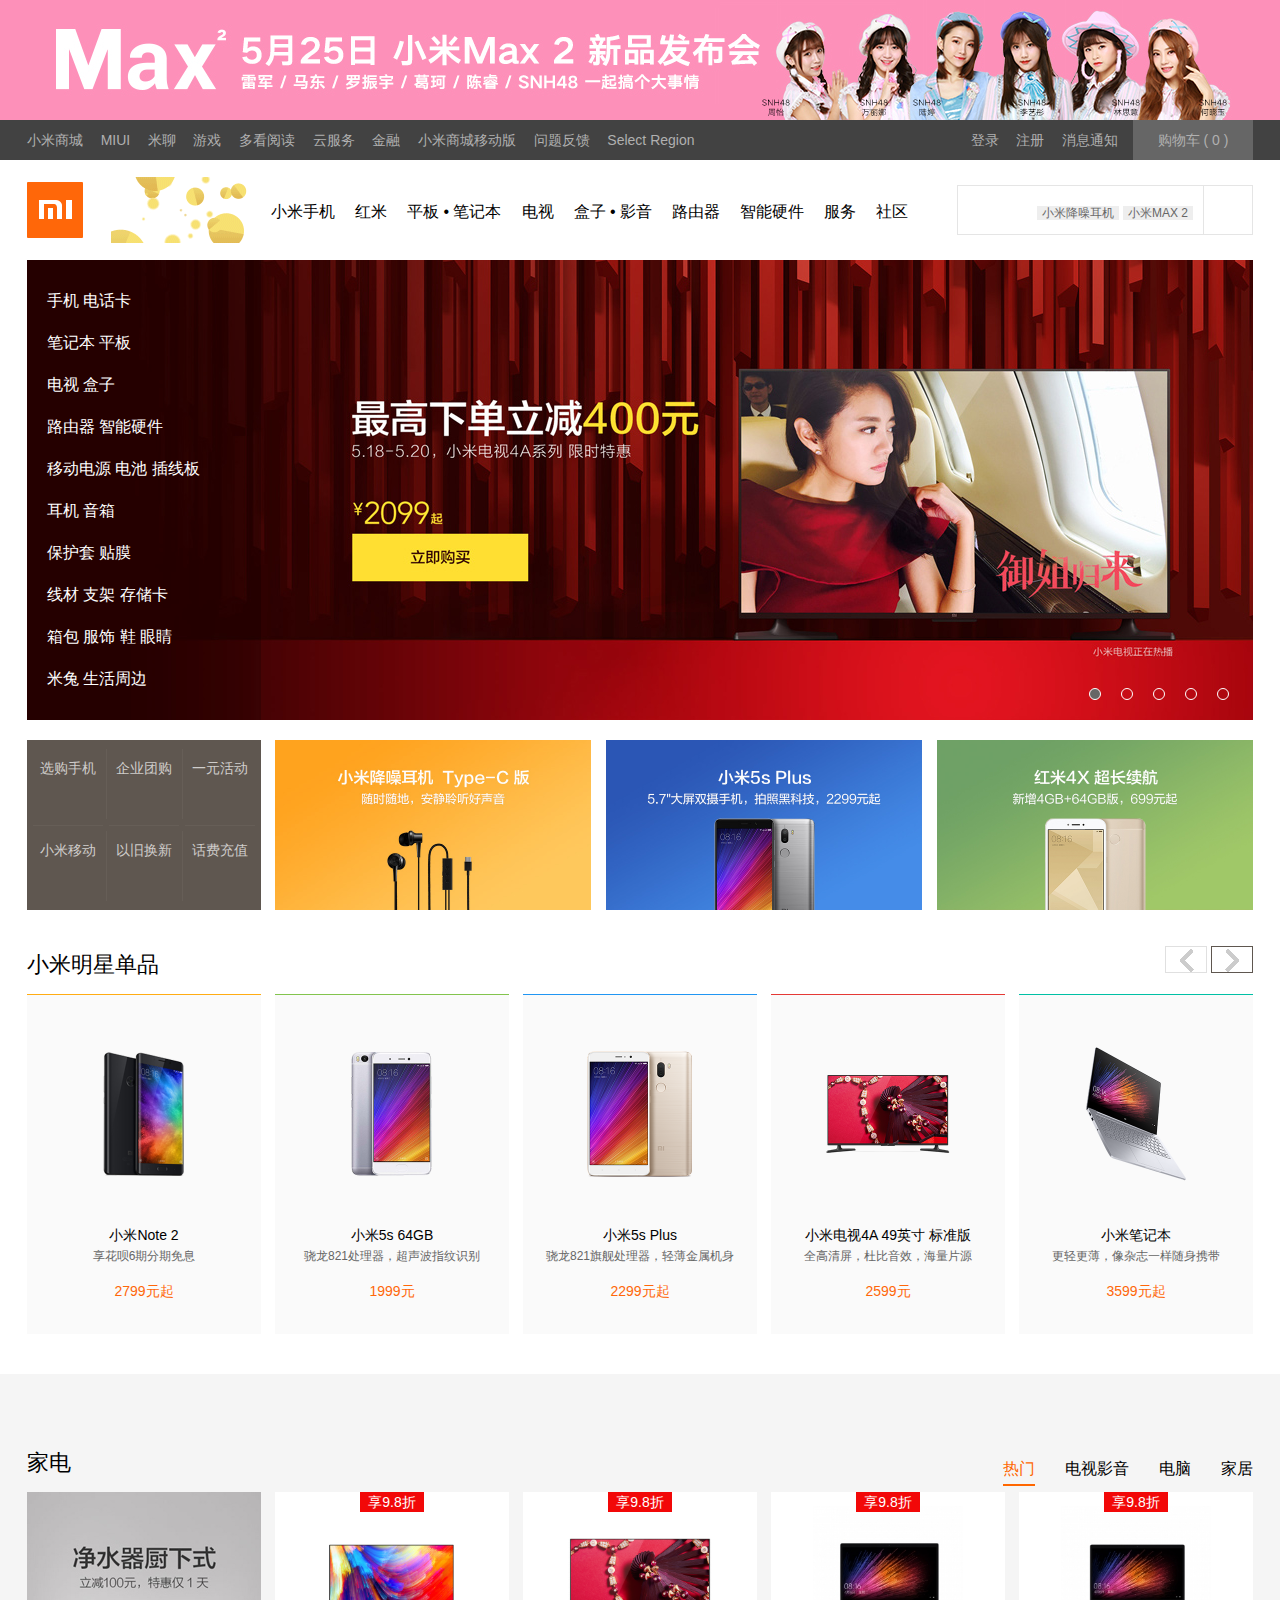
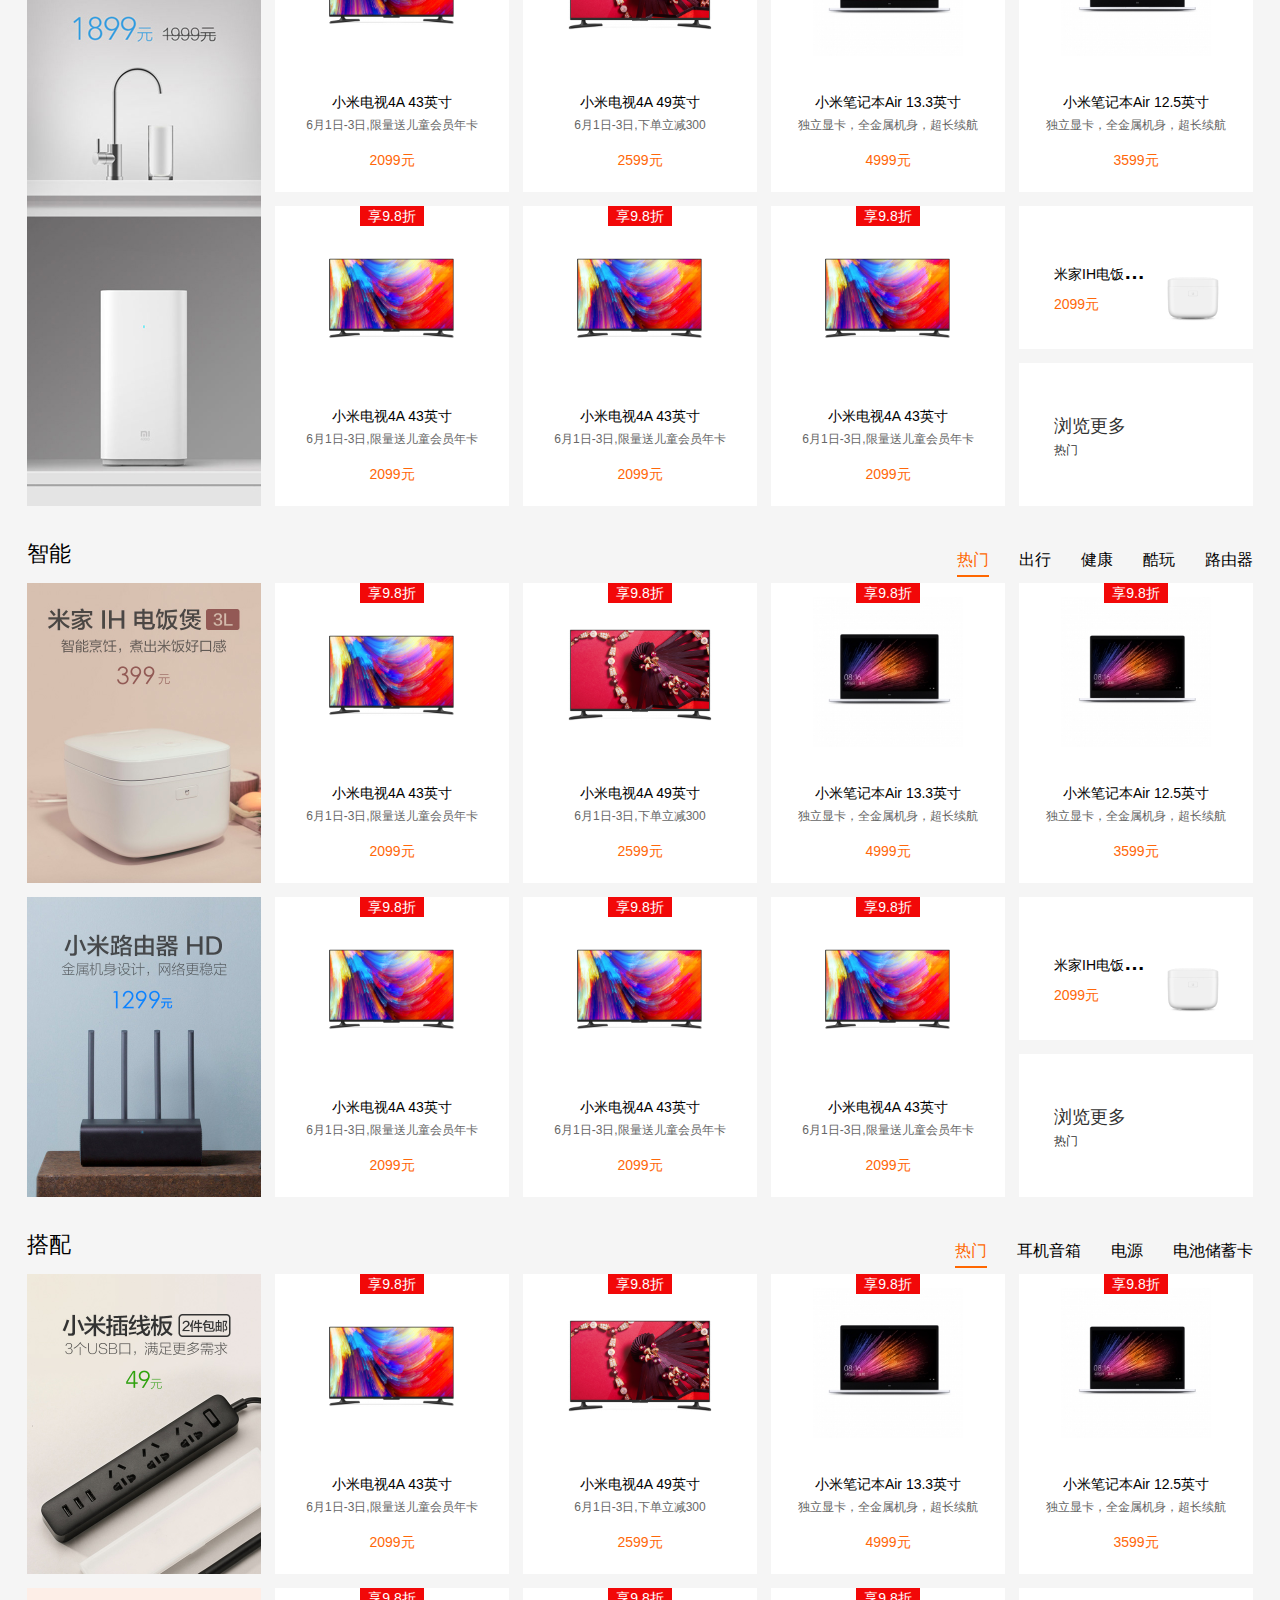
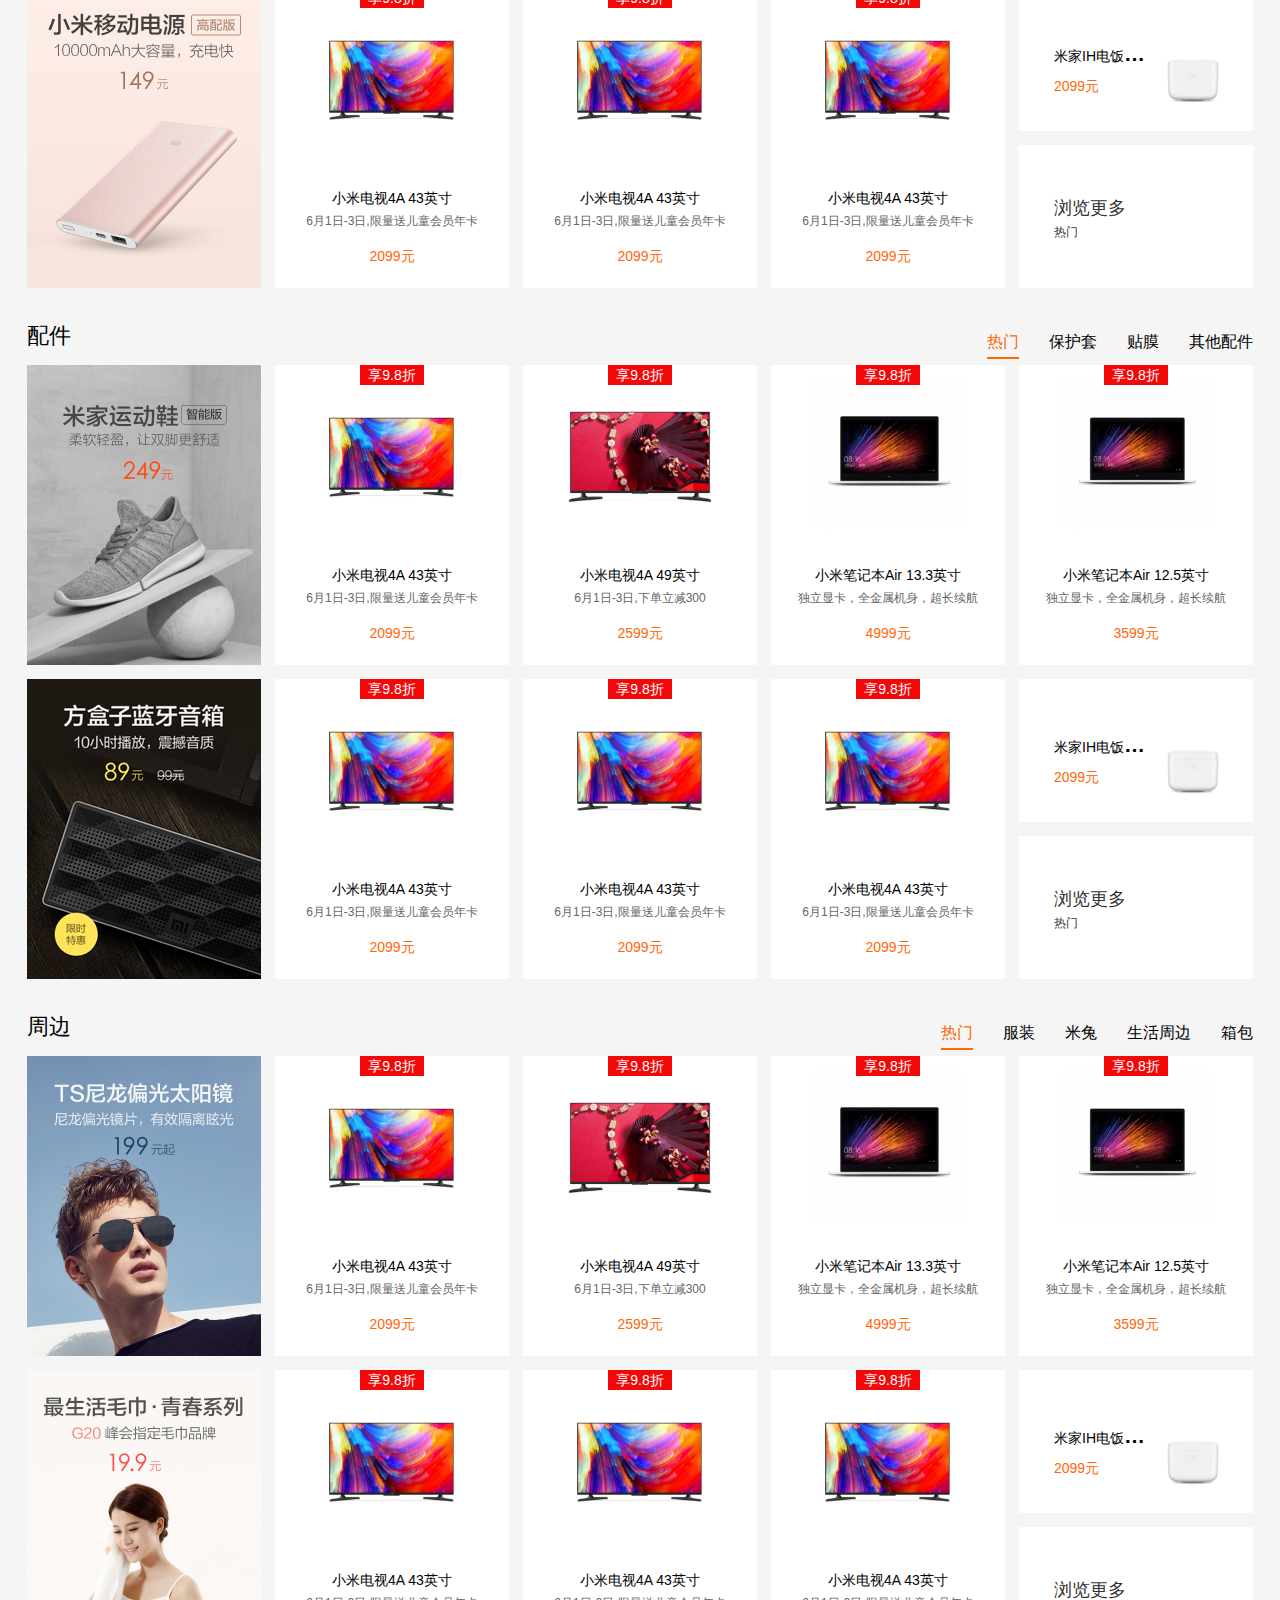
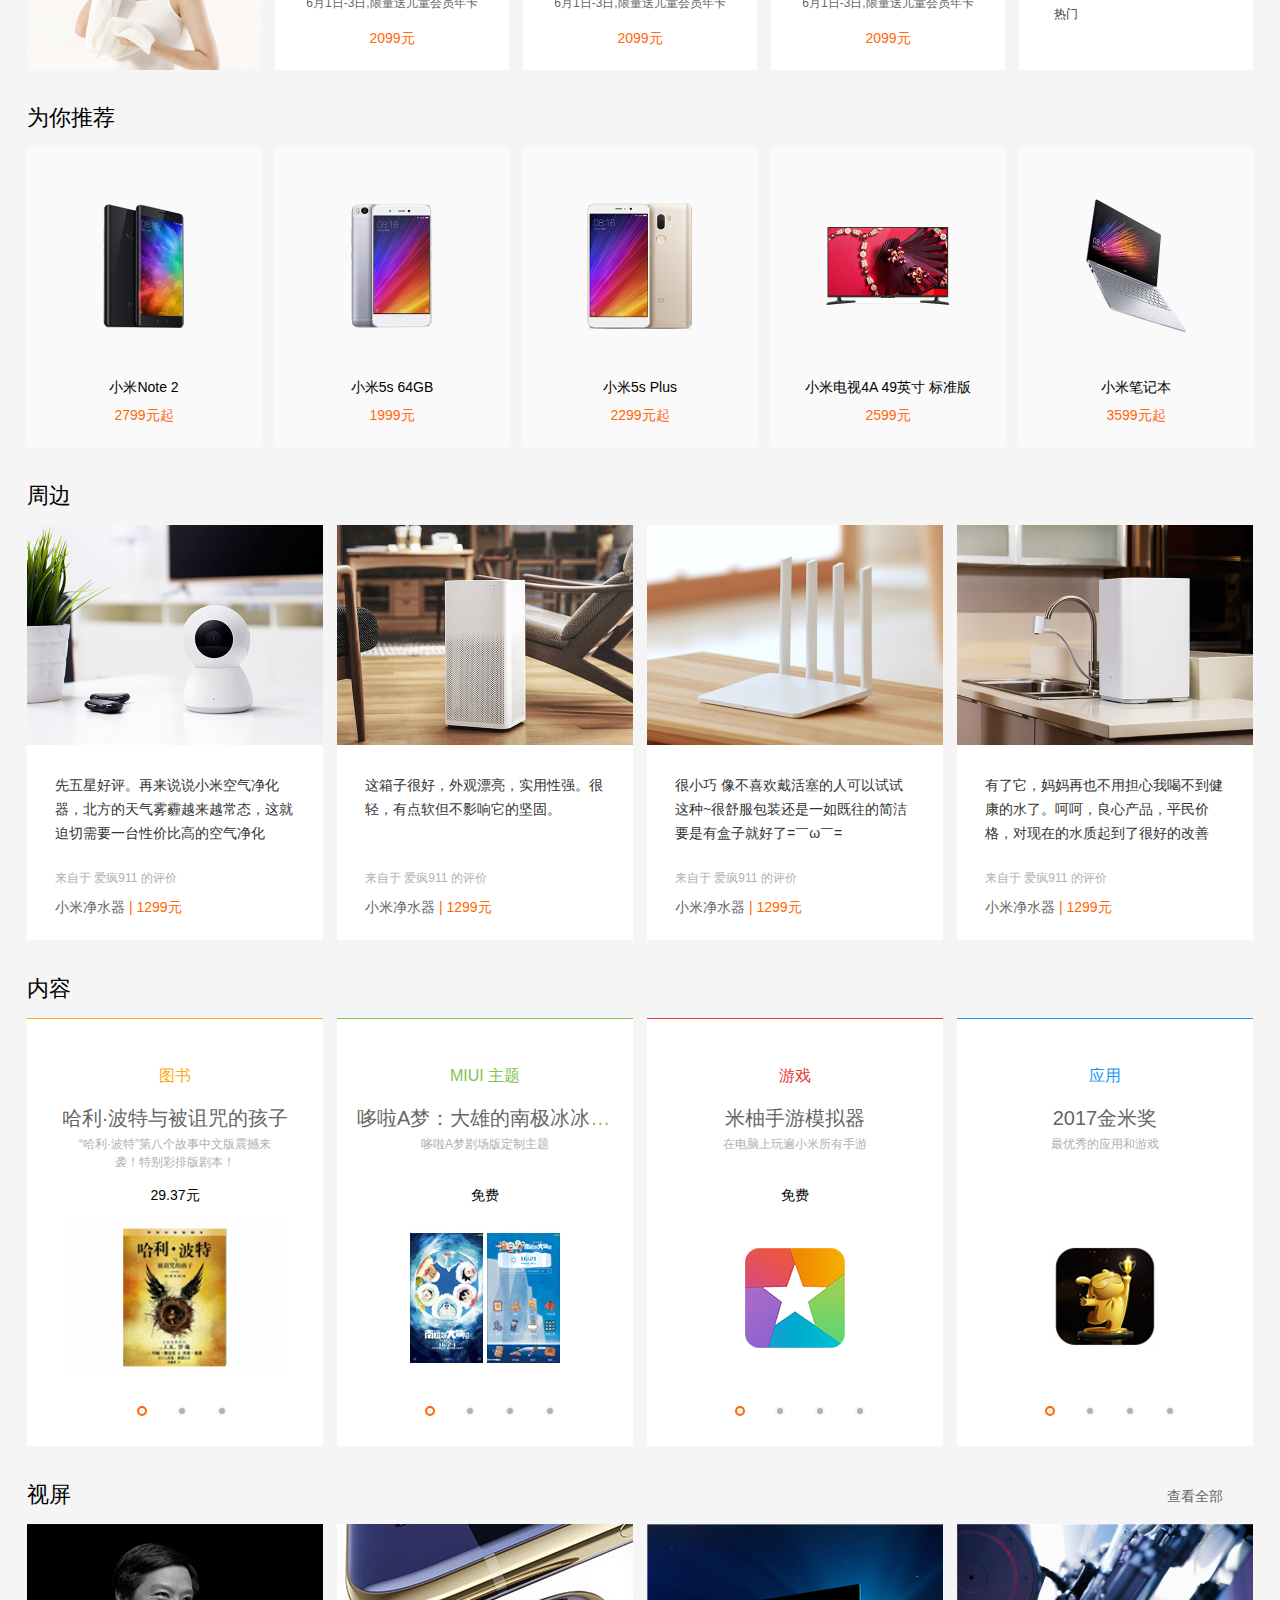
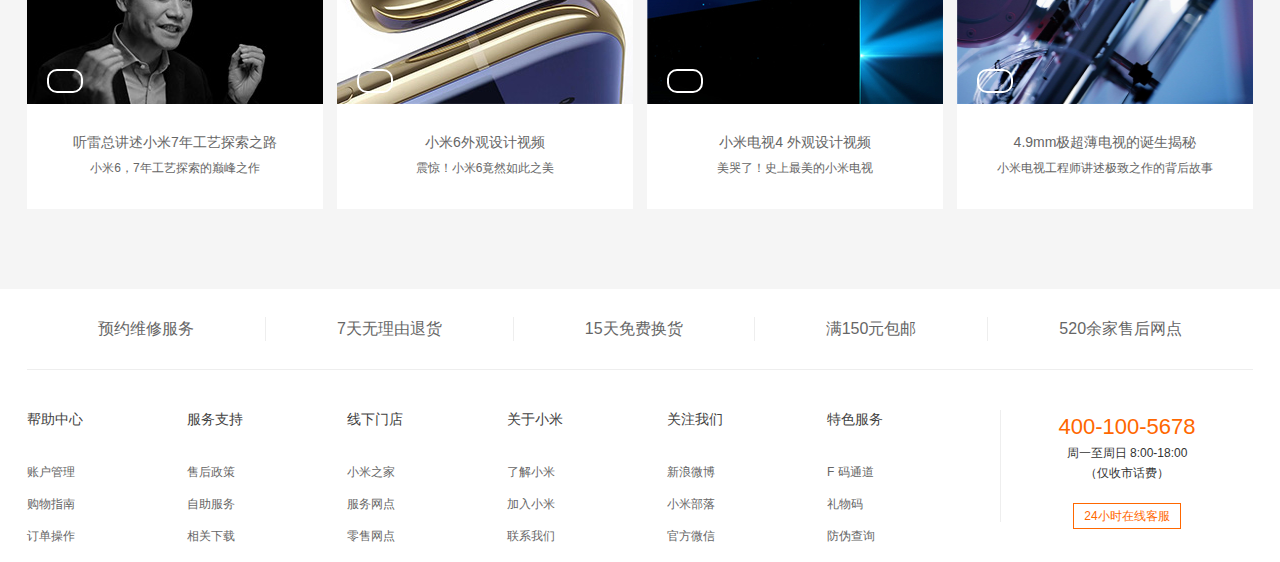
<file: 小米官网/index.html>
<!DOCTYPE html>
<html lang="en">
<head>
    <meta charset="UTF-8">
    <title>小米官网</title>
	
	<link rel ="stylesheet" type="text/css" href="css/reset.css"/>
    <link rel="stylesheet" type="text/css" href="css/usual.css">
    <link rel = "stylesheet"  type ="text/css" href ="css/index.css"/>
    <script type="text/javascript" src="js/jquery-3.2.1.js"></script>
</head>
<body>
	<!--header start-->
	<header>
        <!--头部新产品广告-->
		<div class="h-top-bg">
            <a href="#"></a>
        </div>

        <!--头部快捷导航-->
        <div class="h-bar">
            <div class="wrap clearFix">
                <div class="h-l fl">
                    <ul class = "nav">
                        <li><a href="#" target="_blank">小米商城</a></li>
                        <li>|</li>
                        <li><a href="#" target="_blank">MIUI</a></li>
                        <li>|</li>
                        <li><a href="#" target="_blank">米聊</a></li>
                        <li>|</li>
                        <li><a href="#" target="_blank">游戏</a></li>
                        <li>|</li>
                        <li><a href="#" target="_blank">多看阅读</a></li>
                        <li>|</li>
                        <li><a href="#" target="_blank">云服务</a></li>
                        <li>|</li>
                        <li><a href="#" target="_blank">金融</a></li>
                        <li>|</li>
                        <li><a href="#" target="_blank">小米商城移动版</a></li>
                        <li>|</li>
                        <li><a href="#" target="_blank">问题反馈</a></li>
                        <li>|</li>
                        <li>
                            <a href="">Select Region</a>
                            <div class="cover">
                                <div class="modal">
                                    <div class="title"></div>
                                </div>
                            </div>
                        </li>
                    </ul>
                </div>
                <div class="h-r fr">
                    <div class="s-cart fr">
                        <a href="#" target = "_blank">
                            <i class="iconfont icon-gouwuche1"></i>
                            购物车 <span>( 0 )</span>
                        </a>
                        <div class="s-info">

                        </div>
                    </div>
                    <ul class = "nav fr">
                        <li><a href="login.html" target = "_blank">登录</a></li>
                        <li>|</li>
                        <li><a href="register.html" target ="_blank">注册</a></li>
                        <li>|</li>
                        <li><a href="" target ="_black">消息通知</a></li>
                    </ul>
                </div>
            </div>
        </div>

	    <!--搜索栏-->
	    <section class="search">
            <div class="wrap clearFix">
                <div class="s-l fl">
                    <div class="logo">
                        <a href=""></a>
                    </div>
                    <div class="snatch">
                        <a href=""></a>
                    </div>
                </div>
                <div class="s-m fl">
                    <ul class="s-nav clearFix">
                        <li>
                            <a href="#">小米手机</a>
                            <div class="category">

                            </div>
                        </li>
                        <li>
                            <a href="#">红米</a>
                            <div class="category">

                            </div>
                        </li>
                        <li>
                            <a href="#">平板 • 笔记本</a>
                            <div class="category">

                            </div>
                        </li>
                        <li>
                            <a href="#">电视</a>
                            <div class="category">

                            </div>
                        </li>
                        <li>
                            <a href="#">盒子 • 影音</a>
                            <div class="category">

                            </div>
                        </li>
                        <li>
                            <a href="#">路由器</a>
                            <div class="category">

                            </div>
                        </li>
                        <li>
                            <a href="#">智能硬件</a>
                            <div class="category">

                            </div>
                        </li>
                        <li><a href="#">服务</a></li>
                        <li><a href="#">社区</a></li>
                    </ul>
                </div>
                <div class="s-r fr">
                    <form action="javascript:void(0)">
                        <input type="search" class="s-sch"/>
                        <input type="submit" class="s-btn" value="">
                        <div class="hw">
                            <a href="#">小米降噪耳机</a>
                            <a href="#">小米MAX 2</a>
                        </div>
                    </form>
                    </div>
                </div>
            </div>
    </section>

        <!--侧边栏-->
        <section class = "xm-slider">
            <!--wrap start-->
            <div class = "wrap">
                <!--bannerShow start-->
                <div class ="xm-slider-box">
                    <ul>
                        <li class ="show"><img src="images/1.jpg" alt="" width="1226px" height="460px"></li>
                        <li><img src="images/2.jpg" alt="" width="1226px" height="460px"></li>
                        <li><img src="images/3.jpg" alt="" width="1226px" height="460px"></li>
                        <li><img src="images/4.jpg" alt="" width="1226px" height="460px"></li>
                        <li><img src="images/5.jpg" alt="" width="1226px" height="460px"></li>
                    </ul>
                    <ul class="clearFix">
                        <li class="active"></li>
                        <li></li>
                        <li></li>
                        <li></li>
                        <li></li>
                    </ul>
                </div>
                <!--bannerShow end-->

                <!--sidebar start-->
                <div class="sidebar">
                    <ul>
                        <!--moblie start-->
                        <li class ="xm-goods xm-goods-moblie">
                            <a href="javascript:void(0)">手机 电话卡<span class="iconfont icon-jiantou-right"></span></a>
                            <div class="mobile">
                                <div class="xm-box box1">
                                    <ul>
                                        <li>
                                            <a class = "link" href="javascript:void(0)">小米6</a>
                                            <a class="btn-buy" href="javascript:void(0)">选购</a>
                                        </li>
                                        <li>
                                            <a class = "link" href="javascript:void(0)">小米手机5c</a>
                                            <a class="btn-buy" href="javascript:void(0)">选购</a>
                                        </li>
                                        <li>
                                            <a class = "link" href="javascript:void(0)">小米Note 2</a>
                                            <a class="btn-buy" href="javascript:void(0)">选购</a>
                                        </li>
                                        <li>
                                            <a class = "link" href="javascript:void(0)">小米MIX</a>
                                            <a class="btn-buy" href="javascript:void(0)">选购</a>
                                        </li>
                                        <li>
                                            <a class = "link" href="javascript:void(0)">小米5s</a>
                                            <a class="btn-buy" href="javascript:void(0)">选购</a>
                                        </li>
                                        <li>
                                            <a class = "link" href="javascript:void(0)">小米5s Plus</a>
                                            <a class="btn-buy" href="javascript:void(0)">选购</a>
                                        </li>
                                    </ul>
                                </div>
                                <div class="xm-box box2">
                                    <ul>
                                        <li>
                                            <a class = "link" href="javascript:void(0)">小米手机5</a>
                                            <a class="btn-buy" href="javascript:void(0)">选购</a>
                                        </li>
                                        <li>
                                            <a class = "link" href="javascript:void(0)">红米Note 4X</a>
                                            <a class="btn-buy" href="javascript:void(0)">选购</a>
                                        </li>
                                        <li>
                                            <a class = "link" href="javascript:void(0)">红米Note4</a>
                                            <a class="btn-buy" href="javascript:void(0)">选购</a>
                                        </li>
                                        <li>
                                            <a class = "link" href="javascript:void(0)">红米4X</a>
                                            <a class="btn-buy" href="javascript:void(0)">选购</a>
                                        </li>
                                        <li>
                                            <a class = "link" href="javascript:void(0)">红米4</a>
                                            <a class="btn-buy" href="javascript:void(0)">选购</a>
                                        </li>
                                        <li>
                                            <a class = "link" href="javascript:void(0)">红米4A</a>
                                            <a class="btn-buy" href="javascript:void(0)">选购</a>
                                        </li>
                                    </ul>
                                </div>
                                <div class="xm-box box3">
                                    <ul>
                                        <li>
                                            <a class = "link" href="javascript:void(0)">对比手机</a>
                                        </li>
                                        <li>
                                            <a class = "link" href="javascript:void(0)">小米移动 电话卡</a>
                                        </li>
                                    </ul>
                                </div>
                            </div>
                        </li>
                        <!--moblie end-->

                        <!--notebook start-->
                        <li class ="xm-goods xm-goods-notebook">
                            <a href="javascript:void(0)">笔记本 平板
                            </a>
                            <div class="notebook">
                                <div class="xm-box box1">
                                    <ul>
                                        <li>
                                            <a class = "link" href="javascript:void(0)">笔记本12.5英寸</a>
                                            <a class="btn-buy" href="javascript:void(0)">选购</a>
                                        </li>
                                        <li>
                                            <a class = "link" href="javascript:void(0)">笔记本13.5英寸</a>
                                            <a class="btn-buy" href="javascript:void(0)">选购</a>
                                        </li>
                                        <li>
                                            <a class = "link" href="javascript:void(0)">小米平板3</a>
                                            <a class="btn-buy" href="javascript:void(0)">选购</a>
                                        </li>
                                        <li>
                                            <a class = "link" href="javascript:void(0)">USB-C电源适配器</a>
                                        </li>
                                        <li>
                                            <a class = "link" href="javascript:void(0)">USB-C转接器</a>
                                        </li>
                                        <li>
                                            <a class = "link" href="javascript:void(0)">小米笔记本内胆包</a>
                                        </li>
                                    </ul>
                                </div>
                                <div class="xm-box box2">
                                    <ul>
                                        <li>
                                            <a class = "link" href="javascript:void(0)">悦米机械键盘</a>
                                        </li>
                                        <li>
                                            <a class = "link" href="javascript:void(0)">小米便携鼠标</a>
                                        </li>
                                        <li>
                                            <a class = "link" href="javascript:void(0)">小米无线鼠标</a>
                                        </li>
                                        <li>
                                            <a class = "link" href="javascript:void(0)">鼠标垫</a>
                                        </li>
                                    </ul>
                                </div>
                            </div>
                        </li>
                        <!--notebook end-->

                        <!--tv start-->
                        <li class ="xm-goods xm-goods-tv">
                            <a href="javascript:void(0)">电视 盒子
                                <span class="iconfont icon-jiantou-right"></span>
                            </a>
                            <div class="tv">
                                <div class="xm-box box1">
                                    <ul>
                                        <li>
                                            <a class = "link" href="javascript:void(0)">小米电视4 49英寸</a>
                                        </li>
                                        <li>
                                            <a class = "link" href="javascript:void(0)">小米电视4 55英寸</a>
                                        </li>
                                        <li>
                                            <a class = "link" href="javascript:void(0)">小米电视4 65英寸</a>
                                        </li>
                                        <li>
                                            <a class = "link" href="javascript:void(0)">小米电视4A 43英寸</a>
                                        </li>
                                        <li>
                                            <a class = "link" href="javascript:void(0)">小米电视4A 49英寸</a>
                                        </li>
                                        <li>
                                            <a class = "link" href="javascript:void(0)">小米电视4A 55英寸</a>
                                        </li>
                                    </ul>
                                </div>
                                <div class="xm-box box2">
                                    <ul>
                                        <li>
                                            <a class = "link" href="javascript:void(0)">小米电视4A 65英寸</a>
                                        </li>
                                        <li>
                                            <a class = "link" href="javascript:void(0)">小米电视3s 48英寸</a>
                                        </li>
                                        <li>
                                            <a class = "link" href="javascript:void(0)">小米电视3s 55英寸</a>
                                        </li>
                                        <li>
                                            <a class = "link" href="javascript:void(0)">小米电视3s 60英寸</a>
                                        </li>
                                        <li>
                                            <a class = "link" href="javascript:void(0)">小米电视3s 65英寸</a>
                                        </li>
                                        <li>
                                            <a class = "link" href="javascript:void(0)">小米电视3s 65英寸 曲面</a>
                                        </li>
                                    </ul>
                                </div>
                                <div class="xm-box box3">
                                    <ul>
                                        <li>
                                            <a class = "link" href="javascript:void(0)">小米电视3 70英寸</a>
                                        </li>
                                        <li>
                                            <a class = "link" href="javascript:void(0)">小米盒子3s</a>
                                        </li>
                                        <li>
                                            <a class = "link" href="javascript:void(0)">小米盒子3c</a>
                                        </li>
                                        <li>
                                            <a class = "link" href="javascript:void(0)">小米盒子3 增强版</a>
                                        </li>
                                        <li>
                                            <a class = "link" href="javascript:void(0)">小米低音炮</a>
                                        </li>
                                        <li>
                                            <a class = "link" href="javascript:void(0)">家庭音影</a>
                                        </li>
                                    </ul>
                                </div>
                                <div class="xm-box box4">
                                    <ul>
                                        <li>
                                            <a class = "link" href="javascript:void(0)">电视盒子配件</a>
                                        </li>
                                    </ul>
                                </div>
                            </div>
                        </li>
                        <!--tv end-->

                        <!--rooter start-->
                        <li class ="xm-goods xm-goods-rooter">
                            <a href="javascript:void(0)">路由器 智能硬件
                                <span class="iconfont icon-jiantou-right"></span>
                            </a>
                            <div class="rooter">
                                <div class="xm-box box1">
                                    <ul>
                                        <li>
                                            <a class = "link" href="javascript:void(0)">米家扫地机器人及配件</a>
                                        </li>
                                        <li>
                                            <a class = "link" href="javascript:void(0)">小米VR眼睛</a>
                                        </li>
                                        <li>
                                            <a class = "link" href="javascript:void(0)">小米路由器</a>
                                        </li>
                                        <li>
                                            <a class = "link" href="javascript:void(0)">九号平衡车</a>
                                        </li>
                                        <li>
                                            <a class = "link" href="javascript:void(0)">电助力折叠自行车</a>
                                        </li>
                                        <li>
                                            <a class = "link" href="javascript:void(0)">米加恒温电水壶</a>
                                        </li>
                                    </ul>
                                </div>
                                <div class="xm-box box2">
                                    <ul>
                                        <li>
                                            <a class = "link" href="javascript:void(0)">米家车载空气净化器</a>
                                        </li>
                                        <li>
                                            <a class = "link" href="javascript:void(0)">手表</a>
                                        </li>
                                        <li>
                                            <a class = "link" href="javascript:void(0)">米家智能电饭煲</a>
                                        </li>
                                        <li>
                                            <a class = "link" href="javascript:void(0)">智能摄像机/相机/微单</a>
                                        </li>
                                        <li>
                                            <a class = "link" href="javascript:void(0)">净化器及滤芯</a>
                                        </li>
                                        <li>
                                            <a class = "link" href="javascript:void(0)">净化器及滤芯</a>
                                        </li>
                                    </ul>
                                </div>
                                <div class="xm-box box3">
                                    <ul>
                                        <li>
                                            <a class = "link" href="javascript:void(0)">血压计</a>
                                        </li>
                                        <li>
                                            <a class = "link" href="javascript:void(0)">米兔积木机器人及配件</a>
                                        </li>
                                        <li>
                                            <a class = "link" href="javascript:void(0)">智能灯</a>
                                        </li>
                                        <li>
                                            <a class = "link" href="javascript:void(0)">米兔智能故事机</a>
                                        </li>
                                        <li>
                                            <a class = "link" href="javascript:void(0)">智能家庭组合</a>
                                        </li>
                                        <li>
                                            <a class = "link" href="javascript:void(0)">手环及配件</a>
                                        </li>
                                    </ul>
                                </div>
                                <div class="xm-box box4">
                                    <ul>
                                        <li>
                                            <a class = "link" href="javascript:void(0)">体重秤/体脂称</a>
                                        </li>
                                        <li>
                                            <a class = "link" href="javascript:void(0)">电动滑板车</a>
                                        </li>
                                        <li>
                                            <a class = "link" href="javascript:void(0)">小米无人机</a>
                                        </li>
                                        <li>
                                            <a class = "link" href="javascript:void(0)">米家行车记录仪</a>
                                        </li>
                                        <li>
                                            <a class = "link" href="javascript:void(0)">小米米家对讲机</a>
                                        </li>
                                        <li>
                                            <a class = "link" href="javascript:void(0)">全部智能硬件</a>
                                        </li>
                                    </ul>
                                </div>
                            </div>
                        </li>
                        <!--rooter end-->

                        <!--power start-->
                        <li class ="xm-goods xm-goods-power">
                            <a href="javascript:void(0)">移动电源 电池 插线板
                            </a>
                            <div class = "power">
                                <div class="xm-box box1">
                                    <ul>
                                        <li>
                                            <a class = "link" href="javascript:void(0)">小米移动电源</a>
                                        </li>
                                        <li>
                                            <a class = "link" href="javascript:void(0)">插线板</a>
                                        </li>
                                        <li>
                                            <a class = "link" href="javascript:void(0)">品牌移动电源</a>
                                        </li>
                                        <li>
                                            <a class = "link" href="javascript:void(0)">移动电源附件</a>
                                        </li>
                                        <li>
                                            <a class = "link" href="javascript:void(0)">充电器</a>
                                        </li>
                                        <li>
                                            <a class = "link" href="javascript:void(0)">彩虹5号电池</a>
                                        </li>
                                    </ul>
                                </div>
                                <div class="xm-box box2">
                                    <ul>
                                        <li>
                                            <a class = "link" href="javascript:void(0)">彩虹7号电池</a>
                                        </li>
                                    </ul>
                                </div>
                            </div>
                        </li>
                        <!--power end-->

                        <!--Headset start-->
                        <li class ="xm-goods xm-goods-headset">
                            <a href="javascript:void(0)">耳机 音箱
                            </a>
                            <div class="headset">
                                <div class="xm-box box1">
                                    <ul>
                                        <li>
                                            <a class = "link" href="javascript:void(0)">小米头戴式耳机</a>
                                        </li>
                                        <li>
                                            <a class = "link" href="javascript:void(0)">头戴式耳机轻松版</a>
                                        </li>
                                        <li>
                                            <a class = "link" href="javascript:void(0)">小米圈铁耳机Pro</a>
                                        </li>
                                        <li>
                                            <a class = "link" href="javascript:void(0)">小米圈铁耳机</a>
                                        </li>
                                        <li>
                                            <a class = "link" href="javascript:void(0)">小米胶囊耳机</a>
                                        </li>
                                        <li>
                                            <a class = "link" href="javascript:void(0)">小米活塞耳机清新版</a>
                                        </li>
                                    </ul>
                                </div>
                                <div class="xm-box box2">
                                    <ul>
                                        <li>
                                            <a class = "link" href="javascript:void(0)">小米蓝牙耳机</a>
                                        </li>
                                        <li>
                                            <a class = "link" href="javascript:void(0)">小米运动蓝牙耳机</a>
                                        </li>
                                        <li>
                                            <a class = "link" href="javascript:void(0)">品牌耳机</a>
                                        </li>
                                        <li>
                                            <a class = "link" href="javascript:void(0)">小米网络音响</a>
                                        </li>
                                        <li>
                                            <a class = "link" href="javascript:void(0)">小米蓝牙音箱</a>
                                        </li>
                                        <li>
                                            <a class = "link" href="javascript:void(0)">小米随身蓝牙音箱</a>
                                        </li>
                                    </ul>
                                </div>
                                <div class="xm-box box3">
                                    <ul>
                                        <li>
                                            <a class = "link" href="javascript:void(0)">小钢炮音箱2</a>
                                        </li>
                                        <li>
                                            <a class = "link" href="javascript:void(0)">小米方盒子蓝牙音箱2</a>
                                        </li>
                                        <li>
                                            <a class = "link" href="javascript:void(0)">小米方盒子蓝牙音箱</a>
                                        </li>
                                        <li>
                                            <a class = "link" href="javascript:void(0)">小米音乐闹钟</a>
                                        </li>
                                        <li>
                                            <a class = "link" href="javascript:void(0)">小米米兔音箱</a>
                                        </li>
                                        <li>
                                            <a class = "link" href="javascript:void(0)">音乐蓝牙车充</a>
                                        </li>
                                    </ul>
                                </div>
                            </div>
                        </li>
                        <!--Headset end-->

                        <!--casing start-->
                        <li class ="xm-goods xm-goods-casing">
                            <a href="javascript:void(0)">保护套 贴膜
                            </a>
                            <div class="casing">
                                <div class = "xm-box box1">
                                    <ul>
                                        <li>
                                            <a class = "link" href="javascript:void(0)">贴膜</a>
                                        </li>
                                        <li>
                                            <a class = "link" href="javascript:void(0)">保护套/保护壳</a>
                                        </li>
                                    </ul>
                                </div>
                            </div>
                        </li>
                        <!--casing end-->

                        <!--wire start-->
                        <li class ="xm-goods xm-goods-wire">
                            <a href="javascript:void(0)">线材 支架 存储卡
                            </a>
                            <div class="wire">
                                <div class = "xm-box box1">
                                    <ul>
                                        <li>
                                            <a class = "link" href="javascript:void(0)">线材</a>
                                        </li>
                                        <li>
                                            <a class = "link" href="javascript:void(0)">自拍杆</a>
                                        </li>
                                        <li>
                                            <a class = "link" href="javascript:void(0)">手机支架</a>
                                        </li>
                                        <li>
                                            <a class = "link" href="javascript:void(0)">存储卡</a>
                                        </li>
                                    </ul>
                                </div>
                            </div>
                        </li>
                        <!--wire end-->

                        <!--clothing start-->
                        <li class ="xm-goods xm-goods-clothing">
                            <a href="javascript:void(0)">箱包 服饰 鞋 眼睛</a>
                            <div class="clothing">
                                <div class = "xm-box box1">
                                    <ul>
                                        <li>
                                            <a class = "link" href="javascript:void(0)">箱包</a>
                                        </li>
                                        <li>
                                            <a class = "link" href="javascript:void(0)">90分旅行箱</a>
                                        </li>
                                        <li>
                                            <a class = "link" href="javascript:void(0)">服饰</a>
                                        </li>
                                        <li>
                                            <a class = "link" href="javascript:void(0)">米家运动鞋 智能版</a>
                                        </li>
                                        <li>
                                            <a class = "link" href="javascript:void(0)">TS 尼龙偏光太阳镜</a>
                                        </li>
                                    </ul>
                                </div>
                            </div>
                        </li>
                        <!--clothing end-->

                        <!--others start-->
                        <li class ="xm-goods xm-goods-others">
                            <a href="javascript:void(0)">米兔 生活周边</a>
                            <div class="others">
                                <div class = "xm-box box1">
                                    <ul>
                                        <li>
                                            <a class = "link" href="javascript:void(0)">米兔玩偶</a>
                                        </li>
                                        <li>
                                            <a class = "link" href="javascript:void(0)">生活周边</a>
                                        </li>
                                        <li>
                                            <a class = "link" href="javascript:void(0)">《小米》会刊</a>
                                        </li>
                                        <li>
                                            <a class = "link" href="javascript:void(0)">毛巾/浴巾</a>
                                        </li>
                                        <li>
                                            <a class = "link" href="javascript:void(0)">8H 乳胶床品</a>
                                        </li>
                                    </ul>
                                </div>
                            </div>
                        </li>
                        <!--others end-->

                    </ul>
                </div>
                <!--sidebar end-->

            </div>
            <!--wrap end-->
        </section>

        <!--热门商品-->
        <section class ="xm-hero">
            <div class="wrap clearFix">
                <div class="item1 span4 fl">
                    <ul class="clearFix">
                        <li class = "left top"><a href="#">选购手机</a></li>
                        <li class = "top"><a href="#">企业团购</a></li>
                        <li class = "top"><a href="#">一元活动</a></li>
                        <li class = "left"><a href="#">小米移动</a></li>
                        <li><a href="#">以旧换新</a></li>
                        <li><a href="#">话费充值</a></li>
                    </ul>
                </div>
                <div class="item2 span16 fr">
                    <ul>
                        <li><a href="#"></a></li>
                        <li class="m-l-15"><a href="#"></a></li>
                        <li><a href="#"></a></li>
                    </ul>
                </div>
            </div>
        </section>

        <!--小米明星单品-->
        <section class="xm-star">
            <div class="wrap">
                    <div class="title">
                        <p>小米明星单品</p>
                        <div class="btn-group">
                            <i class="pre "></i>
                            <i class="next   disabled"></i>
                        </div>
                    </div>
                    <div class="slider">
                        <ul class="brick-list clearFix">
                            <li>
                                <a href="#" class="img">
                                    <img src="images/bea012b2-b439-4df8-bbf8-0733f5a19630.png" alt="" width="160" height="160">
                                </a>
                                <h3 class="pro-name"><a href="#">小米Note 2</a></h3>
                                <p class="small">享花呗6期分期免息</p>
                                <p class="price">2799元起</p>
                            </li>
                            <li>
                                <a href="#" class="img">
                                    <img src="images/5e2eb710-a99f-4235-ac5c-1b20b1e6c3b6.png" alt="" width="160" height="160">
                                </a>
                                <h3 class="pro-name"><a href="#">小米5s 64GB</a></h3>
                                <p class="small">骁龙821处理器，超声波指纹识别</p>
                                <p class="price">1999元</p>
                            </li>
                            <li>
                                <a href="#" class="img">
                                    <img src="images/e991f1e2-20d8-40c3-bf1d-012b122c986b.png" alt="" width="160" height="160">
                                </a>
                                <h3 class="pro-name"><a href="#">小米5s Plus</a></h3>
                                <p class="small">骁龙821旗舰处理器，轻薄金属机身</p>
                                <p class="price">2299元起</p>
                            </li>
                            <li>
                                <a href="#" class="img">
                                    <img src="images/xmad_14926528960147_wJMsC.png" alt="" width="160" height="160">
                                </a>
                                <h3 class="pro-name"><a href="#">小米电视4A 49英寸 标准版</a></h3>
                                <p class="small">全高清屏，杜比音效，海量片源</p>
                                <p class="price">2599元</p>
                            </li>
                            <li>
                                <a href="#" class="img">
                                    <img src="images/725a37e3-78b7-4298-8098-c40097bf179d.png" alt="" width="160" height="160">
                                </a>
                                <h3 class="pro-name"><a href="#">小米笔记本</a></h3>
                                <p class="small">更轻更薄，像杂志一样随身携带</p>
                                <p class="price">3599元起</p>
                            </li>
                            <li>
                                <a href="#" class="img">
                                    <img src="images/xmad_14917453512947_AmXkT.png" alt="" width="160" height="160">
                                </a>
                                <h3 class="pro-name"><a href="#">10000mAh小米移动电源2</a></h3>
                                <p class="small">双向快充，高密度锂聚合物电芯</p>
                                <p class="price">79元</p>
                            </li>
                            <li>
                                <a href="#" class="img">
                                    <img src="images/6ef55907-bbed-49be-a2bb-be0821b5f7b8.png" alt="" width="160" height="160">
                                </a>
                                <h3 class="pro-name"><a href="#">小米手环 2</a></h3>
                                <p class="small">OLED 显示屏幕，升级计步算法</p>
                                <p class="price">149元</p>
                            </li>
                            <li>
                                <a href="#" class="img">
                                    <img src="images/xmad_14954429057126_LsEIN.png" alt="" width="160" height="160">
                                </a>
                                <h3 class="pro-name"><a href="#">小米盒子3c</a></h3>
                                <p class="small">4K人工智能机顶盒，64位处理器</p>
                                <p class="price">199元</p>
                            </li>
                            <li>
                                <a href="#" class="img">
                                    <img src="images/xmad_14878364411484_BzwLi.png" alt="" width="160" height="160">
                                </a>
                                <h3 class="pro-name"><a href="#">米家车载空气净化器</a></h3>
                                <p class="small">双风机循环气流，高效净化车内空气</p>
                                <p class="price">449元</p>
                            </li>
                            <li>
                                <a href="#" class="img">
                                    <img src="images/de35852a-1be5-4ef5-846f-dcdd2efcfea6.png" alt="" width="160" height="160">
                                </a>
                                <h3 class="pro-name"><a href="#">小米路由器3</a></h3>
                                <p class="small">更快更强，不止四天线</p>
                                <p class="price">149元</p>
                            </li>
                        </ul>
                    </div>
            </div>
        </section>

    </header>
    <!--header end-->

    <!--page-main start-->
    <section class="page-main">
        <div class="wrap">

            <!--家电-->
            <div class="home-elect">
                <div class="head">
                    <p class="title">家电</p>
                    <ul class="h-tab">
                        <li class="selected" >热门</li>
                        <li >电视影音</li>
                        <li >电脑</li>
                        <li >家居</li>
                    </ul>
                </div>
                <div class="body clearFix">
                    <div class="b-left span4 fl">
                        <a href="javascript:;">
                            <img src="images/home-elect/xmad_1496225874126_kCqxF.jpg" alt="#" width="234" height="614">
                        </a>
                    </div>
                    <div class="b-right span16 fr">
                        <ul class ="brick-list brick-list-hot active clearFix" >
                            <li class="brick-item">
                            <a href="javascript:;" class="img">
                                <img src="images/home-elect/pms_1490077058.71391368!220x220.png" alt="#" width="150" height="150">
                            </a>
                            <h2 class="pro-name"><a href="javascript:;">小米电视4A 43英寸</a></h2>
                            <p class="small">6月1日-3日,限量送儿童会员年卡</p>
                            <p class="price">2099元</p>
                            <div class="flag">享9.8折</div>
                            <div class="review">
                                <p class="content">
                                    物流速度很快，外观漂亮， 每次开机黄灯都亮一会...
                                </p>
                                <p class="author">
                                    来自于 忽而今夏 的评价
                                </p>
                            </div>
                        </li>
                            <li class="brick-item">
                                <a href="javascript:;" class="img">
                                    <img src="images/home-elect/pms_1490077454.46128587!220x220.png" alt="#" width="150" height="150">
                                </a>
                                <h2 class="pro-name"><a href="javascript:;">小米电视4A 49英寸</a></h2>
                                <p class="small">6月1日-3日,下单立减300</p>
                                <p class="price">2599元</p>
                                <div class="flag">享9.8折</div>
                                <div class="review">
                                    <p class="content">
                                        价钱很合理，质量也很好，非常满意。
                                    </p>
                                    <p class="author">
                                        来自于 summer 的评价
                                    </p>
                                </div>
                            </li>
                            <li class="brick-item">
                                <a href="javascript:;" class="img">
                                    <img src="images/home-elect/pms_1469583247.6157588!220x220.jpg" alt="#" width="150" height="150">
                                </a>
                                <h2 class="pro-name"><a href="javascript:;">小米笔记本Air 13.3英寸</a></h2>
                                <p class="small">独立显卡，全金属机身，超长续航</p>
                                <p class="price">4999元</p>
                                <div class="flag">享9.8折</div>
                                <div class="review">
                                    <p class="content">
                                        送给女友当生日礼物的，女朋友很喜欢，价廉物美。
                                    </p>
                                    <p class="author">
                                        来自于 故事细腻 的评价
                                    </p>
                                </div>
                            </li>
                            <li class="brick-item">
                                <a href="javascript:;" class="img">
                                    <img src="images/home-elect/pms_1490604824.19051012!220x220.jpg" alt="#" width="150" height="150">
                                </a>
                                <h2 class="pro-name"><a href="javascript:;">小米笔记本Air 12.5英寸</a></h2>
                                <p class="small">独立显卡，全金属机身，超长续航</p>
                                <p class="price">3599元</p>
                                <div class="flag">享9.8折</div>
                                <div class="review">
                                    <p class="content">
                                        外观超赞，质量也很好，让人爱不释手。
                                    </p>
                                    <p class="author">
                                        来自于 孤单患者 的评价
                                    </p>
                                </div>
                            </li>
                            <li class="brick-item">
                                <a href="javascript:;" class="img">
                                    <img src="images/home-elect/pms_1490077058.71391368!220x220.png" alt="#" width="150" height="150">
                                </a>
                                <h2 class="pro-name"><a href="javascript:;">小米电视4A 43英寸</a></h2>
                                <p class="small">6月1日-3日,限量送儿童会员年卡</p>
                                <p class="price">2099元</p>
                                <div class="flag">享9.8折</div>
                                <div class="review">
                                    <p class="content">
                                        尺寸感觉刚刚好，画质很清晰，非常满意的一次购物.
                                    </p>
                                    <p class="author">
                                        来自于 fhns 的评价
                                    </p>
                                </div>
                            </li>
                            <li class="brick-item">
                                <a href="javascript:;" class="img">
                                    <img src="images/home-elect/pms_1490077058.71391368!220x220.png" alt="#" width="150" height="150">
                                </a>
                                <h2 class="pro-name"><a href="javascript:;">小米电视4A 43英寸</a></h2>
                                <p class="small">6月1日-3日,限量送儿童会员年卡</p>
                                <p class="price">2099元</p>
                                <div class="flag">享9.8折</div>
                                <div class="review">
                                    <p class="content">
                                        速度很快，外观漂亮，分量很足！ 每次开机黄灯都亮一会...
                                    </p>
                                    <p class="author">
                                        来自于 zk 的评价
                                    </p>
                                </div>
                            </li>
                            <li class="brick-item">
                                <a href="javascript:;" class="img">
                                    <img src="images/home-elect/pms_1490077058.71391368!220x220.png" alt="#" width="150" height="150">
                                </a>
                                <h2 class="pro-name"><a href="javascript:;">小米电视4A 43英寸</a></h2>
                                <p class="small">6月1日-3日,限量送儿童会员年卡</p>
                                <p class="price">2099元</p>
                                <div class="flag">享9.8折</div>
                                <div class="review">
                                    <p class="content">
                                        速度很快，外观漂亮，分量很足！ 每次开机黄灯都亮一会...
                                    </p>
                                    <p class="author">
                                        来自于 zk 的评价
                                    </p>
                                </div>
                            </li>
                            <li class="brick-item">
                                <div class="sub-item">
                                    <a href="javascript:;" class="img">
                                        <img src="images/home-elect/pms_1490770630.65576964!220x220.png" alt="#" width="80" height="80">
                                    </a>
                                    <h2 class="pro-name"><a href="javascript:;">米家IH电饭煲 4L</a></h2>
                                    <p class="price">2099元</p>
                                </div>
                                <div class="sub-item">
                                    <a href="javascript:;" class="icon">
                                        <i class="iconfont icon-jiantou5"></i>
                                    </a>
                                    <a href="javascript:;" class="more-link">
                                        浏览更多
                                        <small >热门</small>
                                    </a>
                                </div>
                            </li>
                        </ul>
                        <ul class ="brick-list brick-list-hot clearFix" >
                            <li class="brick-item">
                                <a href="javascript:;" class="img">
                                    <img src="images/home-elect/pms_1474944620.67265595!220x220.jpg" alt="#" width="150" height="150">
                                </a>
                                <h2 class="pro-name"><a href="javascript:;">小米电视3s 55英寸</a></h2>
                                <p class="small">6月1日-3日,直降400元</p>
                                <p class="price">3599元 <s>3999元</s></p>
                                <div class="flag">享9.8折</div>
                                <div class="review">
                                    <p class="content">
                                        速度很快，外观漂亮，分量很足！ 每次开机黄灯都亮一会...
                                    </p>
                                    <p class="author">
                                        来自于 zk 的评价
                                    </p>
                                </div>
                            </li>
                            <li class="brick-item">
                                <a href="javascript:;" class="img">
                                    <img src="images/home-elect/pms_1490077569.08131612!220x220.png" alt="#" width="150" height="150">
                                </a>
                                <h2 class="pro-name"><a href="javascript:;">小米电视4A 65英寸</a></h2>
                                <p class="small">6月1日-3日,下单立减1000</p>
                                <p class="price">5699元</p>
                                <div class="flag">享9.8折</div>
                                <div class="review">
                                    <p class="content">
                                        速度很快，外观漂亮，分量很足！ 每次开机黄灯都亮一会...
                                    </p>
                                    <p class="author">
                                        来自于 zk 的评价
                                    </p>
                                </div>
                            </li>
                            <li class="brick-item">
                                <a href="javascript:;" class="img">
                                    <img src="images/home-elect/pms_1490778061.59475600!220x220.png" alt="#" width="150" height="150">
                                </a>
                                <h2 class="pro-name"><a href="javascript:;">电视4A 49英寸人工智能语音版</a></h2>
                                <p class="small">6月1日~3日，下单立减200元</p>
                                <p class="price">2899元</p>
                                <div class="flag">享9.8折</div>
                                <div class="review">
                                    <p class="content">
                                        速度很快，外观漂亮，分量很足！ 每次开机黄灯都亮一会...
                                    </p>
                                    <p class="author">
                                        来自于 zk 的评价
                                    </p>
                                </div>
                            </li>
                            <li class="brick-item">
                                <a href="javascript:;" class="img">
                                    <img src="images/home-elect/pms_1490778355.67093197!220x220.png" alt="#" width="150" height="150">
                                </a>
                                <h2 class="pro-name"><a href="javascript:;">小米笔记本Air 12.5英寸</a></h2>
                                <p class="small">独立显卡，全金属机身，超长续航</p>
                                <p class="price">3599元</p>
                                <div class="flag">享9.8折</div>
                                <div class="review">
                                    <p class="content">
                                        速度很快，外观漂亮，分量很足！ 每次开机黄灯都亮一会...
                                    </p>
                                    <p class="author">
                                        来自于 zk 的评价
                                    </p>
                                </div>
                            </li>
                            <li class="brick-item">
                                <a href="javascript:;" class="img">
                                    <img src="images/home-elect/pms_1490077058.71391368!220x220.png" alt="#" width="150" height="150">
                                </a>
                                <h2 class="pro-name"><a href="javascript:;">小米电视4A 43英寸</a></h2>
                                <p class="small">6月1日-3日,限量送儿童会员年卡</p>
                                <p class="price">2099元</p>
                                <div class="flag">享9.8折</div>
                                <div class="review">
                                    <p class="content">
                                        速度很快，外观漂亮，分量很足！ 每次开机黄灯都亮一会...
                                    </p>
                                    <p class="author">
                                        来自于 zk 的评价
                                    </p>
                                </div>
                            </li>
                            <li class="brick-item">
                                <a href="javascript:;" class="img">
                                    <img src="images/home-elect/pms_1490077058.71391368!220x220.png" alt="#" width="150" height="150">
                                </a>
                                <h2 class="pro-name"><a href="javascript:;">小米电视4A 43英寸</a></h2>
                                <p class="small">6月1日-3日,限量送儿童会员年卡</p>
                                <p class="price">2099元</p>
                                <div class="flag">享9.8折</div>
                                <div class="review">
                                    <p class="content">
                                        速度很快，外观漂亮，分量很足！ 每次开机黄灯都亮一会...
                                    </p>
                                    <p class="author">
                                        来自于 zk 的评价
                                    </p>
                                </div>
                            </li>
                            <li class="brick-item">
                                <a href="javascript:;" class="img">
                                    <img src="images/home-elect/pms_1479190789.95594557!220x220.jpg" alt="#" width="150" height="150">
                                </a>
                                <h2 class="pro-name"><a href="javascript:;">小米盒子3s</a></h2>
                                <p class="small">6月1日-3日,限量送儿童会员年卡</p>
                                <p class="price">299元</p>
                                <div class="flag">享9.8折</div>
                                <div class="review">
                                    <p class="content">
                                        速度很快，外观漂亮，分量很足！ 每次开机黄灯都亮一会...
                                    </p>
                                    <p class="author">
                                        来自于 zk 的评价
                                    </p>
                                </div>
                            </li>
                            <li class="brick-item">
                                <div class="sub-item">
                                    <a href="javascript:;" class="img">
                                        <img src="images/home-elect/pms_1490770630.65576964!220x220.png" alt="#" width="80" height="80">
                                    </a>
                                    <h2 class="pro-name"><a href="javascript:;">米家IH电饭煲 4L</a></h2>
                                    <p class="price">2099元</p>
                                </div>
                                <div class="sub-item">
                                    <a href="javascript:;" class="icon">
                                        <i class="iconfont icon-jiantou5"></i>
                                    </a>
                                    <a href="javascript:;" class="more-link">
                                        浏览更多
                                        <small >热门</small>
                                    </a>
                                </div>
                            </li>
                        </ul id=2>
                        <ul class ="brick-list brick-list-hot clearFix" >
                            <li class="brick-item">
                                <a href="javascript:;" class="img">
                                    <img src="images/home-elect/pms_1490077058.71391368!220x220.png" alt="#" width="150" height="150">
                                </a>
                                <h2 class="pro-name"><a href="javascript:;">小米电视4A 43英寸</a></h2>
                                <p class="small">6月1日-3日,限量送儿童会员年卡</p>
                                <p class="price">2099元</p>
                                <div class="flag">享9.8折</div>
                                <div class="review">
                                    <p class="content">
                                        速度很快，外观漂亮，分量很足！ 每次开机黄灯都亮一会...
                                    </p>
                                    <p class="author">
                                        来自于 zk 的评价
                                    </p>
                                </div>
                            </li>
                            <li class="brick-item">
                                <a href="javascript:;" class="img">
                                    <img src="images/home-elect/pms_1490077454.46128587!220x220.png" alt="#" width="150" height="150">
                                </a>
                                <h2 class="pro-name"><a href="javascript:;">小米电视4A 49英寸</a></h2>
                                <p class="small">6月1日-3日,下单立减300</p>
                                <p class="price">2599元</p>
                                <div class="flag">享9.8折</div>
                                <div class="review">
                                    <p class="content">
                                        速度很快，外观漂亮，分量很足！ 每次开机黄灯都亮一会...
                                    </p>
                                    <p class="author">
                                        来自于 zk 的评价
                                    </p>
                                </div>
                            </li>
                            <li class="brick-item">
                                <a href="javascript:;" class="img">
                                    <img src="images/home-elect/pms_1478763592.13343555!220x220.jpg" alt="#" width="150" height="150">
                                </a>
                                <h2 class="pro-name"><a href="javascript:;">小米笔记本Air 13.3英寸</a></h2>
                                <p class="small">独立显卡，全金属机身，超长续航</p>
                                <p class="price">4999元</p>
                                <div class="flag">享9.8折</div>
                                <div class="review">
                                    <p class="content">
                                        速度很快，外观漂亮，分量很足！ 每次开机黄灯都亮一会...
                                    </p>
                                    <p class="author">
                                        来自于 zk 的评价
                                    </p>
                                </div>
                            </li>
                            <li class="brick-item">
                                <a href="javascript:;" class="img">
                                    <img src="images/home-elect/pms_1490702347.3628109!220x220.png" alt="#" width="150" height="150">
                                </a>
                                <h2 class="pro-name"><a href="javascript:;">小米笔记本Air 12.5英寸</a></h2>
                                <p class="small">独立显卡，全金属机身，超长续航</p>
                                <p class="price">3599元</p>
                                <div class="flag">享9.8折</div>
                                <div class="review">
                                    <p class="content">
                                        速度很快，外观漂亮，分量很足！ 每次开机黄灯都亮一会...
                                    </p>
                                    <p class="author">
                                        来自于 zk 的评价
                                    </p>
                                </div>
                            </li>
                            <li class="brick-item">
                                <a href="javascript:;" class="img">
                                    <img src="images/home-elect/pms_1490077058.71391368!220x220.png" alt="#" width="150" height="150">
                                </a>
                                <h2 class="pro-name"><a href="javascript:;">小米电视4A 43英寸</a></h2>
                                <p class="small">6月1日-3日,限量送儿童会员年卡</p>
                                <p class="price">2099元</p>
                                <div class="flag">享9.8折</div>
                                <div class="review">
                                    <p class="content">
                                        速度很快，外观漂亮，分量很足！ 每次开机黄灯都亮一会...
                                    </p>
                                    <p class="author">
                                        来自于 zk 的评价
                                    </p>
                                </div>
                            </li>
                            <li class="brick-item">
                                <a href="javascript:;" class="img">
                                    <img src="images/home-elect/pms_1490595812.95661863!220x220.png" alt="#" width="150" height="150">
                                </a>
                                <h2 class="pro-name"><a href="javascript:;">小米电视4A 43英寸</a></h2>
                                <p class="small">6月1日-3日,限量送儿童会员年卡</p>
                                <p class="price">2099元</p>
                                <div class="flag">享9.8折</div>
                                <div class="review">
                                    <p class="content">
                                        速度很快，外观漂亮，分量很足！ 每次开机黄灯都亮一会...
                                    </p>
                                    <p class="author">
                                        来自于 zk 的评价
                                    </p>
                                </div>
                            </li>
                            <li class="brick-item">
                                <a href="javascript:;" class="img">
                                    <img src="images/home-elect/pms_1490077058.71391368!220x220.png" alt="#" width="150" height="150">
                                </a>
                                <h2 class="pro-name"><a href="javascript:;">小米电视4A 43英寸</a></h2>
                                <p class="small">6月1日-3日,限量送儿童会员年卡</p>
                                <p class="price">2099元</p>
                                <div class="flag">享9.8折</div>
                                <div class="review">
                                    <p class="content">
                                        速度很快，外观漂亮，分量很足！ 每次开机黄灯都亮一会...
                                    </p>
                                    <p class="author">
                                        来自于 zk 的评价
                                    </p>
                                </div>
                            </li>
                            <li class="brick-item">
                                <div class="sub-item">
                                    <a href="javascript:;" class="img">
                                        <img src="images/home-elect/pms_1490770630.65576964!220x220.png" alt="#" width="80" height="80">
                                    </a>
                                    <h2 class="pro-name"><a href="javascript:;">米家IH电饭煲 4L</a></h2>
                                    <p class="price">2099元</p>
                                </div>
                                <div class="sub-item">
                                    <a href="javascript:;" class="icon">
                                        <i class="iconfont icon-jiantou5"></i>
                                    </a>
                                    <a href="javascript:;" class="more-link">
                                        浏览更多
                                        <small >热门</small>
                                    </a>
                                </div>
                            </li>
                        </ul>
                        <ul class ="brick-list brick-list-hot clearFix" >
                            <li class="brick-item">
                                <a href="javascript:;" class="img">
                                    <img src="images/home-elect/pms_1478678718.61531371!220x220.jpg" alt="#" width="150" height="150">
                                </a>
                                <h2 class="pro-name"><a href="javascript:;">小米电视4A 43英寸</a></h2>
                                <p class="small">6月1日-3日,限量送儿童会员年卡</p>
                                <p class="price">2099元</p>
                                <div class="flag">享9.8折</div>
                                <div class="review">
                                    <p class="content">
                                        速度很快，外观漂亮，分量很足！ 每次开机黄灯都亮一会...
                                    </p>
                                    <p class="author">
                                        来自于 zk 的评价
                                    </p>
                                </div>
                            </li>
                            <li class="brick-item">
                                <a href="javascript:;" class="img">
                                    <img src="images/home-elect/pms_1478678718.61531371!220x220.jpg" alt="#" width="150" height="150">
                                </a>
                                <h2 class="pro-name"><a href="javascript:;">小米电视4A 49英寸</a></h2>
                                <p class="small">6月1日-3日,下单立减300</p>
                                <p class="price">2599元</p>
                                <div class="flag">享9.8折</div>
                                <div class="review">
                                    <p class="content">
                                        买之前还怕装卧室太大了，装上后，发现刚刚好，非常满意的一次购物。
                                    </p>
                                    <p class="author">
                                        来自于 zk 的评价
                                    </p>
                                </div>
                            </li>
                            <li class="brick-item">
                                <a href="javascript:;" class="img">
                                    <img src="images/home-elect/T1vJE_Bv_T1RXrhCrK!220x220.jpg" alt="#" width="150" height="150">
                                </a>
                                <h2 class="pro-name"><a href="javascript:;">小米笔记本Air 13.3英寸</a></h2>
                                <p class="small">独立显卡，全金属机身，超长续航</p>
                                <p class="price">4999元</p>
                                <div class="flag">享9.8折</div>
                                <div class="review">
                                    <p class="content">
                                        速度很快，外观漂亮，分量很足！ 每次开机黄灯都亮一会...
                                    </p>
                                    <p class="author">
                                        来自于 zk 的评价
                                    </p>
                                </div>
                            </li>
                            <li class="brick-item">
                                <a href="javascript:;" class="img">
                                    <img src="images/home-elect/pms_1490604824.19051012!220x220.jpg" alt="#" width="150" height="150">
                                </a>
                                <h2 class="pro-name"><a href="javascript:;">小米笔记本Air 12.5英寸</a></h2>
                                <p class="small">独立显卡，全金属机身，超长续航</p>
                                <p class="price">3599元</p>
                                <div class="flag">享9.8折</div>
                                <div class="review">
                                    <p class="content">
                                        速度很快，外观漂亮，分量很足！ 每次开机黄灯都亮一会...
                                    </p>
                                    <p class="author">
                                        来自于 zk 的评价
                                    </p>
                                </div>
                            </li>
                            <li class="brick-item">
                                <a href="javascript:;" class="img">
                                    <img src="images/home-elect/pms_1490077058.71391368!220x220.png" alt="#" width="150" height="150">
                                </a>
                                <h2 class="pro-name"><a href="javascript:;">小米电视4A 43英寸</a></h2>
                                <p class="small">6月1日-3日,限量送儿童会员年卡</p>
                                <p class="price">2099元</p>
                                <div class="flag">享9.8折</div>
                                <div class="review">
                                    <p class="content">
                                        速度很快，外观漂亮，分量很足！ 每次开机黄灯都亮一会...
                                    </p>
                                    <p class="author">
                                        来自于 zk 的评价
                                    </p>
                                </div>
                            </li>
                            <li class="brick-item">
                                <a href="javascript:;" class="img">
                                    <img src="images/home-elect/pms_1490077058.71391368!220x220.png" alt="#" width="150" height="150">
                                </a>
                                <h2 class="pro-name"><a href="javascript:;">小米电视4A 43英寸</a></h2>
                                <p class="small">6月1日-3日,限量送儿童会员年卡</p>
                                <p class="price">2099元</p>
                                <div class="flag">享9.8折</div>
                                <div class="review">
                                    <p class="content">
                                        速度很快，外观漂亮，分量很足！ 每次开机黄灯都亮一会...
                                    </p>
                                    <p class="author">
                                        来自于 zk 的评价
                                    </p>
                                </div>
                            </li>
                            <li class="brick-item">
                                <a href="javascript:;" class="img">
                                    <img src="images/home-elect/pms_1490756071.3088664!220x220.png" alt="#" width="150" height="150">
                                </a>
                                <h2 class="pro-name"><a href="javascript:;">小米电视4A 43英寸</a></h2>
                                <p class="small">6月1日-3日,限量送儿童会员年卡</p>
                                <p class="price">2099元</p>
                                <div class="flag">享9.8折</div>
                                <div class="review">
                                    <p class="content">
                                        速度很快，外观漂亮，分量很足！ 每次开机黄灯都亮一会...
                                    </p>
                                    <p class="author">
                                        来自于 zk 的评价
                                    </p>
                                </div>
                            </li>
                            <li class="brick-item">
                                <div class="sub-item">
                                    <a href="javascript:;" class="img">
                                        <img src="images/home-elect/pms_1490770630.65576964!220x220.png" alt="#" width="80" height="80">
                                    </a>
                                    <h2 class="pro-name"><a href="javascript:;">米家IH电饭煲 4L</a></h2>
                                    <p class="price">2099元</p>
                                </div>
                                <div class="sub-item">
                                    <a href="javascript:;" class="icon">
                                        <i class="iconfont icon-jiantou5"></i>
                                    </a>
                                    <a href="javascript:;" class="more-link">
                                        浏览更多
                                        <small >热门</small>
                                    </a>
                                </div>
                            </li>
                        </ul>
                    </div>
                </div>
            </div>

            <!--智能-->
            <div class="intelligence">
                <div class="head">
                    <p class="title">智能</p>
                    <ul class="h-tab">
                        <li class="selected" >热门</li>
                        <li>出行</li>
                        <li>健康</li>
                        <li>酷玩</li>
                        <li>路由器</li>
                    </ul>
                </div>
                <div class="body clearFix">
                    <div class="b-left span4 fl">
                        <a href="javascript:;">
                            <img src="images/home-elect/xmad_14963109807062_ewOvH.jpg" alt="#" width="234" height="300">
                        </a>
                        <a href="javascript:;">
                            <img src="images/home-elect/xmad_14950996440442_FrUIx.jpg" alt="#" width="234" height="300">
                        </a>
                    </div>
                    <div class="b-right span16 fr">
                        <ul class ="brick-list brick-list-hot active clearFix">
                            <li class="brick-item">
                                <a href="javascript:;" class="img">
                                    <img src="images/home-elect/pms_1490077058.71391368!220x220.png" alt="#" width="150" height="150">
                                </a>
                                <h2 class="pro-name"><a href="javascript:;">小米电视4A 43英寸</a></h2>
                                <p class="small">6月1日-3日,限量送儿童会员年卡</p>
                                <p class="price">2099元</p>
                                <div class="flag">享9.8折</div>
                                <div class="review">
                                    <p class="content">
                                        速度很快，外观漂亮，分量很足！ 每次开机黄灯都亮一会...
                                    </p>
                                    <p class="author">
                                        来自于 zk 的评价
                                    </p>
                                </div>
                            </li>
                            <li class="brick-item">
                                <a href="javascript:;" class="img">
                                    <img src="images/home-elect/pms_1490077454.46128587!220x220.png" alt="#" width="150" height="150">
                                </a>
                                <h2 class="pro-name"><a href="javascript:;">小米电视4A 49英寸</a></h2>
                                <p class="small">6月1日-3日,下单立减300</p>
                                <p class="price">2599元</p>
                                <div class="flag">享9.8折</div>
                                <div class="review">
                                    <p class="content">
                                        速度很快，外观漂亮，分量很足！ 每次开机黄灯都亮一会...
                                    </p>
                                    <p class="author">
                                        来自于 zk 的评价
                                    </p>
                                </div>
                            </li>
                            <li class="brick-item">
                                <a href="javascript:;" class="img">
                                    <img src="images/home-elect/pms_1469583247.6157588!220x220.jpg" alt="#" width="150" height="150">
                                </a>
                                <h2 class="pro-name"><a href="javascript:;">小米笔记本Air 13.3英寸</a></h2>
                                <p class="small">独立显卡，全金属机身，超长续航</p>
                                <p class="price">4999元</p>
                                <div class="flag">享9.8折</div>
                                <div class="review">
                                    <p class="content">
                                        速度很快，外观漂亮，分量很足！ 每次开机黄灯都亮一会...
                                    </p>
                                    <p class="author">
                                        来自于 zk 的评价
                                    </p>
                                </div>
                            </li>
                            <li class="brick-item">
                                <a href="javascript:;" class="img">
                                    <img src="images/home-elect/pms_1490604824.19051012!220x220.jpg" alt="#" width="150" height="150">
                                </a>
                                <h2 class="pro-name"><a href="javascript:;">小米笔记本Air 12.5英寸</a></h2>
                                <p class="small">独立显卡，全金属机身，超长续航</p>
                                <p class="price">3599元</p>
                                <div class="flag">享9.8折</div>
                                <div class="review">
                                    <p class="content">
                                        速度很快，外观漂亮，分量很足！ 每次开机黄灯都亮一会...
                                    </p>
                                    <p class="author">
                                        来自于 zk 的评价
                                    </p>
                                </div>
                            </li>
                            <li class="brick-item">
                                <a href="javascript:;" class="img">
                                    <img src="images/home-elect/pms_1490077058.71391368!220x220.png" alt="#" width="150" height="150">
                                </a>
                                <h2 class="pro-name"><a href="javascript:;">小米电视4A 43英寸</a></h2>
                                <p class="small">6月1日-3日,限量送儿童会员年卡</p>
                                <p class="price">2099元</p>
                                <div class="flag">享9.8折</div>
                                <div class="review">
                                    <p class="content">
                                        速度很快，外观漂亮，分量很足！ 每次开机黄灯都亮一会...
                                    </p>
                                    <p class="author">
                                        来自于 zk 的评价
                                    </p>
                                </div>
                            </li>
                            <li class="brick-item">
                                <a href="javascript:;" class="img">
                                    <img src="images/home-elect/pms_1490077058.71391368!220x220.png" alt="#" width="150" height="150">
                                </a>
                                <h2 class="pro-name"><a href="javascript:;">小米电视4A 43英寸</a></h2>
                                <p class="small">6月1日-3日,限量送儿童会员年卡</p>
                                <p class="price">2099元</p>
                                <div class="flag">享9.8折</div>
                                <div class="review">
                                    <p class="content">
                                        速度很快，外观漂亮，分量很足！ 每次开机黄灯都亮一会...
                                    </p>
                                    <p class="author">
                                        来自于 zk 的评价
                                    </p>
                                </div>
                            </li>
                            <li class="brick-item">
                                <a href="javascript:;" class="img">
                                    <img src="images/home-elect/pms_1490077058.71391368!220x220.png" alt="#" width="150" height="150">
                                </a>
                                <h2 class="pro-name"><a href="javascript:;">小米电视4A 43英寸</a></h2>
                                <p class="small">6月1日-3日,限量送儿童会员年卡</p>
                                <p class="price">2099元</p>
                                <div class="flag">享9.8折</div>
                                <div class="review">
                                    <p class="content">
                                        速度很快，外观漂亮，分量很足！ 每次开机黄灯都亮一会...
                                    </p>
                                    <p class="author">
                                        来自于 zk 的评价
                                    </p>
                                </div>
                            </li>
                            <li class="brick-item">
                                <div class="sub-item">
                                    <a href="javascript:;" class="img">
                                        <img src="images/home-elect/pms_1490770630.65576964!220x220.png" alt="#" width="80" height="80">
                                    </a>
                                    <h2 class="pro-name"><a href="javascript:;">米家IH电饭煲 4L</a></h2>
                                    <p class="price">2099元</p>
                                </div>
                                <div class="sub-item">
                                    <a href="javascript:;" class="icon">
                                        <i class="iconfont icon-jiantou5"></i>
                                    </a>
                                    <a href="javascript:;" class="more-link">
                                        浏览更多
                                        <small >热门</small>
                                    </a>
                                </div>
                            </li>
                        </ul>
                        <ul class ="brick-list brick-list-hot clearFix">
                            <li class="brick-item">
                                <a href="javascript:;" class="img">
                                    <img src="images/home-elect/pms_1474944620.67265595!220x220.jpg" alt="#" width="150" height="150">
                                </a>
                                <h2 class="pro-name"><a href="javascript:;">小米电视3s 55英寸</a></h2>
                                <p class="small">6月1日-3日,直降400元</p>
                                <p class="price">3599元 <s>3999元</s></p>
                                <div class="flag">享9.8折</div>
                                <div class="review">
                                    <p class="content">
                                        速度很快，外观漂亮，分量很足！ 每次开机黄灯都亮一会...
                                    </p>
                                    <p class="author">
                                        来自于 zk 的评价
                                    </p>
                                </div>
                            </li>
                            <li class="brick-item">
                                <a href="javascript:;" class="img">
                                    <img src="images/home-elect/pms_1490077569.08131612!220x220.png" alt="#" width="150" height="150">
                                </a>
                                <h2 class="pro-name"><a href="javascript:;">小米电视4A 65英寸</a></h2>
                                <p class="small">6月1日-3日,下单立减1000</p>
                                <p class="price">5699元</p>
                                <div class="flag">享9.8折</div>
                                <div class="review">
                                    <p class="content">
                                        速度很快，外观漂亮，分量很足！ 每次开机黄灯都亮一会...
                                    </p>
                                    <p class="author">
                                        来自于 zk 的评价
                                    </p>
                                </div>
                            </li>
                            <li class="brick-item">
                                <a href="javascript:;" class="img">
                                    <img src="images/home-elect/pms_1490778061.59475600!220x220.png" alt="#" width="150" height="150">
                                </a>
                                <h2 class="pro-name"><a href="javascript:;">电视4A 49英寸人工智能语音版</a></h2>
                                <p class="small">6月1日~3日，下单立减200元</p>
                                <p class="price">2899元</p>
                                <div class="flag">享9.8折</div>
                                <div class="review">
                                    <p class="content">
                                        速度很快，外观漂亮，分量很足！ 每次开机黄灯都亮一会...
                                    </p>
                                    <p class="author">
                                        来自于 zk 的评价
                                    </p>
                                </div>
                            </li>
                            <li class="brick-item">
                                <a href="javascript:;" class="img">
                                    <img src="images/home-elect/pms_1490778355.67093197!220x220.png" alt="#" width="150" height="150">
                                </a>
                                <h2 class="pro-name"><a href="javascript:;">小米笔记本Air 12.5英寸</a></h2>
                                <p class="small">独立显卡，全金属机身，超长续航</p>
                                <p class="price">3599元</p>
                                <div class="flag">享9.8折</div>
                                <div class="review">
                                    <p class="content">
                                        速度很快，外观漂亮，分量很足！ 每次开机黄灯都亮一会...
                                    </p>
                                    <p class="author">
                                        来自于 zk 的评价
                                    </p>
                                </div>
                            </li>
                            <li class="brick-item">
                                <a href="javascript:;" class="img">
                                    <img src="images/home-elect/pms_1490077058.71391368!220x220.png" alt="#" width="150" height="150">
                                </a>
                                <h2 class="pro-name"><a href="javascript:;">小米电视4A 43英寸</a></h2>
                                <p class="small">6月1日-3日,限量送儿童会员年卡</p>
                                <p class="price">2099元</p>
                                <div class="flag">享9.8折</div>
                                <div class="review">
                                    <p class="content">
                                        速度很快，外观漂亮，分量很足！ 每次开机黄灯都亮一会...
                                    </p>
                                    <p class="author">
                                        来自于 zk 的评价
                                    </p>
                                </div>
                            </li>
                            <li class="brick-item">
                                <a href="javascript:;" class="img">
                                    <img src="images/home-elect/pms_1490077058.71391368!220x220.png" alt="#" width="150" height="150">
                                </a>
                                <h2 class="pro-name"><a href="javascript:;">小米电视4A 43英寸</a></h2>
                                <p class="small">6月1日-3日,限量送儿童会员年卡</p>
                                <p class="price">2099元</p>
                                <div class="flag">享9.8折</div>
                                <div class="review">
                                    <p class="content">
                                        速度很快，外观漂亮，分量很足！ 每次开机黄灯都亮一会...
                                    </p>
                                    <p class="author">
                                        来自于 zk 的评价
                                    </p>
                                </div>
                            </li>
                            <li class="brick-item">
                                <a href="javascript:;" class="img">
                                    <img src="images/home-elect/pms_1479190789.95594557!220x220.jpg" alt="#" width="150" height="150">
                                </a>
                                <h2 class="pro-name"><a href="javascript:;">小米盒子3s</a></h2>
                                <p class="small">6月1日-3日,限量送儿童会员年卡</p>
                                <p class="price">299元</p>
                                <div class="flag">享9.8折</div>
                                <div class="review">
                                    <p class="content">
                                        速度很快，外观漂亮，分量很足！ 每次开机黄灯都亮一会...
                                    </p>
                                    <p class="author">
                                        来自于 zk 的评价
                                    </p>
                                </div>
                            </li>
                            <li class="brick-item">
                                <div class="sub-item">
                                    <a href="javascript:;" class="img">
                                        <img src="images/home-elect/pms_1490770630.65576964!220x220.png" alt="#" width="80" height="80">
                                    </a>
                                    <h2 class="pro-name"><a href="javascript:;">米家IH电饭煲 4L</a></h2>
                                    <p class="price">2099元</p>
                                </div>
                                <div class="sub-item">
                                    <a href="javascript:;" class="icon">
                                        <i class="iconfont icon-jiantou5"></i>
                                    </a>
                                    <a href="javascript:;" class="more-link">
                                        浏览更多
                                        <small >热门</small>
                                    </a>
                                </div>
                            </li>
                        </ul>
                        <ul class ="brick-list brick-list-hot clearFix">
                            <li class="brick-item">
                                <a href="javascript:;" class="img">
                                    <img src="images/home-elect/pms_1490077058.71391368!220x220.png" alt="#" width="150" height="150">
                                </a>
                                <h2 class="pro-name"><a href="javascript:;">小米电视4A 43英寸</a></h2>
                                <p class="small">6月1日-3日,限量送儿童会员年卡</p>
                                <p class="price">2099元</p>
                                <div class="flag">享9.8折</div>
                                <div class="review">
                                    <p class="content">
                                        速度很快，外观漂亮，分量很足！ 每次开机黄灯都亮一会...
                                    </p>
                                    <p class="author">
                                        来自于 zk 的评价
                                    </p>
                                </div>
                            </li>
                            <li class="brick-item">
                                <a href="javascript:;" class="img">
                                    <img src="images/home-elect/pms_1490077454.46128587!220x220.png" alt="#" width="150" height="150">
                                </a>
                                <h2 class="pro-name"><a href="javascript:;">小米电视4A 49英寸</a></h2>
                                <p class="small">6月1日-3日,下单立减300</p>
                                <p class="price">2599元</p>
                                <div class="flag">享9.8折</div>
                                <div class="review">
                                    <p class="content">
                                        速度很快，外观漂亮，分量很足！ 每次开机黄灯都亮一会...
                                    </p>
                                    <p class="author">
                                        来自于 zk 的评价
                                    </p>
                                </div>
                            </li>
                            <li class="brick-item">
                                <a href="javascript:;" class="img">
                                    <img src="images/home-elect/pms_1478763592.13343555!220x220.jpg" alt="#" width="150" height="150">
                                </a>
                                <h2 class="pro-name"><a href="javascript:;">小米笔记本Air 13.3英寸</a></h2>
                                <p class="small">独立显卡，全金属机身，超长续航</p>
                                <p class="price">4999元</p>
                                <div class="flag">享9.8折</div>
                                <div class="review">
                                    <p class="content">
                                        速度很快，外观漂亮，分量很足！ 每次开机黄灯都亮一会...
                                    </p>
                                    <p class="author">
                                        来自于 zk 的评价
                                    </p>
                                </div>
                            </li>
                            <li class="brick-item">
                                <a href="javascript:;" class="img">
                                    <img src="images/home-elect/pms_1490702347.3628109!220x220.png" alt="#" width="150" height="150">
                                </a>
                                <h2 class="pro-name"><a href="javascript:;">小米笔记本Air 12.5英寸</a></h2>
                                <p class="small">独立显卡，全金属机身，超长续航</p>
                                <p class="price">3599元</p>
                                <div class="flag">享9.8折</div>
                                <div class="review">
                                    <p class="content">
                                        速度很快，外观漂亮，分量很足！ 每次开机黄灯都亮一会...
                                    </p>
                                    <p class="author">
                                        来自于 zk 的评价
                                    </p>
                                </div>
                            </li>
                            <li class="brick-item">
                                <a href="javascript:;" class="img">
                                    <img src="images/home-elect/pms_1490077058.71391368!220x220.png" alt="#" width="150" height="150">
                                </a>
                                <h2 class="pro-name"><a href="javascript:;">小米电视4A 43英寸</a></h2>
                                <p class="small">6月1日-3日,限量送儿童会员年卡</p>
                                <p class="price">2099元</p>
                                <div class="flag">享9.8折</div>
                                <div class="review">
                                    <p class="content">
                                        速度很快，外观漂亮，分量很足！ 每次开机黄灯都亮一会...
                                    </p>
                                    <p class="author">
                                        来自于 zk 的评价
                                    </p>
                                </div>
                            </li>
                            <li class="brick-item">
                                <a href="javascript:;" class="img">
                                    <img src="images/home-elect/pms_1490595812.95661863!220x220.png" alt="#" width="150" height="150">
                                </a>
                                <h2 class="pro-name"><a href="javascript:;">小米电视4A 43英寸</a></h2>
                                <p class="small">6月1日-3日,限量送儿童会员年卡</p>
                                <p class="price">2099元</p>
                                <div class="flag">享9.8折</div>
                                <div class="review">
                                    <p class="content">
                                        速度很快，外观漂亮，分量很足！ 每次开机黄灯都亮一会...
                                    </p>
                                    <p class="author">
                                        来自于 zk 的评价
                                    </p>
                                </div>
                            </li>
                            <li class="brick-item">
                                <a href="javascript:;" class="img">
                                    <img src="images/home-elect/pms_1490077058.71391368!220x220.png" alt="#" width="150" height="150">
                                </a>
                                <h2 class="pro-name"><a href="javascript:;">小米电视4A 43英寸</a></h2>
                                <p class="small">6月1日-3日,限量送儿童会员年卡</p>
                                <p class="price">2099元</p>
                                <div class="flag">享9.8折</div>
                                <div class="review">
                                    <p class="content">
                                        速度很快，外观漂亮，分量很足！ 每次开机黄灯都亮一会...
                                    </p>
                                    <p class="author">
                                        来自于 zk 的评价
                                    </p>
                                </div>
                            </li>
                            <li class="brick-item">
                                <div class="sub-item">
                                    <a href="javascript:;" class="img">
                                        <img src="images/home-elect/pms_1490770630.65576964!220x220.png" alt="#" width="80" height="80">
                                    </a>
                                    <h2 class="pro-name"><a href="javascript:;">米家IH电饭煲 4L</a></h2>
                                    <p class="price">2099元</p>
                                </div>
                                <div class="sub-item">
                                    <a href="javascript:;" class="icon">
                                        <i class="iconfont icon-jiantou5"></i>
                                    </a>
                                    <a href="javascript:;" class="more-link">
                                        浏览更多
                                        <small >热门</small>
                                    </a>
                                </div>
                            </li>
                        </ul>
                        <ul class ="brick-list brick-list-hot clearFix">
                            <li class="brick-item">
                                <a href="javascript:;" class="img">
                                    <img src="images/home-elect/pms_1478678718.61531371!220x220.jpg" alt="#" width="150" height="150">
                                </a>
                                <h2 class="pro-name"><a href="javascript:;">小米电视4A 43英寸</a></h2>
                                <p class="small">6月1日-3日,限量送儿童会员年卡</p>
                                <p class="price">2099元</p>
                                <div class="flag">享9.8折</div>
                                <div class="review">
                                    <p class="content">
                                        速度很快，外观漂亮，分量很足！ 每次开机黄灯都亮一会...
                                    </p>
                                    <p class="author">
                                        来自于 zk 的评价
                                    </p>
                                </div>
                            </li>
                            <li class="brick-item">
                                <a href="javascript:;" class="img">
                                    <img src="images/home-elect/pms_1478678718.61531371!220x220.jpg" alt="#" width="150" height="150">
                                </a>
                                <h2 class="pro-name"><a href="javascript:;">小米电视4A 49英寸</a></h2>
                                <p class="small">6月1日-3日,下单立减300</p>
                                <p class="price">2599元</p>
                                <div class="flag">享9.8折</div>
                                <div class="review">
                                    <p class="content">
                                        速度很快，外观漂亮，分量很足！ 每次开机黄灯都亮一会...
                                    </p>
                                    <p class="author">
                                        来自于 zk 的评价
                                    </p>
                                </div>
                            </li>
                            <li class="brick-item">
                                <a href="javascript:;" class="img">
                                    <img src="images/home-elect/T1vJE_Bv_T1RXrhCrK!220x220.jpg" alt="#" width="150" height="150">
                                </a>
                                <h2 class="pro-name"><a href="javascript:;">小米笔记本Air 13.3英寸</a></h2>
                                <p class="small">独立显卡，全金属机身，超长续航</p>
                                <p class="price">4999元</p>
                                <div class="flag">享9.8折</div>
                                <div class="review">
                                    <p class="content">
                                        速度很快，外观漂亮，分量很足！ 每次开机黄灯都亮一会...
                                    </p>
                                    <p class="author">
                                        来自于 zk 的评价
                                    </p>
                                </div>
                            </li>
                            <li class="brick-item">
                                <a href="javascript:;" class="img">
                                    <img src="images/home-elect/pms_1490604824.19051012!220x220.jpg" alt="#" width="150" height="150">
                                </a>
                                <h2 class="pro-name"><a href="javascript:;">小米笔记本Air 12.5英寸</a></h2>
                                <p class="small">独立显卡，全金属机身，超长续航</p>
                                <p class="price">3599元</p>
                                <div class="flag">享9.8折</div>
                                <div class="review">
                                    <p class="content">
                                        速度很快，外观漂亮，分量很足！ 每次开机黄灯都亮一会...
                                    </p>
                                    <p class="author">
                                        来自于 zk 的评价
                                    </p>
                                </div>
                            </li>
                            <li class="brick-item">
                                <a href="javascript:;" class="img">
                                    <img src="images/home-elect/pms_1490077058.71391368!220x220.png" alt="#" width="150" height="150">
                                </a>
                                <h2 class="pro-name"><a href="javascript:;">小米电视4A 43英寸</a></h2>
                                <p class="small">6月1日-3日,限量送儿童会员年卡</p>
                                <p class="price">2099元</p>
                                <div class="flag">享9.8折</div>
                                <div class="review">
                                    <p class="content">
                                        速度很快，外观漂亮，分量很足！ 每次开机黄灯都亮一会...
                                    </p>
                                    <p class="author">
                                        来自于 zk 的评价
                                    </p>
                                </div>
                            </li>
                            <li class="brick-item">
                                <a href="javascript:;" class="img">
                                    <img src="images/home-elect/pms_1490077058.71391368!220x220.png" alt="#" width="150" height="150">
                                </a>
                                <h2 class="pro-name"><a href="javascript:;">小米电视4A 43英寸</a></h2>
                                <p class="small">6月1日-3日,限量送儿童会员年卡</p>
                                <p class="price">2099元</p>
                                <div class="flag">享9.8折</div>
                                <div class="review">
                                    <p class="content">
                                        速度很快，外观漂亮，分量很足！ 每次开机黄灯都亮一会...
                                    </p>
                                    <p class="author">
                                        来自于 zk 的评价
                                    </p>
                                </div>
                            </li>
                            <li class="brick-item">
                                <a href="javascript:;" class="img">
                                    <img src="images/home-elect/pms_1490756071.3088664!220x220.png" alt="#" width="150" height="150">
                                </a>
                                <h2 class="pro-name"><a href="javascript:;">小米电视4A 43英寸</a></h2>
                                <p class="small">6月1日-3日,限量送儿童会员年卡</p>
                                <p class="price">2099元</p>
                                <div class="flag">享9.8折</div>
                                <div class="review">
                                    <p class="content">
                                        速度很快，外观漂亮，分量很足！ 每次开机黄灯都亮一会...
                                    </p>
                                    <p class="author">
                                        来自于 zk 的评价
                                    </p>
                                </div>
                            </li>
                            <li class="brick-item">
                                <div class="sub-item">
                                    <a href="javascript:;" class="img">
                                        <img src="images/home-elect/pms_1490770630.65576964!220x220.png" alt="#" width="80" height="80">
                                    </a>
                                    <h2 class="pro-name"><a href="javascript:;">米家IH电饭煲 4L</a></h2>
                                    <p class="price">2099元</p>
                                </div>
                                <div class="sub-item">
                                    <a href="javascript:;" class="icon">
                                        <i class="iconfont icon-jiantou5"></i>
                                    </a>
                                    <a href="javascript:;" class="more-link">
                                        浏览更多
                                        <small >热门</small>
                                    </a>
                                </div>
                            </li>
                        </ul>
                        <ul class ="brick-list brick-list-hot clearFix">
                            <li class="brick-item">
                                <a href="javascript:;" class="img">
                                    <img src="images/home-elect/376f5f19-d1f5-4f87-8ef9-38e86891bc87" alt="#" width="150" height="150">
                                </a>
                                <h2 class="pro-name"><a href="javascript:;">小米电视4A 43英寸</a></h2>
                                <p class="small">6月1日-3日,限量送儿童会员年卡</p>
                                <p class="price">2099元</p>
                                <div class="flag">享9.8折</div>
                                <div class="review">
                                    <p class="content">
                                        速度很快，外观漂亮，分量很足！ 每次开机黄灯都亮一会...
                                    </p>
                                    <p class="author">
                                        来自于 zk 的评价
                                    </p>
                                </div>
                            </li>
                            <li class="brick-item">
                                <a href="javascript:;" class="img">
                                    <img src="images/home-elect/376f5f19-d1f5-4f87-8ef9-38e86891bc87" alt="#" width="150" height="150">
                                </a>
                                <h2 class="pro-name"><a href="javascript:;">小米电视4A 49英寸</a></h2>
                                <p class="small">6月1日-3日,下单立减300</p>
                                <p class="price">2599元</p>
                                <div class="flag">享9.8折</div>
                                <div class="review">
                                    <p class="content">
                                        速度很快，外观漂亮，分量很足！ 每次开机黄灯都亮一会...
                                    </p>
                                    <p class="author">
                                        来自于 zk 的评价
                                    </p>
                                </div>
                            </li>
                            <li class="brick-item">
                                <a href="javascript:;" class="img">
                                    <img src="images/home-elect/pms_1481188619.07736357!220x220.jpg" alt="#" width="150" height="150">
                                </a>
                                <h2 class="pro-name"><a href="javascript:;">小米笔记本Air 13.3英寸</a></h2>
                                <p class="small">独立显卡，全金属机身，超长续航</p>
                                <p class="price">4999元</p>
                                <div class="flag">享9.8折</div>
                                <div class="review">
                                    <p class="content">
                                        速度很快，外观漂亮，分量很足！ 每次开机黄灯都亮一会...
                                    </p>
                                    <p class="author">
                                        来自于 zk 的评价
                                    </p>
                                </div>
                            </li>
                            <li class="brick-item">
                                <a href="javascript:;" class="img">
                                    <img src="images/home-elect/pms_1488268224.14952632!220x220.jpg" alt="#" width="150" height="150">
                                </a>
                                <h2 class="pro-name"><a href="javascript:;">小米笔记本Air 12.5英寸</a></h2>
                                <p class="small">独立显卡，全金属机身，超长续航</p>
                                <p class="price">3599元</p>
                                <div class="flag">享9.8折</div>
                                <div class="review">
                                    <p class="content">
                                        速度很快，外观漂亮，分量很足！ 每次开机黄灯都亮一会...
                                    </p>
                                    <p class="author">
                                        来自于 zk 的评价
                                    </p>
                                </div>
                            </li>
                            <li class="brick-item">
                                <a href="javascript:;" class="img">
                                    <img src="images/home-elect/pms_1491009389.88616921!220x220.jpg" alt="#" width="150" height="150">
                                </a>
                                <h2 class="pro-name"><a href="javascript:;">小米电视4A 43英寸</a></h2>
                                <p class="small">6月1日-3日,限量送儿童会员年卡</p>
                                <p class="price">2099元</p>
                                <div class="flag">享9.8折</div>
                                <div class="review">
                                    <p class="content">
                                        速度很快，外观漂亮，分量很足！ 每次开机黄灯都亮一会...
                                    </p>
                                    <p class="author">
                                        来自于 zk 的评价
                                    </p>
                                </div>
                            </li>
                            <li class="brick-item">
                                <a href="javascript:;" class="img">
                                    <img src="images/home-elect/pms_1490077058.71391368!220x220.png" alt="#" width="150" height="150">
                                </a>
                                <h2 class="pro-name"><a href="javascript:;">小米电视4A 43英寸</a></h2>
                                <p class="small">6月1日-3日,限量送儿童会员年卡</p>
                                <p class="price">2099元</p>
                                <div class="flag">享9.8折</div>
                                <div class="review">
                                    <p class="content">
                                        速度很快，外观漂亮，分量很足！ 每次开机黄灯都亮一会...
                                    </p>
                                    <p class="author">
                                        来自于 zk 的评价
                                    </p>
                                </div>
                            </li>
                            <li class="brick-item">
                                <a href="javascript:;" class="img">
                                    <img src="images/home-elect/pms_1490756071.3088664!220x220.png" alt="#" width="150" height="150">
                                </a>
                                <h2 class="pro-name"><a href="javascript:;">小米电视4A 43英寸</a></h2>
                                <p class="small">6月1日-3日,限量送儿童会员年卡</p>
                                <p class="price">2099元</p>
                                <div class="flag">享9.8折</div>
                                <div class="review">
                                    <p class="content">
                                        速度很快，外观漂亮，分量很足！ 每次开机黄灯都亮一会...
                                    </p>
                                    <p class="author">
                                        来自于 zk 的评价
                                    </p>
                                </div>
                            </li>
                            <li class="brick-item">
                                <div class="sub-item">
                                    <a href="javascript:;" class="img">
                                        <img src="images/home-elect/pms_1490770630.65576964!220x220.png" alt="#" width="80" height="80">
                                    </a>
                                    <h2 class="pro-name"><a href="javascript:;">米家IH电饭煲 4L</a></h2>
                                    <p class="price">2099元</p>
                                </div>
                                <div class="sub-item">
                                    <a href="javascript:;" class="icon">
                                        <i class="iconfont icon-jiantou5"></i>
                                    </a>
                                    <a href="javascript:;" class="more-link">
                                        浏览更多
                                        <small >热门</small>
                                    </a>
                                </div>
                            </li>
                        </ul>
                    </div>
                </div>
            </div>

            <!--搭配-->
            <div class="match">
                <div class="head">
                    <p class="title">搭配</p>
                    <ul class="h-tab">
                        <li class="selected">热门</li>
                        <li>耳机音箱</li>
                        <li>电源</li>
                        <li>电池储蓄卡</li>
                    </ul>
                </div>
                <div class="body clearFix">
                    <div class="b-left span4 fl">
                        <a href="javascript:;">
                            <img src="images/home-elect/xmad_14917442265775_pIcEt.jpg" alt="#" width="234" height="300">
                        </a>
                        <a href="javascript:;">
                            <img src="images/home-elect/xmad_14943869328129_ZTzIW.jpg" alt="#" width="234" height="300">
                        </a>
                    </div>
                    <div class="b-right span16 fr">
                        <ul class ="brick-list brick-list-hot active clearFix">
                            <li class="brick-item">
                                <a href="javascript:;" class="img">
                                    <img src="images/home-elect/pms_1490077058.71391368!220x220.png" alt="#" width="150" height="150">
                                </a>
                                <h2 class="pro-name"><a href="javascript:;">小米电视4A 43英寸</a></h2>
                                <p class="small">6月1日-3日,限量送儿童会员年卡</p>
                                <p class="price">2099元</p>
                                <div class="flag">享9.8折</div>
                                <div class="review">
                                    <p class="content">
                                        速度很快，外观漂亮，分量很足！ 每次开机黄灯都亮一会...
                                    </p>
                                    <p class="author">
                                        来自于 zk 的评价
                                    </p>
                                </div>
                            </li>
                            <li class="brick-item">
                                <a href="javascript:;" class="img">
                                    <img src="images/home-elect/pms_1490077454.46128587!220x220.png" alt="#" width="150" height="150">
                                </a>
                                <h2 class="pro-name"><a href="javascript:;">小米电视4A 49英寸</a></h2>
                                <p class="small">6月1日-3日,下单立减300</p>
                                <p class="price">2599元</p>
                                <div class="flag">享9.8折</div>
                                <div class="review">
                                    <p class="content">
                                        速度很快，外观漂亮，分量很足！ 每次开机黄灯都亮一会...
                                    </p>
                                    <p class="author">
                                        来自于 zk 的评价
                                    </p>
                                </div>
                            </li>
                            <li class="brick-item">
                                <a href="javascript:;" class="img">
                                    <img src="images/home-elect/pms_1469583247.6157588!220x220.jpg" alt="#" width="150" height="150">
                                </a>
                                <h2 class="pro-name"><a href="javascript:;">小米笔记本Air 13.3英寸</a></h2>
                                <p class="small">独立显卡，全金属机身，超长续航</p>
                                <p class="price">4999元</p>
                                <div class="flag">享9.8折</div>
                                <div class="review">
                                    <p class="content">
                                        速度很快，外观漂亮，分量很足！ 每次开机黄灯都亮一会...
                                    </p>
                                    <p class="author">
                                        来自于 zk 的评价
                                    </p>
                                </div>
                            </li>
                            <li class="brick-item">
                                <a href="javascript:;" class="img">
                                    <img src="images/home-elect/pms_1490604824.19051012!220x220.jpg" alt="#" width="150" height="150">
                                </a>
                                <h2 class="pro-name"><a href="javascript:;">小米笔记本Air 12.5英寸</a></h2>
                                <p class="small">独立显卡，全金属机身，超长续航</p>
                                <p class="price">3599元</p>
                                <div class="flag">享9.8折</div>
                                <div class="review">
                                    <p class="content">
                                        速度很快，外观漂亮，分量很足！ 每次开机黄灯都亮一会...
                                    </p>
                                    <p class="author">
                                        来自于 zk 的评价
                                    </p>
                                </div>
                            </li>
                            <li class="brick-item">
                                <a href="javascript:;" class="img">
                                    <img src="images/home-elect/pms_1490077058.71391368!220x220.png" alt="#" width="150" height="150">
                                </a>
                                <h2 class="pro-name"><a href="javascript:;">小米电视4A 43英寸</a></h2>
                                <p class="small">6月1日-3日,限量送儿童会员年卡</p>
                                <p class="price">2099元</p>
                                <div class="flag">享9.8折</div>
                                <div class="review">
                                    <p class="content">
                                        速度很快，外观漂亮，分量很足！ 每次开机黄灯都亮一会...
                                    </p>
                                    <p class="author">
                                        来自于 zk 的评价
                                    </p>
                                </div>
                            </li>
                            <li class="brick-item">
                                <a href="javascript:;" class="img">
                                    <img src="images/home-elect/pms_1490077058.71391368!220x220.png" alt="#" width="150" height="150">
                                </a>
                                <h2 class="pro-name"><a href="javascript:;">小米电视4A 43英寸</a></h2>
                                <p class="small">6月1日-3日,限量送儿童会员年卡</p>
                                <p class="price">2099元</p>
                                <div class="flag">享9.8折</div>
                                <div class="review">
                                    <p class="content">
                                        速度很快，外观漂亮，分量很足！ 每次开机黄灯都亮一会...
                                    </p>
                                    <p class="author">
                                        来自于 zk 的评价
                                    </p>
                                </div>
                            </li>
                            <li class="brick-item">
                                <a href="javascript:;" class="img">
                                    <img src="images/home-elect/pms_1490077058.71391368!220x220.png" alt="#" width="150" height="150">
                                </a>
                                <h2 class="pro-name"><a href="javascript:;">小米电视4A 43英寸</a></h2>
                                <p class="small">6月1日-3日,限量送儿童会员年卡</p>
                                <p class="price">2099元</p>
                                <div class="flag">享9.8折</div>
                                <div class="review">
                                    <p class="content">
                                        速度很快，外观漂亮，分量很足！ 每次开机黄灯都亮一会...
                                    </p>
                                    <p class="author">
                                        来自于 zk 的评价
                                    </p>
                                </div>
                            </li>
                            <li class="brick-item">
                                <div class="sub-item">
                                    <a href="javascript:;" class="img">
                                        <img src="images/home-elect/pms_1490770630.65576964!220x220.png" alt="#" width="80" height="80">
                                    </a>
                                    <h2 class="pro-name"><a href="javascript:;">米家IH电饭煲 4L</a></h2>
                                    <p class="price">2099元</p>
                                </div>
                                <div class="sub-item">
                                    <a href="javascript:;" class="icon">
                                        <i class="iconfont icon-jiantou5"></i>
                                    </a>
                                    <a href="javascript:;" class="more-link">
                                        浏览更多
                                        <small >热门</small>
                                    </a>
                                </div>
                            </li>
                        </ul>
                        <ul class ="brick-list brick-list-hot clearFix">
                            <li class="brick-item">
                                <a href="javascript:;" class="img">
                                    <img src="images/home-elect/pms_1474944620.67265595!220x220.jpg" alt="#" width="150" height="150">
                                </a>
                                <h2 class="pro-name"><a href="javascript:;">小米电视3s 55英寸</a></h2>
                                <p class="small">6月1日-3日,直降400元</p>
                                <p class="price">3599元 <s>3999元</s></p>
                                <div class="flag">享9.8折</div>
                                <div class="review">
                                    <p class="content">
                                        速度很快，外观漂亮，分量很足！ 每次开机黄灯都亮一会...
                                    </p>
                                    <p class="author">
                                        来自于 zk 的评价
                                    </p>
                                </div>
                            </li>
                            <li class="brick-item">
                                <a href="javascript:;" class="img">
                                    <img src="images/home-elect/pms_1490077569.08131612!220x220.png" alt="#" width="150" height="150">
                                </a>
                                <h2 class="pro-name"><a href="javascript:;">小米电视4A 65英寸</a></h2>
                                <p class="small">6月1日-3日,下单立减1000</p>
                                <p class="price">5699元</p>
                                <div class="flag">享9.8折</div>
                                <div class="review">
                                    <p class="content">
                                        速度很快，外观漂亮，分量很足！ 每次开机黄灯都亮一会...
                                    </p>
                                    <p class="author">
                                        来自于 zk 的评价
                                    </p>
                                </div>
                            </li>
                            <li class="brick-item">
                                <a href="javascript:;" class="img">
                                    <img src="images/home-elect/pms_1490778061.59475600!220x220.png" alt="#" width="150" height="150">
                                </a>
                                <h2 class="pro-name"><a href="javascript:;">电视4A 49英寸人工智能语音版</a></h2>
                                <p class="small">6月1日~3日，下单立减200元</p>
                                <p class="price">2899元</p>
                                <div class="flag">享9.8折</div>
                                <div class="review">
                                    <p class="content">
                                        速度很快，外观漂亮，分量很足！ 每次开机黄灯都亮一会...
                                    </p>
                                    <p class="author">
                                        来自于 zk 的评价
                                    </p>
                                </div>
                            </li>
                            <li class="brick-item">
                                <a href="javascript:;" class="img">
                                    <img src="images/home-elect/pms_1490778355.67093197!220x220.png" alt="#" width="150" height="150">
                                </a>
                                <h2 class="pro-name"><a href="javascript:;">小米笔记本Air 12.5英寸</a></h2>
                                <p class="small">独立显卡，全金属机身，超长续航</p>
                                <p class="price">3599元</p>
                                <div class="flag">享9.8折</div>
                                <div class="review">
                                    <p class="content">
                                        速度很快，外观漂亮，分量很足！ 每次开机黄灯都亮一会...
                                    </p>
                                    <p class="author">
                                        来自于 zk 的评价
                                    </p>
                                </div>
                            </li>
                            <li class="brick-item">
                                <a href="javascript:;" class="img">
                                    <img src="images/home-elect/pms_1490077058.71391368!220x220.png" alt="#" width="150" height="150">
                                </a>
                                <h2 class="pro-name"><a href="javascript:;">小米电视4A 43英寸</a></h2>
                                <p class="small">6月1日-3日,限量送儿童会员年卡</p>
                                <p class="price">2099元</p>
                                <div class="flag">享9.8折</div>
                                <div class="review">
                                    <p class="content">
                                        速度很快，外观漂亮，分量很足！ 每次开机黄灯都亮一会...
                                    </p>
                                    <p class="author">
                                        来自于 zk 的评价
                                    </p>
                                </div>
                            </li>
                            <li class="brick-item">
                                <a href="javascript:;" class="img">
                                    <img src="images/home-elect/pms_1490077058.71391368!220x220.png" alt="#" width="150" height="150">
                                </a>
                                <h2 class="pro-name"><a href="javascript:;">小米电视4A 43英寸</a></h2>
                                <p class="small">6月1日-3日,限量送儿童会员年卡</p>
                                <p class="price">2099元</p>
                                <div class="flag">享9.8折</div>
                                <div class="review">
                                    <p class="content">
                                        速度很快，外观漂亮，分量很足！ 每次开机黄灯都亮一会...
                                    </p>
                                    <p class="author">
                                        来自于 zk 的评价
                                    </p>
                                </div>
                            </li>
                            <li class="brick-item">
                                <a href="javascript:;" class="img">
                                    <img src="images/home-elect/pms_1479190789.95594557!220x220.jpg" alt="#" width="150" height="150">
                                </a>
                                <h2 class="pro-name"><a href="javascript:;">小米盒子3s</a></h2>
                                <p class="small">6月1日-3日,限量送儿童会员年卡</p>
                                <p class="price">299元</p>
                                <div class="flag">享9.8折</div>
                                <div class="review">
                                    <p class="content">
                                        速度很快，外观漂亮，分量很足！ 每次开机黄灯都亮一会...
                                    </p>
                                    <p class="author">
                                        来自于 zk 的评价
                                    </p>
                                </div>
                            </li>
                            <li class="brick-item">
                                <div class="sub-item">
                                    <a href="javascript:;" class="img">
                                        <img src="images/home-elect/pms_1490770630.65576964!220x220.png" alt="#" width="80" height="80">
                                    </a>
                                    <h2 class="pro-name"><a href="javascript:;">米家IH电饭煲 4L</a></h2>
                                    <p class="price">2099元</p>
                                </div>
                                <div class="sub-item">
                                    <a href="javascript:;" class="icon">
                                        <i class="iconfont icon-jiantou5"></i>
                                    </a>
                                    <a href="javascript:;" class="more-link">
                                        浏览更多
                                        <small >热门</small>
                                    </a>
                                </div>
                            </li>
                        </ul>
                        <ul class ="brick-list brick-list-hot clearFix">
                            <li class="brick-item">
                                <a href="javascript:;" class="img">
                                    <img src="images/home-elect/pms_1490077058.71391368!220x220.png" alt="#" width="150" height="150">
                                </a>
                                <h2 class="pro-name"><a href="javascript:;">小米电视4A 43英寸</a></h2>
                                <p class="small">6月1日-3日,限量送儿童会员年卡</p>
                                <p class="price">2099元</p>
                                <div class="flag">享9.8折</div>
                                <div class="review">
                                    <p class="content">
                                        速度很快，外观漂亮，分量很足！ 每次开机黄灯都亮一会...
                                    </p>
                                    <p class="author">
                                        来自于 zk 的评价
                                    </p>
                                </div>
                            </li>
                            <li class="brick-item">
                                <a href="javascript:;" class="img">
                                    <img src="images/home-elect/pms_1490077454.46128587!220x220.png" alt="#" width="150" height="150">
                                </a>
                                <h2 class="pro-name"><a href="javascript:;">小米电视4A 49英寸</a></h2>
                                <p class="small">6月1日-3日,下单立减300</p>
                                <p class="price">2599元</p>
                                <div class="flag">享9.8折</div>
                                <div class="review">
                                    <p class="content">
                                        速度很快，外观漂亮，分量很足！ 每次开机黄灯都亮一会...
                                    </p>
                                    <p class="author">
                                        来自于 zk 的评价
                                    </p>
                                </div>
                            </li>
                            <li class="brick-item">
                                <a href="javascript:;" class="img">
                                    <img src="images/home-elect/pms_1478763592.13343555!220x220.jpg" alt="#" width="150" height="150">
                                </a>
                                <h2 class="pro-name"><a href="javascript:;">小米笔记本Air 13.3英寸</a></h2>
                                <p class="small">独立显卡，全金属机身，超长续航</p>
                                <p class="price">4999元</p>
                                <div class="flag">享9.8折</div>
                                <div class="review">
                                    <p class="content">
                                        速度很快，外观漂亮，分量很足！ 每次开机黄灯都亮一会...
                                    </p>
                                    <p class="author">
                                        来自于 zk 的评价
                                    </p>
                                </div>
                            </li>
                            <li class="brick-item">
                                <a href="javascript:;" class="img">
                                    <img src="images/home-elect/pms_1490702347.3628109!220x220.png" alt="#" width="150" height="150">
                                </a>
                                <h2 class="pro-name"><a href="javascript:;">小米笔记本Air 12.5英寸</a></h2>
                                <p class="small">独立显卡，全金属机身，超长续航</p>
                                <p class="price">3599元</p>
                                <div class="flag">享9.8折</div>
                                <div class="review">
                                    <p class="content">
                                        速度很快，外观漂亮，分量很足！ 每次开机黄灯都亮一会...
                                    </p>
                                    <p class="author">
                                        来自于 zk 的评价
                                    </p>
                                </div>
                            </li>
                            <li class="brick-item">
                                <a href="javascript:;" class="img">
                                    <img src="images/home-elect/pms_1490077058.71391368!220x220.png" alt="#" width="150" height="150">
                                </a>
                                <h2 class="pro-name"><a href="javascript:;">小米电视4A 43英寸</a></h2>
                                <p class="small">6月1日-3日,限量送儿童会员年卡</p>
                                <p class="price">2099元</p>
                                <div class="flag">享9.8折</div>
                                <div class="review">
                                    <p class="content">
                                        速度很快，外观漂亮，分量很足！ 每次开机黄灯都亮一会...
                                    </p>
                                    <p class="author">
                                        来自于 zk 的评价
                                    </p>
                                </div>
                            </li>
                            <li class="brick-item">
                                <a href="javascript:;" class="img">
                                    <img src="images/home-elect/pms_1490595812.95661863!220x220.png" alt="#" width="150" height="150">
                                </a>
                                <h2 class="pro-name"><a href="javascript:;">小米电视4A 43英寸</a></h2>
                                <p class="small">6月1日-3日,限量送儿童会员年卡</p>
                                <p class="price">2099元</p>
                                <div class="flag">享9.8折</div>
                                <div class="review">
                                    <p class="content">
                                        速度很快，外观漂亮，分量很足！ 每次开机黄灯都亮一会...
                                    </p>
                                    <p class="author">
                                        来自于 zk 的评价
                                    </p>
                                </div>
                            </li>
                            <li class="brick-item">
                                <a href="javascript:;" class="img">
                                    <img src="images/home-elect/pms_1490077058.71391368!220x220.png" alt="#" width="150" height="150">
                                </a>
                                <h2 class="pro-name"><a href="javascript:;">小米电视4A 43英寸</a></h2>
                                <p class="small">6月1日-3日,限量送儿童会员年卡</p>
                                <p class="price">2099元</p>
                                <div class="flag">享9.8折</div>
                                <div class="review">
                                    <p class="content">
                                        速度很快，外观漂亮，分量很足！ 每次开机黄灯都亮一会...
                                    </p>
                                    <p class="author">
                                        来自于 zk 的评价
                                    </p>
                                </div>
                            </li>
                            <li class="brick-item">
                                <div class="sub-item">
                                    <a href="javascript:;" class="img">
                                        <img src="images/home-elect/pms_1490770630.65576964!220x220.png" alt="#" width="80" height="80">
                                    </a>
                                    <h2 class="pro-name"><a href="javascript:;">米家IH电饭煲 4L</a></h2>
                                    <p class="price">2099元</p>
                                </div>
                                <div class="sub-item">
                                    <a href="javascript:;" class="icon">
                                        <i class="iconfont icon-jiantou5"></i>
                                    </a>
                                    <a href="javascript:;" class="more-link">
                                        浏览更多
                                        <small >热门</small>
                                    </a>
                                </div>
                            </li>
                        </ul>
                        <ul class ="brick-list brick-list-hot clearFix">
                            <li class="brick-item">
                                <a href="javascript:;" class="img">
                                    <img src="images/home-elect/pms_1478678718.61531371!220x220.jpg" alt="#" width="150" height="150">
                                </a>
                                <h2 class="pro-name"><a href="javascript:;">小米电视4A 43英寸</a></h2>
                                <p class="small">6月1日-3日,限量送儿童会员年卡</p>
                                <p class="price">2099元</p>
                                <div class="flag">享9.8折</div>
                                <div class="review">
                                    <p class="content">
                                        速度很快，外观漂亮，分量很足！ 每次开机黄灯都亮一会...
                                    </p>
                                    <p class="author">
                                        来自于 zk 的评价
                                    </p>
                                </div>
                            </li>
                            <li class="brick-item">
                                <a href="javascript:;" class="img">
                                    <img src="images/home-elect/pms_1478678718.61531371!220x220.jpg" alt="#" width="150" height="150">
                                </a>
                                <h2 class="pro-name"><a href="javascript:;">小米电视4A 49英寸</a></h2>
                                <p class="small">6月1日-3日,下单立减300</p>
                                <p class="price">2599元</p>
                                <div class="flag">享9.8折</div>
                                <div class="review">
                                    <p class="content">
                                        速度很快，外观漂亮，分量很足！ 每次开机黄灯都亮一会...
                                    </p>
                                    <p class="author">
                                        来自于 zk 的评价
                                    </p>
                                </div>
                            </li>
                            <li class="brick-item">
                                <a href="javascript:;" class="img">
                                    <img src="images/home-elect/T1vJE_Bv_T1RXrhCrK!220x220.jpg" alt="#" width="150" height="150">
                                </a>
                                <h2 class="pro-name"><a href="javascript:;">小米笔记本Air 13.3英寸</a></h2>
                                <p class="small">独立显卡，全金属机身，超长续航</p>
                                <p class="price">4999元</p>
                                <div class="flag">享9.8折</div>
                                <div class="review">
                                    <p class="content">
                                        速度很快，外观漂亮，分量很足！ 每次开机黄灯都亮一会...
                                    </p>
                                    <p class="author">
                                        来自于 zk 的评价
                                    </p>
                                </div>
                            </li>
                            <li class="brick-item">
                                <a href="javascript:;" class="img">
                                    <img src="images/home-elect/pms_1490604824.19051012!220x220.jpg" alt="#" width="150" height="150">
                                </a>
                                <h2 class="pro-name"><a href="javascript:;">小米笔记本Air 12.5英寸</a></h2>
                                <p class="small">独立显卡，全金属机身，超长续航</p>
                                <p class="price">3599元</p>
                                <div class="flag">享9.8折</div>
                                <div class="review">
                                    <p class="content">
                                        速度很快，外观漂亮，分量很足！ 每次开机黄灯都亮一会...
                                    </p>
                                    <p class="author">
                                        来自于 zk 的评价
                                    </p>
                                </div>
                            </li>
                            <li class="brick-item">
                                <a href="javascript:;" class="img">
                                    <img src="images/home-elect/pms_1490077058.71391368!220x220.png" alt="#" width="150" height="150">
                                </a>
                                <h2 class="pro-name"><a href="javascript:;">小米电视4A 43英寸</a></h2>
                                <p class="small">6月1日-3日,限量送儿童会员年卡</p>
                                <p class="price">2099元</p>
                                <div class="flag">享9.8折</div>
                                <div class="review">
                                    <p class="content">
                                        速度很快，外观漂亮，分量很足！ 每次开机黄灯都亮一会...
                                    </p>
                                    <p class="author">
                                        来自于 zk 的评价
                                    </p>
                                </div>
                            </li>
                            <li class="brick-item">
                                <a href="javascript:;" class="img">
                                    <img src="images/home-elect/pms_1490077058.71391368!220x220.png" alt="#" width="150" height="150">
                                </a>
                                <h2 class="pro-name"><a href="javascript:;">小米电视4A 43英寸</a></h2>
                                <p class="small">6月1日-3日,限量送儿童会员年卡</p>
                                <p class="price">2099元</p>
                                <div class="flag">享9.8折</div>
                                <div class="review">
                                    <p class="content">
                                        速度很快，外观漂亮，分量很足！ 每次开机黄灯都亮一会...
                                    </p>
                                    <p class="author">
                                        来自于 zk 的评价
                                    </p>
                                </div>
                            </li>
                            <li class="brick-item">
                                <a href="javascript:;" class="img">
                                    <img src="images/home-elect/pms_1490756071.3088664!220x220.png" alt="#" width="150" height="150">
                                </a>
                                <h2 class="pro-name"><a href="javascript:;">小米电视4A 43英寸</a></h2>
                                <p class="small">6月1日-3日,限量送儿童会员年卡</p>
                                <p class="price">2099元</p>
                                <div class="flag">享9.8折</div>
                                <div class="review">
                                    <p class="content">
                                        速度很快，外观漂亮，分量很足！ 每次开机黄灯都亮一会...
                                    </p>
                                    <p class="author">
                                        来自于 zk 的评价
                                    </p>
                                </div>
                            </li>
                            <li class="brick-item">
                                <div class="sub-item">
                                    <a href="javascript:;" class="img">
                                        <img src="images/home-elect/pms_1490770630.65576964!220x220.png" alt="#" width="80" height="80">
                                    </a>
                                    <h2 class="pro-name"><a href="javascript:;">米家IH电饭煲 4L</a></h2>
                                    <p class="price">2099元</p>
                                </div>
                                <div class="sub-item">
                                    <a href="javascript:;" class="icon">
                                        <i class="iconfont icon-jiantou5"></i>
                                    </a>
                                    <a href="javascript:;" class="more-link">
                                        浏览更多
                                        <small >热门</small>
                                    </a>
                                </div>
                            </li>
                        </ul>
                    </div>
                </div>
            </div>

            <!--配件-->
            <div class="parts">
                <div class="head">
                    <p class="title">配件</p>
                    <ul class="h-tab">
                        <li class="selected" >热门</li>
                        <li>保护套</li>
                        <li>贴膜</li>
                        <li>其他配件</li>
                    </ul>
                </div>
                <div class="body clearFix">
                    <div class="b-left span4 fl">
                        <a href="javascript:;">
                            <img src="images/home-elect/xmad_14955223986783_XngQB.jpg" alt="#" width="234" height="300">
                        </a>
                        <a href="javascript:;">
                            <img src="images/home-elect/xmad_14951679051921_JWQpV.jpg" alt="#" width="234" height="300">
                        </a>
                    </div>
                    <div class="b-right span16 fr">
                        <ul class ="brick-list brick-list-hot active clearFix">
                            <li class="brick-item">
                                <a href="javascript:;" class="img">
                                    <img src="images/home-elect/pms_1490077058.71391368!220x220.png" alt="#" width="150" height="150">
                                </a>
                                <h2 class="pro-name"><a href="javascript:;">小米电视4A 43英寸</a></h2>
                                <p class="small">6月1日-3日,限量送儿童会员年卡</p>
                                <p class="price">2099元</p>
                                <div class="flag">享9.8折</div>
                                <div class="review">
                                    <p class="content">
                                        速度很快，外观漂亮，分量很足！ 每次开机黄灯都亮一会...
                                    </p>
                                    <p class="author">
                                        来自于 zk 的评价
                                    </p>
                                </div>
                            </li>
                            <li class="brick-item">
                                <a href="javascript:;" class="img">
                                    <img src="images/home-elect/pms_1490077454.46128587!220x220.png" alt="#" width="150" height="150">
                                </a>
                                <h2 class="pro-name"><a href="javascript:;">小米电视4A 49英寸</a></h2>
                                <p class="small">6月1日-3日,下单立减300</p>
                                <p class="price">2599元</p>
                                <div class="flag">享9.8折</div>
                                <div class="review">
                                    <p class="content">
                                        速度很快，外观漂亮，分量很足！ 每次开机黄灯都亮一会...
                                    </p>
                                    <p class="author">
                                        来自于 zk 的评价
                                    </p>
                                </div>
                            </li>
                            <li class="brick-item">
                                <a href="javascript:;" class="img">
                                    <img src="images/home-elect/pms_1469583247.6157588!220x220.jpg" alt="#" width="150" height="150">
                                </a>
                                <h2 class="pro-name"><a href="javascript:;">小米笔记本Air 13.3英寸</a></h2>
                                <p class="small">独立显卡，全金属机身，超长续航</p>
                                <p class="price">4999元</p>
                                <div class="flag">享9.8折</div>
                                <div class="review">
                                    <p class="content">
                                        速度很快，外观漂亮，分量很足！ 每次开机黄灯都亮一会...
                                    </p>
                                    <p class="author">
                                        来自于 zk 的评价
                                    </p>
                                </div>
                            </li>
                            <li class="brick-item">
                                <a href="javascript:;" class="img">
                                    <img src="images/home-elect/pms_1490604824.19051012!220x220.jpg" alt="#" width="150" height="150">
                                </a>
                                <h2 class="pro-name"><a href="javascript:;">小米笔记本Air 12.5英寸</a></h2>
                                <p class="small">独立显卡，全金属机身，超长续航</p>
                                <p class="price">3599元</p>
                                <div class="flag">享9.8折</div>
                                <div class="review">
                                    <p class="content">
                                        速度很快，外观漂亮，分量很足！ 每次开机黄灯都亮一会...
                                    </p>
                                    <p class="author">
                                        来自于 zk 的评价
                                    </p>
                                </div>
                            </li>
                            <li class="brick-item">
                                <a href="javascript:;" class="img">
                                    <img src="images/home-elect/pms_1490077058.71391368!220x220.png" alt="#" width="150" height="150">
                                </a>
                                <h2 class="pro-name"><a href="javascript:;">小米电视4A 43英寸</a></h2>
                                <p class="small">6月1日-3日,限量送儿童会员年卡</p>
                                <p class="price">2099元</p>
                                <div class="flag">享9.8折</div>
                                <div class="review">
                                    <p class="content">
                                        速度很快，外观漂亮，分量很足！ 每次开机黄灯都亮一会...
                                    </p>
                                    <p class="author">
                                        来自于 zk 的评价
                                    </p>
                                </div>
                            </li>
                            <li class="brick-item">
                                <a href="javascript:;" class="img">
                                    <img src="images/home-elect/pms_1490077058.71391368!220x220.png" alt="#" width="150" height="150">
                                </a>
                                <h2 class="pro-name"><a href="javascript:;">小米电视4A 43英寸</a></h2>
                                <p class="small">6月1日-3日,限量送儿童会员年卡</p>
                                <p class="price">2099元</p>
                                <div class="flag">享9.8折</div>
                                <div class="review">
                                    <p class="content">
                                        速度很快，外观漂亮，分量很足！ 每次开机黄灯都亮一会...
                                    </p>
                                    <p class="author">
                                        来自于 zk 的评价
                                    </p>
                                </div>
                            </li>
                            <li class="brick-item">
                                <a href="javascript:;" class="img">
                                    <img src="images/home-elect/pms_1490077058.71391368!220x220.png" alt="#" width="150" height="150">
                                </a>
                                <h2 class="pro-name"><a href="javascript:;">小米电视4A 43英寸</a></h2>
                                <p class="small">6月1日-3日,限量送儿童会员年卡</p>
                                <p class="price">2099元</p>
                                <div class="flag">享9.8折</div>
                                <div class="review">
                                    <p class="content">
                                        速度很快，外观漂亮，分量很足！ 每次开机黄灯都亮一会...
                                    </p>
                                    <p class="author">
                                        来自于 zk 的评价
                                    </p>
                                </div>
                            </li>
                            <li class="brick-item">
                                <div class="sub-item">
                                    <a href="javascript:;" class="img">
                                        <img src="images/home-elect/pms_1490770630.65576964!220x220.png" alt="#" width="80" height="80">
                                    </a>
                                    <h2 class="pro-name"><a href="javascript:;">米家IH电饭煲 4L</a></h2>
                                    <p class="price">2099元</p>
                                </div>
                                <div class="sub-item">
                                    <a href="javascript:;" class="icon">
                                        <i class="iconfont icon-jiantou5"></i>
                                    </a>
                                    <a href="javascript:;" class="more-link">
                                        浏览更多
                                        <small >热门</small>
                                    </a>
                                </div>
                            </li>
                        </ul>
                        <ul class ="brick-list brick-list-hot clearFix">
                            <li class="brick-item">
                                <a href="javascript:;" class="img">
                                    <img src="images/home-elect/pms_1474944620.67265595!220x220.jpg" alt="#" width="150" height="150">
                                </a>
                                <h2 class="pro-name"><a href="javascript:;">小米电视3s 55英寸</a></h2>
                                <p class="small">6月1日-3日,直降400元</p>
                                <p class="price">3599元 <s>3999元</s></p>
                                <div class="flag">享9.8折</div>
                                <div class="review">
                                    <p class="content">
                                        速度很快，外观漂亮，分量很足！ 每次开机黄灯都亮一会...
                                    </p>
                                    <p class="author">
                                        来自于 zk 的评价
                                    </p>
                                </div>
                            </li>
                            <li class="brick-item">
                                <a href="javascript:;" class="img">
                                    <img src="images/home-elect/pms_1490077569.08131612!220x220.png" alt="#" width="150" height="150">
                                </a>
                                <h2 class="pro-name"><a href="javascript:;">小米电视4A 65英寸</a></h2>
                                <p class="small">6月1日-3日,下单立减1000</p>
                                <p class="price">5699元</p>
                                <div class="flag">享9.8折</div>
                                <div class="review">
                                    <p class="content">
                                        速度很快，外观漂亮，分量很足！ 每次开机黄灯都亮一会...
                                    </p>
                                    <p class="author">
                                        来自于 zk 的评价
                                    </p>
                                </div>
                            </li>
                            <li class="brick-item">
                                <a href="javascript:;" class="img">
                                    <img src="images/home-elect/pms_1490778061.59475600!220x220.png" alt="#" width="150" height="150">
                                </a>
                                <h2 class="pro-name"><a href="javascript:;">电视4A 49英寸人工智能语音版</a></h2>
                                <p class="small">6月1日~3日，下单立减200元</p>
                                <p class="price">2899元</p>
                                <div class="flag">享9.8折</div>
                                <div class="review">
                                    <p class="content">
                                        速度很快，外观漂亮，分量很足！ 每次开机黄灯都亮一会...
                                    </p>
                                    <p class="author">
                                        来自于 zk 的评价
                                    </p>
                                </div>
                            </li>
                            <li class="brick-item">
                                <a href="javascript:;" class="img">
                                    <img src="images/home-elect/pms_1490778355.67093197!220x220.png" alt="#" width="150" height="150">
                                </a>
                                <h2 class="pro-name"><a href="javascript:;">小米笔记本Air 12.5英寸</a></h2>
                                <p class="small">独立显卡，全金属机身，超长续航</p>
                                <p class="price">3599元</p>
                                <div class="flag">享9.8折</div>
                                <div class="review">
                                    <p class="content">
                                        速度很快，外观漂亮，分量很足！ 每次开机黄灯都亮一会...
                                    </p>
                                    <p class="author">
                                        来自于 zk 的评价
                                    </p>
                                </div>
                            </li>
                            <li class="brick-item">
                                <a href="javascript:;" class="img">
                                    <img src="images/home-elect/pms_1490077058.71391368!220x220.png" alt="#" width="150" height="150">
                                </a>
                                <h2 class="pro-name"><a href="javascript:;">小米电视4A 43英寸</a></h2>
                                <p class="small">6月1日-3日,限量送儿童会员年卡</p>
                                <p class="price">2099元</p>
                                <div class="flag">享9.8折</div>
                                <div class="review">
                                    <p class="content">
                                        速度很快，外观漂亮，分量很足！ 每次开机黄灯都亮一会...
                                    </p>
                                    <p class="author">
                                        来自于 zk 的评价
                                    </p>
                                </div>
                            </li>
                            <li class="brick-item">
                                <a href="javascript:;" class="img">
                                    <img src="images/home-elect/pms_1490077058.71391368!220x220.png" alt="#" width="150" height="150">
                                </a>
                                <h2 class="pro-name"><a href="javascript:;">小米电视4A 43英寸</a></h2>
                                <p class="small">6月1日-3日,限量送儿童会员年卡</p>
                                <p class="price">2099元</p>
                                <div class="flag">享9.8折</div>
                                <div class="review">
                                    <p class="content">
                                        速度很快，外观漂亮，分量很足！ 每次开机黄灯都亮一会...
                                    </p>
                                    <p class="author">
                                        来自于 zk 的评价
                                    </p>
                                </div>
                            </li>
                            <li class="brick-item">
                                <a href="javascript:;" class="img">
                                    <img src="images/home-elect/pms_1479190789.95594557!220x220.jpg" alt="#" width="150" height="150">
                                </a>
                                <h2 class="pro-name"><a href="javascript:;">小米盒子3s</a></h2>
                                <p class="small">6月1日-3日,限量送儿童会员年卡</p>
                                <p class="price">299元</p>
                                <div class="flag">享9.8折</div>
                                <div class="review">
                                    <p class="content">
                                        速度很快，外观漂亮，分量很足！ 每次开机黄灯都亮一会...
                                    </p>
                                    <p class="author">
                                        来自于 zk 的评价
                                    </p>
                                </div>
                            </li>
                            <li class="brick-item">
                                <div class="sub-item">
                                    <a href="javascript:;" class="img">
                                        <img src="images/home-elect/pms_1490770630.65576964!220x220.png" alt="#" width="80" height="80">
                                    </a>
                                    <h2 class="pro-name"><a href="javascript:;">米家IH电饭煲 4L</a></h2>
                                    <p class="price">2099元</p>
                                </div>
                                <div class="sub-item">
                                    <a href="javascript:;" class="icon">
                                        <i class="iconfont icon-jiantou5"></i>
                                    </a>
                                    <a href="javascript:;" class="more-link">
                                        浏览更多
                                        <small >热门</small>
                                    </a>
                                </div>
                            </li>
                        </ul>
                        <ul class ="brick-list brick-list-hot clearFix">
                            <li class="brick-item">
                                <a href="javascript:;" class="img">
                                    <img src="images/home-elect/pms_1490077058.71391368!220x220.png" alt="#" width="150" height="150">
                                </a>
                                <h2 class="pro-name"><a href="javascript:;">小米电视4A 43英寸</a></h2>
                                <p class="small">6月1日-3日,限量送儿童会员年卡</p>
                                <p class="price">2099元</p>
                                <div class="flag">享9.8折</div>
                                <div class="review">
                                    <p class="content">
                                        速度很快，外观漂亮，分量很足！ 每次开机黄灯都亮一会...
                                    </p>
                                    <p class="author">
                                        来自于 zk 的评价
                                    </p>
                                </div>
                            </li>
                            <li class="brick-item">
                                <a href="javascript:;" class="img">
                                    <img src="images/home-elect/pms_1490077454.46128587!220x220.png" alt="#" width="150" height="150">
                                </a>
                                <h2 class="pro-name"><a href="javascript:;">小米电视4A 49英寸</a></h2>
                                <p class="small">6月1日-3日,下单立减300</p>
                                <p class="price">2599元</p>
                                <div class="flag">享9.8折</div>
                                <div class="review">
                                    <p class="content">
                                        速度很快，外观漂亮，分量很足！ 每次开机黄灯都亮一会...
                                    </p>
                                    <p class="author">
                                        来自于 zk 的评价
                                    </p>
                                </div>
                            </li>
                            <li class="brick-item">
                                <a href="javascript:;" class="img">
                                    <img src="images/home-elect/pms_1478763592.13343555!220x220.jpg" alt="#" width="150" height="150">
                                </a>
                                <h2 class="pro-name"><a href="javascript:;">小米笔记本Air 13.3英寸</a></h2>
                                <p class="small">独立显卡，全金属机身，超长续航</p>
                                <p class="price">4999元</p>
                                <div class="flag">享9.8折</div>
                                <div class="review">
                                    <p class="content">
                                        速度很快，外观漂亮，分量很足！ 每次开机黄灯都亮一会...
                                    </p>
                                    <p class="author">
                                        来自于 zk 的评价
                                    </p>
                                </div>
                            </li>
                            <li class="brick-item">
                                <a href="javascript:;" class="img">
                                    <img src="images/home-elect/pms_1490702347.3628109!220x220.png" alt="#" width="150" height="150">
                                </a>
                                <h2 class="pro-name"><a href="javascript:;">小米笔记本Air 12.5英寸</a></h2>
                                <p class="small">独立显卡，全金属机身，超长续航</p>
                                <p class="price">3599元</p>
                                <div class="flag">享9.8折</div>
                                <div class="review">
                                    <p class="content">
                                        速度很快，外观漂亮，分量很足！ 每次开机黄灯都亮一会...
                                    </p>
                                    <p class="author">
                                        来自于 zk 的评价
                                    </p>
                                </div>
                            </li>
                            <li class="brick-item">
                                <a href="javascript:;" class="img">
                                    <img src="images/home-elect/pms_1490077058.71391368!220x220.png" alt="#" width="150" height="150">
                                </a>
                                <h2 class="pro-name"><a href="javascript:;">小米电视4A 43英寸</a></h2>
                                <p class="small">6月1日-3日,限量送儿童会员年卡</p>
                                <p class="price">2099元</p>
                                <div class="flag">享9.8折</div>
                                <div class="review">
                                    <p class="content">
                                        速度很快，外观漂亮，分量很足！ 每次开机黄灯都亮一会...
                                    </p>
                                    <p class="author">
                                        来自于 zk 的评价
                                    </p>
                                </div>
                            </li>
                            <li class="brick-item">
                                <a href="javascript:;" class="img">
                                    <img src="images/home-elect/pms_1490595812.95661863!220x220.png" alt="#" width="150" height="150">
                                </a>
                                <h2 class="pro-name"><a href="javascript:;">小米电视4A 43英寸</a></h2>
                                <p class="small">6月1日-3日,限量送儿童会员年卡</p>
                                <p class="price">2099元</p>
                                <div class="flag">享9.8折</div>
                                <div class="review">
                                    <p class="content">
                                        速度很快，外观漂亮，分量很足！ 每次开机黄灯都亮一会...
                                    </p>
                                    <p class="author">
                                        来自于 zk 的评价
                                    </p>
                                </div>
                            </li>
                            <li class="brick-item">
                                <a href="javascript:;" class="img">
                                    <img src="images/home-elect/pms_1490077058.71391368!220x220.png" alt="#" width="150" height="150">
                                </a>
                                <h2 class="pro-name"><a href="javascript:;">小米电视4A 43英寸</a></h2>
                                <p class="small">6月1日-3日,限量送儿童会员年卡</p>
                                <p class="price">2099元</p>
                                <div class="flag">享9.8折</div>
                                <div class="review">
                                    <p class="content">
                                        速度很快，外观漂亮，分量很足！ 每次开机黄灯都亮一会...
                                    </p>
                                    <p class="author">
                                        来自于 zk 的评价
                                    </p>
                                </div>
                            </li>
                            <li class="brick-item">
                                <div class="sub-item">
                                    <a href="javascript:;" class="img">
                                        <img src="images/home-elect/pms_1490770630.65576964!220x220.png" alt="#" width="80" height="80">
                                    </a>
                                    <h2 class="pro-name"><a href="javascript:;">米家IH电饭煲 4L</a></h2>
                                    <p class="price">2099元</p>
                                </div>
                                <div class="sub-item">
                                    <a href="javascript:;" class="icon">
                                        <i class="iconfont icon-jiantou5"></i>
                                    </a>
                                    <a href="javascript:;" class="more-link">
                                        浏览更多
                                        <small >热门</small>
                                    </a>
                                </div>
                            </li>
                        </ul>
                        <ul class ="brick-list brick-list-hot clearFix">
                            <li class="brick-item">
                                <a href="javascript:;" class="img">
                                    <img src="images/home-elect/pms_1478678718.61531371!220x220.jpg" alt="#" width="150" height="150">
                                </a>
                                <h2 class="pro-name"><a href="javascript:;">小米电视4A 43英寸</a></h2>
                                <p class="small">6月1日-3日,限量送儿童会员年卡</p>
                                <p class="price">2099元</p>
                                <div class="flag">享9.8折</div>
                                <div class="review">
                                    <p class="content">
                                        速度很快，外观漂亮，分量很足！ 每次开机黄灯都亮一会...
                                    </p>
                                    <p class="author">
                                        来自于 zk 的评价
                                    </p>
                                </div>
                            </li>
                            <li class="brick-item">
                                <a href="javascript:;" class="img">
                                    <img src="images/home-elect/pms_1478678718.61531371!220x220.jpg" alt="#" width="150" height="150">
                                </a>
                                <h2 class="pro-name"><a href="javascript:;">小米电视4A 49英寸</a></h2>
                                <p class="small">6月1日-3日,下单立减300</p>
                                <p class="price">2599元</p>
                                <div class="flag">享9.8折</div>
                                <div class="review">
                                    <p class="content">
                                        速度很快，外观漂亮，分量很足！ 每次开机黄灯都亮一会...
                                    </p>
                                    <p class="author">
                                        来自于 zk 的评价
                                    </p>
                                </div>
                            </li>
                            <li class="brick-item">
                                <a href="javascript:;" class="img">
                                    <img src="images/home-elect/T1vJE_Bv_T1RXrhCrK!220x220.jpg" alt="#" width="150" height="150">
                                </a>
                                <h2 class="pro-name"><a href="javascript:;">小米笔记本Air 13.3英寸</a></h2>
                                <p class="small">独立显卡，全金属机身，超长续航</p>
                                <p class="price">4999元</p>
                                <div class="flag">享9.8折</div>
                                <div class="review">
                                    <p class="content">
                                        速度很快，外观漂亮，分量很足！ 每次开机黄灯都亮一会...
                                    </p>
                                    <p class="author">
                                        来自于 zk 的评价
                                    </p>
                                </div>
                            </li>
                            <li class="brick-item">
                                <a href="javascript:;" class="img">
                                    <img src="images/home-elect/pms_1490604824.19051012!220x220.jpg" alt="#" width="150" height="150">
                                </a>
                                <h2 class="pro-name"><a href="javascript:;">小米笔记本Air 12.5英寸</a></h2>
                                <p class="small">独立显卡，全金属机身，超长续航</p>
                                <p class="price">3599元</p>
                                <div class="flag">享9.8折</div>
                                <div class="review">
                                    <p class="content">
                                        速度很快，外观漂亮，分量很足！ 每次开机黄灯都亮一会...
                                    </p>
                                    <p class="author">
                                        来自于 zk 的评价
                                    </p>
                                </div>
                            </li>
                            <li class="brick-item">
                                <a href="javascript:;" class="img">
                                    <img src="images/home-elect/pms_1490077058.71391368!220x220.png" alt="#" width="150" height="150">
                                </a>
                                <h2 class="pro-name"><a href="javascript:;">小米电视4A 43英寸</a></h2>
                                <p class="small">6月1日-3日,限量送儿童会员年卡</p>
                                <p class="price">2099元</p>
                                <div class="flag">享9.8折</div>
                                <div class="review">
                                    <p class="content">
                                        速度很快，外观漂亮，分量很足！ 每次开机黄灯都亮一会...
                                    </p>
                                    <p class="author">
                                        来自于 zk 的评价
                                    </p>
                                </div>
                            </li>
                            <li class="brick-item">
                                <a href="javascript:;" class="img">
                                    <img src="images/home-elect/pms_1490077058.71391368!220x220.png" alt="#" width="150" height="150">
                                </a>
                                <h2 class="pro-name"><a href="javascript:;">小米电视4A 43英寸</a></h2>
                                <p class="small">6月1日-3日,限量送儿童会员年卡</p>
                                <p class="price">2099元</p>
                                <div class="flag">享9.8折</div>
                                <div class="review">
                                    <p class="content">
                                        速度很快，外观漂亮，分量很足！ 每次开机黄灯都亮一会...
                                    </p>
                                    <p class="author">
                                        来自于 zk 的评价
                                    </p>
                                </div>
                            </li>
                            <li class="brick-item">
                                <a href="javascript:;" class="img">
                                    <img src="images/home-elect/pms_1490756071.3088664!220x220.png" alt="#" width="150" height="150">
                                </a>
                                <h2 class="pro-name"><a href="javascript:;">小米电视4A 43英寸</a></h2>
                                <p class="small">6月1日-3日,限量送儿童会员年卡</p>
                                <p class="price">2099元</p>
                                <div class="flag">享9.8折</div>
                                <div class="review">
                                    <p class="content">
                                        速度很快，外观漂亮，分量很足！ 每次开机黄灯都亮一会...
                                    </p>
                                    <p class="author">
                                        来自于 zk 的评价
                                    </p>
                                </div>
                            </li>
                            <li class="brick-item">
                                <div class="sub-item">
                                    <a href="javascript:;" class="img">
                                        <img src="images/home-elect/pms_1490770630.65576964!220x220.png" alt="#" width="80" height="80">
                                    </a>
                                    <h2 class="pro-name"><a href="javascript:;">米家IH电饭煲 4L</a></h2>
                                    <p class="price">2099元</p>
                                </div>
                                <div class="sub-item">
                                    <a href="javascript:;" class="icon">
                                        <i class="iconfont icon-jiantou5"></i>
                                    </a>
                                    <a href="javascript:;" class="more-link">
                                        浏览更多
                                        <small >热门</small>
                                    </a>
                                </div>
                            </li>
                        </ul>
                    </div>
                </div>
            </div>

            <!--周边-->
            <div class="others">
                <div class="head">
                    <p class="title">周边</p>
                    <ul class="h-tab">
                        <li class="selected">热门</li>
                        <li>服装</li>
                        <li>米兔</li>
                        <li>生活周边</li>
                        <li>箱包</li>
                    </ul>
                </div>
                <div class="body clearFix">
                    <div class="b-left span4 fl">
                        <a href="javascript:;">
                            <img src="images/home-elect/xmad_1493109150882_opGFm.jpg" alt="#" width="234" height="300">
                        </a>
                        <a href="javascript:;">
                        <img src="images/home-elect/xmad_14956877350205_shdyG.jpg" alt="#" width="234" height="300">
                        </a>
                    </div>
                    <div class="b-right span16 fr">
                        <ul class ="brick-list brick-list-hot active clearFix">
                            <li class="brick-item">
                                <a href="javascript:;" class="img">
                                    <img src="images/home-elect/pms_1490077058.71391368!220x220.png" alt="#" width="150" height="150">
                                </a>
                                <h2 class="pro-name"><a href="javascript:;">小米电视4A 43英寸</a></h2>
                                <p class="small">6月1日-3日,限量送儿童会员年卡</p>
                                <p class="price">2099元</p>
                                <div class="flag">享9.8折</div>
                                <div class="review">
                                    <p class="content">
                                        速度很快，外观漂亮，分量很足！ 每次开机黄灯都亮一会...
                                    </p>
                                    <p class="author">
                                        来自于 zk 的评价
                                    </p>
                                </div>
                            </li>
                            <li class="brick-item">
                                <a href="javascript:;" class="img">
                                    <img src="images/home-elect/pms_1490077454.46128587!220x220.png" alt="#" width="150" height="150">
                                </a>
                                <h2 class="pro-name"><a href="javascript:;">小米电视4A 49英寸</a></h2>
                                <p class="small">6月1日-3日,下单立减300</p>
                                <p class="price">2599元</p>
                                <div class="flag">享9.8折</div>
                                <div class="review">
                                    <p class="content">
                                        速度很快，外观漂亮，分量很足！ 每次开机黄灯都亮一会...
                                    </p>
                                    <p class="author">
                                        来自于 zk 的评价
                                    </p>
                                </div>
                            </li>
                            <li class="brick-item">
                                <a href="javascript:;" class="img">
                                    <img src="images/home-elect/pms_1469583247.6157588!220x220.jpg" alt="#" width="150" height="150">
                                </a>
                                <h2 class="pro-name"><a href="javascript:;">小米笔记本Air 13.3英寸</a></h2>
                                <p class="small">独立显卡，全金属机身，超长续航</p>
                                <p class="price">4999元</p>
                                <div class="flag">享9.8折</div>
                                <div class="review">
                                    <p class="content">
                                        速度很快，外观漂亮，分量很足！ 每次开机黄灯都亮一会...
                                    </p>
                                    <p class="author">
                                        来自于 zk 的评价
                                    </p>
                                </div>
                            </li>
                            <li class="brick-item">
                                <a href="javascript:;" class="img">
                                    <img src="images/home-elect/pms_1490604824.19051012!220x220.jpg" alt="#" width="150" height="150">
                                </a>
                                <h2 class="pro-name"><a href="javascript:;">小米笔记本Air 12.5英寸</a></h2>
                                <p class="small">独立显卡，全金属机身，超长续航</p>
                                <p class="price">3599元</p>
                                <div class="flag">享9.8折</div>
                                <div class="review">
                                    <p class="content">
                                        速度很快，外观漂亮，分量很足！ 每次开机黄灯都亮一会...
                                    </p>
                                    <p class="author">
                                        来自于 zk 的评价
                                    </p>
                                </div>
                            </li>
                            <li class="brick-item">
                                <a href="javascript:;" class="img">
                                    <img src="images/home-elect/pms_1490077058.71391368!220x220.png" alt="#" width="150" height="150">
                                </a>
                                <h2 class="pro-name"><a href="javascript:;">小米电视4A 43英寸</a></h2>
                                <p class="small">6月1日-3日,限量送儿童会员年卡</p>
                                <p class="price">2099元</p>
                                <div class="flag">享9.8折</div>
                                <div class="review">
                                    <p class="content">
                                        速度很快，外观漂亮，分量很足！ 每次开机黄灯都亮一会...
                                    </p>
                                    <p class="author">
                                        来自于 zk 的评价
                                    </p>
                                </div>
                            </li>
                            <li class="brick-item">
                                <a href="javascript:;" class="img">
                                    <img src="images/home-elect/pms_1490077058.71391368!220x220.png" alt="#" width="150" height="150">
                                </a>
                                <h2 class="pro-name"><a href="javascript:;">小米电视4A 43英寸</a></h2>
                                <p class="small">6月1日-3日,限量送儿童会员年卡</p>
                                <p class="price">2099元</p>
                                <div class="flag">享9.8折</div>
                                <div class="review">
                                    <p class="content">
                                        速度很快，外观漂亮，分量很足！ 每次开机黄灯都亮一会...
                                    </p>
                                    <p class="author">
                                        来自于 zk 的评价
                                    </p>
                                </div>
                            </li>
                            <li class="brick-item">
                                <a href="javascript:;" class="img">
                                    <img src="images/home-elect/pms_1490077058.71391368!220x220.png" alt="#" width="150" height="150">
                                </a>
                                <h2 class="pro-name"><a href="javascript:;">小米电视4A 43英寸</a></h2>
                                <p class="small">6月1日-3日,限量送儿童会员年卡</p>
                                <p class="price">2099元</p>
                                <div class="flag">享9.8折</div>
                                <div class="review">
                                    <p class="content">
                                        速度很快，外观漂亮，分量很足！ 每次开机黄灯都亮一会...
                                    </p>
                                    <p class="author">
                                        来自于 zk 的评价
                                    </p>
                                </div>
                            </li>
                            <li class="brick-item">
                                <div class="sub-item">
                                    <a href="javascript:;" class="img">
                                        <img src="images/home-elect/pms_1490770630.65576964!220x220.png" alt="#" width="80" height="80">
                                    </a>
                                    <h2 class="pro-name"><a href="javascript:;">米家IH电饭煲 4L</a></h2>
                                    <p class="price">2099元</p>
                                </div>
                                <div class="sub-item">
                                    <a href="javascript:;" class="icon">
                                        <i class="iconfont icon-jiantou5"></i>
                                    </a>
                                    <a href="javascript:;" class="more-link">
                                        浏览更多
                                        <small >热门</small>
                                    </a>
                                </div>
                            </li>
                        </ul>
                        <ul class ="brick-list brick-list-hot clearFix">
                            <li class="brick-item">
                                <a href="javascript:;" class="img">
                                    <img src="images/home-elect/pms_1474944620.67265595!220x220.jpg" alt="#" width="150" height="150">
                                </a>
                                <h2 class="pro-name"><a href="javascript:;">小米电视3s 55英寸</a></h2>
                                <p class="small">6月1日-3日,直降400元</p>
                                <p class="price">3599元 <s>3999元</s></p>
                                <div class="flag">享9.8折</div>
                                <div class="review">
                                    <p class="content">
                                        速度很快，外观漂亮，分量很足！ 每次开机黄灯都亮一会...
                                    </p>
                                    <p class="author">
                                        来自于 zk 的评价
                                    </p>
                                </div>
                            </li>
                            <li class="brick-item">
                                <a href="javascript:;" class="img">
                                    <img src="images/home-elect/pms_1490077569.08131612!220x220.png" alt="#" width="150" height="150">
                                </a>
                                <h2 class="pro-name"><a href="javascript:;">小米电视4A 65英寸</a></h2>
                                <p class="small">6月1日-3日,下单立减1000</p>
                                <p class="price">5699元</p>
                                <div class="flag">享9.8折</div>
                                <div class="review">
                                    <p class="content">
                                        速度很快，外观漂亮，分量很足！ 每次开机黄灯都亮一会...
                                    </p>
                                    <p class="author">
                                        来自于 zk 的评价
                                    </p>
                                </div>
                            </li>
                            <li class="brick-item">
                                <a href="javascript:;" class="img">
                                    <img src="images/home-elect/pms_1490778061.59475600!220x220.png" alt="#" width="150" height="150">
                                </a>
                                <h2 class="pro-name"><a href="javascript:;">电视4A 49英寸人工智能语音版</a></h2>
                                <p class="small">6月1日~3日，下单立减200元</p>
                                <p class="price">2899元</p>
                                <div class="flag">享9.8折</div>
                                <div class="review">
                                    <p class="content">
                                        速度很快，外观漂亮，分量很足！ 每次开机黄灯都亮一会...
                                    </p>
                                    <p class="author">
                                        来自于 zk 的评价
                                    </p>
                                </div>
                            </li>
                            <li class="brick-item">
                                <a href="javascript:;" class="img">
                                    <img src="images/home-elect/pms_1490778355.67093197!220x220.png" alt="#" width="150" height="150">
                                </a>
                                <h2 class="pro-name"><a href="javascript:;">小米笔记本Air 12.5英寸</a></h2>
                                <p class="small">独立显卡，全金属机身，超长续航</p>
                                <p class="price">3599元</p>
                                <div class="flag">享9.8折</div>
                                <div class="review">
                                    <p class="content">
                                        速度很快，外观漂亮，分量很足！ 每次开机黄灯都亮一会...
                                    </p>
                                    <p class="author">
                                        来自于 zk 的评价
                                    </p>
                                </div>
                            </li>
                            <li class="brick-item">
                                <a href="javascript:;" class="img">
                                    <img src="images/home-elect/pms_1490077058.71391368!220x220.png" alt="#" width="150" height="150">
                                </a>
                                <h2 class="pro-name"><a href="javascript:;">小米电视4A 43英寸</a></h2>
                                <p class="small">6月1日-3日,限量送儿童会员年卡</p>
                                <p class="price">2099元</p>
                                <div class="flag">享9.8折</div>
                                <div class="review">
                                    <p class="content">
                                        速度很快，外观漂亮，分量很足！ 每次开机黄灯都亮一会...
                                    </p>
                                    <p class="author">
                                        来自于 zk 的评价
                                    </p>
                                </div>
                            </li>
                            <li class="brick-item">
                                <a href="javascript:;" class="img">
                                    <img src="images/home-elect/pms_1490077058.71391368!220x220.png" alt="#" width="150" height="150">
                                </a>
                                <h2 class="pro-name"><a href="javascript:;">小米电视4A 43英寸</a></h2>
                                <p class="small">6月1日-3日,限量送儿童会员年卡</p>
                                <p class="price">2099元</p>
                                <div class="flag">享9.8折</div>
                                <div class="review">
                                    <p class="content">
                                        速度很快，外观漂亮，分量很足！ 每次开机黄灯都亮一会...
                                    </p>
                                    <p class="author">
                                        来自于 zk 的评价
                                    </p>
                                </div>
                            </li>
                            <li class="brick-item">
                                <a href="javascript:;" class="img">
                                    <img src="images/home-elect/pms_1479190789.95594557!220x220.jpg" alt="#" width="150" height="150">
                                </a>
                                <h2 class="pro-name"><a href="javascript:;">小米盒子3s</a></h2>
                                <p class="small">6月1日-3日,限量送儿童会员年卡</p>
                                <p class="price">299元</p>
                                <div class="flag">享9.8折</div>
                                <div class="review">
                                    <p class="content">
                                        速度很快，外观漂亮，分量很足！ 每次开机黄灯都亮一会...
                                    </p>
                                    <p class="author">
                                        来自于 zk 的评价
                                    </p>
                                </div>
                            </li>
                            <li class="brick-item">
                                <div class="sub-item">
                                    <a href="javascript:;" class="img">
                                        <img src="images/home-elect/pms_1490770630.65576964!220x220.png" alt="#" width="80" height="80">
                                    </a>
                                    <h2 class="pro-name"><a href="javascript:;">米家IH电饭煲 4L</a></h2>
                                    <p class="price">2099元</p>
                                </div>
                                <div class="sub-item">
                                    <a href="javascript:;" class="icon">
                                        <i class="iconfont icon-jiantou5"></i>
                                    </a>
                                    <a href="javascript:;" class="more-link">
                                        浏览更多
                                        <small >热门</small>
                                    </a>
                                </div>
                            </li>
                        </ul>
                        <ul class ="brick-list brick-list-hot clearFix">
                            <li class="brick-item">
                                <a href="javascript:;" class="img">
                                    <img src="images/home-elect/pms_1490077058.71391368!220x220.png" alt="#" width="150" height="150">
                                </a>
                                <h2 class="pro-name"><a href="javascript:;">小米电视4A 43英寸</a></h2>
                                <p class="small">6月1日-3日,限量送儿童会员年卡</p>
                                <p class="price">2099元</p>
                                <div class="flag">享9.8折</div>
                                <div class="review">
                                    <p class="content">
                                        速度很快，外观漂亮，分量很足！ 每次开机黄灯都亮一会...
                                    </p>
                                    <p class="author">
                                        来自于 zk 的评价
                                    </p>
                                </div>
                            </li>
                            <li class="brick-item">
                                <a href="javascript:;" class="img">
                                    <img src="images/home-elect/pms_1490077454.46128587!220x220.png" alt="#" width="150" height="150">
                                </a>
                                <h2 class="pro-name"><a href="javascript:;">小米电视4A 49英寸</a></h2>
                                <p class="small">6月1日-3日,下单立减300</p>
                                <p class="price">2599元</p>
                                <div class="flag">享9.8折</div>
                                <div class="review">
                                    <p class="content">
                                        速度很快，外观漂亮，分量很足！ 每次开机黄灯都亮一会...
                                    </p>
                                    <p class="author">
                                        来自于 zk 的评价
                                    </p>
                                </div>
                            </li>
                            <li class="brick-item">
                                <a href="javascript:;" class="img">
                                    <img src="images/home-elect/pms_1478763592.13343555!220x220.jpg" alt="#" width="150" height="150">
                                </a>
                                <h2 class="pro-name"><a href="javascript:;">小米笔记本Air 13.3英寸</a></h2>
                                <p class="small">独立显卡，全金属机身，超长续航</p>
                                <p class="price">4999元</p>
                                <div class="flag">享9.8折</div>
                                <div class="review">
                                    <p class="content">
                                        速度很快，外观漂亮，分量很足！ 每次开机黄灯都亮一会...
                                    </p>
                                    <p class="author">
                                        来自于 zk 的评价
                                    </p>
                                </div>
                            </li>
                            <li class="brick-item">
                                <a href="javascript:;" class="img">
                                    <img src="images/home-elect/pms_1490702347.3628109!220x220.png" alt="#" width="150" height="150">
                                </a>
                                <h2 class="pro-name"><a href="javascript:;">小米笔记本Air 12.5英寸</a></h2>
                                <p class="small">独立显卡，全金属机身，超长续航</p>
                                <p class="price">3599元</p>
                                <div class="flag">享9.8折</div>
                                <div class="review">
                                    <p class="content">
                                        速度很快，外观漂亮，分量很足！ 每次开机黄灯都亮一会...
                                    </p>
                                    <p class="author">
                                        来自于 zk 的评价
                                    </p>
                                </div>
                            </li>
                            <li class="brick-item">
                                <a href="javascript:;" class="img">
                                    <img src="images/home-elect/pms_1490077058.71391368!220x220.png" alt="#" width="150" height="150">
                                </a>
                                <h2 class="pro-name"><a href="javascript:;">小米电视4A 43英寸</a></h2>
                                <p class="small">6月1日-3日,限量送儿童会员年卡</p>
                                <p class="price">2099元</p>
                                <div class="flag">享9.8折</div>
                                <div class="review">
                                    <p class="content">
                                        速度很快，外观漂亮，分量很足！ 每次开机黄灯都亮一会...
                                    </p>
                                    <p class="author">
                                        来自于 zk 的评价
                                    </p>
                                </div>
                            </li>
                            <li class="brick-item">
                                <a href="javascript:;" class="img">
                                    <img src="images/home-elect/pms_1490595812.95661863!220x220.png" alt="#" width="150" height="150">
                                </a>
                                <h2 class="pro-name"><a href="javascript:;">小米电视4A 43英寸</a></h2>
                                <p class="small">6月1日-3日,限量送儿童会员年卡</p>
                                <p class="price">2099元</p>
                                <div class="flag">享9.8折</div>
                                <div class="review">
                                    <p class="content">
                                        速度很快，外观漂亮，分量很足！ 每次开机黄灯都亮一会...
                                    </p>
                                    <p class="author">
                                        来自于 zk 的评价
                                    </p>
                                </div>
                            </li>
                            <li class="brick-item">
                                <a href="javascript:;" class="img">
                                    <img src="images/home-elect/pms_1490077058.71391368!220x220.png" alt="#" width="150" height="150">
                                </a>
                                <h2 class="pro-name"><a href="javascript:;">小米电视4A 43英寸</a></h2>
                                <p class="small">6月1日-3日,限量送儿童会员年卡</p>
                                <p class="price">2099元</p>
                                <div class="flag">享9.8折</div>
                                <div class="review">
                                    <p class="content">
                                        速度很快，外观漂亮，分量很足！ 每次开机黄灯都亮一会...
                                    </p>
                                    <p class="author">
                                        来自于 zk 的评价
                                    </p>
                                </div>
                            </li>
                            <li class="brick-item">
                                <div class="sub-item">
                                    <a href="javascript:;" class="img">
                                        <img src="images/home-elect/pms_1490770630.65576964!220x220.png" alt="#" width="80" height="80">
                                    </a>
                                    <h2 class="pro-name"><a href="javascript:;">米家IH电饭煲 4L</a></h2>
                                    <p class="price">2099元</p>
                                </div>
                                <div class="sub-item">
                                    <a href="javascript:;" class="icon">
                                        <i class="iconfont icon-jiantou5"></i>
                                    </a>
                                    <a href="javascript:;" class="more-link">
                                        浏览更多
                                        <small >热门</small>
                                    </a>
                                </div>
                            </li>
                        </ul>
                        <ul class ="brick-list brick-list-hot clearFix">
                            <li class="brick-item">
                                <a href="javascript:;" class="img">
                                    <img src="images/home-elect/pms_1478678718.61531371!220x220.jpg" alt="#" width="150" height="150">
                                </a>
                                <h2 class="pro-name"><a href="javascript:;">小米电视4A 43英寸</a></h2>
                                <p class="small">6月1日-3日,限量送儿童会员年卡</p>
                                <p class="price">2099元</p>
                                <div class="flag">享9.8折</div>
                                <div class="review">
                                    <p class="content">
                                        速度很快，外观漂亮，分量很足！ 每次开机黄灯都亮一会...
                                    </p>
                                    <p class="author">
                                        来自于 zk 的评价
                                    </p>
                                </div>
                            </li>
                            <li class="brick-item">
                                <a href="javascript:;" class="img">
                                    <img src="images/home-elect/pms_1478678718.61531371!220x220.jpg" alt="#" width="150" height="150">
                                </a>
                                <h2 class="pro-name"><a href="javascript:;">小米电视4A 49英寸</a></h2>
                                <p class="small">6月1日-3日,下单立减300</p>
                                <p class="price">2599元</p>
                                <div class="flag">享9.8折</div>
                                <div class="review">
                                    <p class="content">
                                        速度很快，外观漂亮，分量很足！ 每次开机黄灯都亮一会...
                                    </p>
                                    <p class="author">
                                        来自于 zk 的评价
                                    </p>
                                </div>
                            </li>
                            <li class="brick-item">
                                <a href="javascript:;" class="img">
                                    <img src="images/home-elect/T1vJE_Bv_T1RXrhCrK!220x220.jpg" alt="#" width="150" height="150">
                                </a>
                                <h2 class="pro-name"><a href="javascript:;">小米笔记本Air 13.3英寸</a></h2>
                                <p class="small">独立显卡，全金属机身，超长续航</p>
                                <p class="price">4999元</p>
                                <div class="flag">享9.8折</div>
                                <div class="review">
                                    <p class="content">
                                        速度很快，外观漂亮，分量很足！ 每次开机黄灯都亮一会...
                                    </p>
                                    <p class="author">
                                        来自于 zk 的评价
                                    </p>
                                </div>
                            </li>
                            <li class="brick-item">
                                <a href="javascript:;" class="img">
                                    <img src="images/home-elect/pms_1490604824.19051012!220x220.jpg" alt="#" width="150" height="150">
                                </a>
                                <h2 class="pro-name"><a href="javascript:;">小米笔记本Air 12.5英寸</a></h2>
                                <p class="small">独立显卡，全金属机身，超长续航</p>
                                <p class="price">3599元</p>
                                <div class="flag">享9.8折</div>
                                <div class="review">
                                    <p class="content">
                                        速度很快，外观漂亮，分量很足！ 每次开机黄灯都亮一会...
                                    </p>
                                    <p class="author">
                                        来自于 zk 的评价
                                    </p>
                                </div>
                            </li>
                            <li class="brick-item">
                                <a href="javascript:;" class="img">
                                    <img src="images/home-elect/pms_1490077058.71391368!220x220.png" alt="#" width="150" height="150">
                                </a>
                                <h2 class="pro-name"><a href="javascript:;">小米电视4A 43英寸</a></h2>
                                <p class="small">6月1日-3日,限量送儿童会员年卡</p>
                                <p class="price">2099元</p>
                                <div class="flag">享9.8折</div>
                                <div class="review">
                                    <p class="content">
                                        速度很快，外观漂亮，分量很足！ 每次开机黄灯都亮一会...
                                    </p>
                                    <p class="author">
                                        来自于 zk 的评价
                                    </p>
                                </div>
                            </li>
                            <li class="brick-item">
                                <a href="javascript:;" class="img">
                                    <img src="images/home-elect/pms_1490077058.71391368!220x220.png" alt="#" width="150" height="150">
                                </a>
                                <h2 class="pro-name"><a href="javascript:;">小米电视4A 43英寸</a></h2>
                                <p class="small">6月1日-3日,限量送儿童会员年卡</p>
                                <p class="price">2099元</p>
                                <div class="flag">享9.8折</div>
                                <div class="review">
                                    <p class="content">
                                        速度很快，外观漂亮，分量很足！ 每次开机黄灯都亮一会...
                                    </p>
                                    <p class="author">
                                        来自于 zk 的评价
                                    </p>
                                </div>
                            </li>
                            <li class="brick-item">
                                <a href="javascript:;" class="img">
                                    <img src="images/home-elect/pms_1490756071.3088664!220x220.png" alt="#" width="150" height="150">
                                </a>
                                <h2 class="pro-name"><a href="javascript:;">小米电视4A 43英寸</a></h2>
                                <p class="small">6月1日-3日,限量送儿童会员年卡</p>
                                <p class="price">2099元</p>
                                <div class="flag">享9.8折</div>
                                <div class="review">
                                    <p class="content">
                                        速度很快，外观漂亮，分量很足！ 每次开机黄灯都亮一会...
                                    </p>
                                    <p class="author">
                                        来自于 zk 的评价
                                    </p>
                                </div>
                            </li>
                            <li class="brick-item">
                                <div class="sub-item">
                                    <a href="javascript:;" class="img">
                                        <img src="images/home-elect/pms_1490770630.65576964!220x220.png" alt="#" width="80" height="80">
                                    </a>
                                    <h2 class="pro-name"><a href="javascript:;">米家IH电饭煲 4L</a></h2>
                                    <p class="price">2099元</p>
                                </div>
                                <div class="sub-item">
                                    <a href="javascript:;" class="icon">
                                        <i class="iconfont icon-jiantou5"></i>
                                    </a>
                                    <a href="javascript:;" class="more-link">
                                        浏览更多
                                        <small >热门</small>
                                    </a>
                                </div>
                            </li>
                        </ul>
                        <ul class ="brick-list brick-list-hot clearFix">
                            <li class="brick-item">
                                <a href="javascript:;" class="img">
                                    <img src="images/home-elect/T1RRCjBKJv1RXrhCrK.jpg" alt="#" width="150" height="150">
                                </a>
                                <h2 class="pro-name"><a href="javascript:;">小米电视4A 43英寸</a></h2>
                                <p class="small">6月1日-3日,限量送儿童会员年卡</p>
                                <p class="price">2099元</p>
                                <div class="flag">享9.8折</div>
                                <div class="review">
                                    <p class="content">
                                        速度很快，外观漂亮，分量很足！ 每次开机黄灯都亮一会...
                                    </p>
                                    <p class="author">
                                        来自于 zk 的评价
                                    </p>
                                </div>
                            </li>
                            <li class="brick-item">
                                <a href="javascript:;" class="img">
                                    <img src="images/home-elect/T1RRCjBKJv1RXrhCrK.jpg" alt="#" width="150" height="150">
                                </a>
                                <h2 class="pro-name"><a href="javascript:;">小米电视4A 49英寸</a></h2>
                                <p class="small">6月1日-3日,下单立减300</p>
                                <p class="price">2599元</p>
                                <div class="flag">享9.8折</div>
                                <div class="review">
                                    <p class="content">
                                        速度很快，外观漂亮，分量很足！ 每次开机黄灯都亮一会...
                                    </p>
                                    <p class="author">
                                        来自于 zk 的评价
                                    </p>
                                </div>
                            </li>
                            <li class="brick-item">
                                <a href="javascript:;" class="img">
                                    <img src="images/home-elect/pms_1469429887.76894954!220x220.jpg" alt="#" width="150" height="150">
                                </a>
                                <h2 class="pro-name"><a href="javascript:;">小米笔记本Air 13.3英寸</a></h2>
                                <p class="small">独立显卡，全金属机身，超长续航</p>
                                <p class="price">4999元</p>
                                <div class="flag">享9.8折</div>
                                <div class="review">
                                    <p class="content">
                                        速度很快，外观漂亮，分量很足！ 每次开机黄灯都亮一会...
                                    </p>
                                    <p class="author">
                                        来自于 zk 的评价
                                    </p>
                                </div>
                            </li>
                            <li class="brick-item">
                                <a href="javascript:;" class="img">
                                    <img src="images/home-elect/T1G9Y_BmCv1RXrhCrK.jpg" alt="#" width="150" height="150">
                                </a>
                                <h2 class="pro-name"><a href="javascript:;">小米笔记本Air 12.5英寸</a></h2>
                                <p class="small">独立显卡，全金属机身，超长续航</p>
                                <p class="price">3599元</p>
                                <div class="flag">享9.8折</div>
                                <div class="review">
                                    <p class="content">
                                        速度很快，外观漂亮，分量很足！ 每次开机黄灯都亮一会...
                                    </p>
                                    <p class="author">
                                        来自于 zk 的评价
                                    </p>
                                </div>
                            </li>
                            <li class="brick-item">
                                <a href="javascript:;" class="img">
                                    <img src="images/home-elect/6ddc1df6-ce8e-4cb5-a26a-b5ef80f1adf7.jpg" alt="#" width="150" height="150">
                                </a>
                                <h2 class="pro-name"><a href="javascript:;">小米电视4A 43英寸</a></h2>
                                <p class="small">6月1日-3日,限量送儿童会员年卡</p>
                                <p class="price">2099元</p>
                                <div class="flag">享9.8折</div>
                                <div class="review">
                                    <p class="content">
                                        速度很快，外观漂亮，分量很足！ 每次开机黄灯都亮一会...
                                    </p>
                                    <p class="author">
                                        来自于 zk 的评价
                                    </p>
                                </div>
                            </li>
                            <li class="brick-item">
                                <a href="javascript:;" class="img">
                                    <img src="images/home-elect/6ddc1df6-ce8e-4cb5-a26a-b5ef80f1adf7.jpg" alt="#" width="150" height="150">
                                </a>
                                <h2 class="pro-name"><a href="javascript:;">小米电视4A 43英寸</a></h2>
                                <p class="small">6月1日-3日,限量送儿童会员年卡</p>
                                <p class="price">2099元</p>
                                <div class="flag">享9.8折</div>
                                <div class="review">
                                    <p class="content">
                                        速度很快，外观漂亮，分量很足！ 每次开机黄灯都亮一会...
                                    </p>
                                    <p class="author">
                                        来自于 zk 的评价
                                    </p>
                                </div>
                            </li>
                            <li class="brick-item">
                                <a href="javascript:;" class="img">
                                    <img src="images/home-elect/pms_1490756071.3088664!220x220.png" alt="#" width="150" height="150">
                                </a>
                                <h2 class="pro-name"><a href="javascript:;">小米电视4A 43英寸</a></h2>
                                <p class="small">6月1日-3日,限量送儿童会员年卡</p>
                                <p class="price">2099元</p>
                                <div class="flag">享9.8折</div>
                                <div class="review">
                                    <p class="content">
                                        速度很快，外观漂亮，分量很足！ 每次开机黄灯都亮一会...
                                    </p>
                                    <p class="author">
                                        来自于 zk 的评价
                                    </p>
                                </div>
                            </li>
                            <li class="brick-item">
                                <div class="sub-item">
                                    <a href="javascript:;" class="img">
                                        <img src="images/home-elect/T1tzL_BjYT1RXrhCrK!220x220.jpg" alt="#" width="80" height="80">
                                    </a>
                                    <h2 class="pro-name"><a href="javascript:;">米家IH电饭煲 4L</a></h2>
                                    <p class="price">2099元</p>
                                </div>
                                <div class="sub-item">
                                    <a href="javascript:;" class="icon">
                                        <i class="iconfont icon-jiantou5"></i>
                                    </a>
                                    <a href="javascript:;" class="more-link">
                                        浏览更多
                                        <small >热门</small>
                                    </a>
                                </div>
                            </li>
                        </ul>
                    </div>
                </div>
            </div>

            <!--为你推荐-->
            <div class="recommend">
                <div class="wrap">
                    <div class="title">
                        <p>为你推荐</p>
                    </div>
                    <div class="slider">
                        <ul class="brick-list clearFix">
                            <li>
                                <a href="#" class="img">
                                    <img src="images/bea012b2-b439-4df8-bbf8-0733f5a19630.png" alt="" width="160" height="160">
                                </a>
                                <h3 class="pro-name"><a href="#">小米Note 2</a></h3>
                                <p class="price">2799元起</p>
                            </li>
                            <li>
                                <a href="#" class="img">
                                    <img src="images/5e2eb710-a99f-4235-ac5c-1b20b1e6c3b6.png" alt="" width="160" height="160">
                                </a>
                                <h3 class="pro-name"><a href="#">小米5s 64GB</a></h3>
                                <p class="price">1999元</p>
                            </li>
                            <li>
                                <a href="#" class="img">
                                    <img src="images/e991f1e2-20d8-40c3-bf1d-012b122c986b.png" alt="" width="160" height="160">
                                </a>
                                <h3 class="pro-name"><a href="#">小米5s Plus</a></h3>
                                <p class="price">2299元起</p>
                            </li>
                            <li>
                                <a href="#" class="img">
                                    <img src="images/xmad_14926528960147_wJMsC.png" alt="" width="160" height="160">
                                </a>
                                <h3 class="pro-name"><a href="#">小米电视4A 49英寸 标准版</a></h3>
                                <p class="price">2599元</p>
                            </li>
                            <li>
                                <a href="#" class="img">
                                    <img src="images/725a37e3-78b7-4298-8098-c40097bf179d.png" alt="" width="160" height="160">
                                </a>
                                <h3 class="pro-name"><a href="#">小米笔记本</a></h3>
                                <p class="price">3599元起</p>
                            </li>
                            <li>
                                <a href="#" class="img">
                                    <img src="images/xmad_14917453512947_AmXkT.png" alt="" width="160" height="160">
                                </a>
                                <h3 class="pro-name"><a href="#">10000mAh小米移动电源2</a></h3>
                                <p class="price">79元</p>
                            </li>
                            <li>
                                <a href="#" class="img">
                                    <img src="images/6ef55907-bbed-49be-a2bb-be0821b5f7b8.png" alt="" width="160" height="160">
                                </a>
                                <h3 class="pro-name"><a href="#">小米手环 2</a></h3>
                                <p class="price">149元</p>
                            </li>
                            <li>
                                <a href="#" class="img">
                                    <img src="images/xmad_14954429057126_LsEIN.png" alt="" width="160" height="160">
                                </a>
                                <h3 class="pro-name"><a href="#">小米盒子3c</a></h3>
                                <p class="price">199元</p>
                            </li>
                            <li>
                                <a href="#" class="img">
                                    <img src="images/xmad_14878364411484_BzwLi.png" alt="" width="160" height="160">
                                </a>
                                <h3 class="pro-name"><a href="#">米家车载空气净化器</a></h3>
                                <p class="price">449元</p>
                            </li>
                            <li>
                                <a href="#" class="img">
                                    <img src="images/de35852a-1be5-4ef5-846f-dcdd2efcfea6.png" alt="" width="160" height="160">
                                </a>
                                <h3 class="pro-name"><a href="#">小米路由器3</a></h3>
                                <p class="price">149元</p>
                            </li>
                            <li>
                                <a href="#" class="img">
                                    <img src="images/bea012b2-b439-4df8-bbf8-0733f5a19630.png" alt="" width="160" height="160">
                                </a>
                                <h3 class="pro-name"><a href="#">小米Note 2</a></h3>
                                <p class="price">2799元起</p>
                            </li>
                            <li>
                                <a href="#" class="img">
                                    <img src="images/5e2eb710-a99f-4235-ac5c-1b20b1e6c3b6.png" alt="" width="160" height="160">
                                </a>
                                <h3 class="pro-name"><a href="#">小米5s 64GB</a></h3>
                                <p class="price">1999元</p>
                            </li>
                            <li>
                                <a href="#" class="img">
                                    <img src="images/e991f1e2-20d8-40c3-bf1d-012b122c986b.png" alt="" width="160" height="160">
                                </a>
                                <h3 class="pro-name"><a href="#">小米5s Plus</a></h3>
                                <p class="price">2299元起</p>
                            </li>
                            <li>
                                <a href="#" class="img">
                                    <img src="images/xmad_14926528960147_wJMsC.png" alt="" width="160" height="160">
                                </a>
                                <h3 class="pro-name"><a href="#">小米电视4A 49英寸 标准版</a></h3>
                                <p class="price">2599元</p>
                            </li>
                            <li>
                                <a href="#" class="img">
                                    <img src="images/725a37e3-78b7-4298-8098-c40097bf179d.png" alt="" width="160" height="160">
                                </a>
                                <h3 class="pro-name"><a href="#">小米笔记本</a></h3>
                                <p class="price">3599元起</p>
                            </li>
                            <li>
                                <a href="#" class="img">
                                    <img src="images/xmad_14917453512947_AmXkT.png" alt="" width="160" height="160">
                                </a>
                                <h3 class="pro-name"><a href="#">10000mAh小米移动电源2</a></h3>
                                <p class="price">79元</p>
                            </li>
                            <li>
                                <a href="#" class="img">
                                    <img src="images/6ef55907-bbed-49be-a2bb-be0821b5f7b8.png" alt="" width="160" height="160">
                                </a>
                                <h3 class="pro-name"><a href="#">小米手环 2</a></h3>
                                <p class="price">149元</p>
                            </li>
                            <li>
                                <a href="#" class="img">
                                    <img src="images/xmad_14954429057126_LsEIN.png" alt="" width="160" height="160">
                                </a>
                                <h3 class="pro-name"><a href="#">小米盒子3c</a></h3>
                                <p class="price">199元</p>
                            </li>
                            <li>
                                <a href="#" class="img">
                                    <img src="images/xmad_14878364411484_BzwLi.png" alt="" width="160" height="160">
                                </a>
                                <h3 class="pro-name"><a href="#">米家车载空气净化器</a></h3>
                                <p class="price">449元</p>
                            </li>
                            <li>
                                <a href="#" class="img">
                                    <img src="images/de35852a-1be5-4ef5-846f-dcdd2efcfea6.png" alt="" width="160" height="160">
                                </a>
                                <h3 class="pro-name"><a href="#">小米路由器3</a></h3>
                                <p class="price">149元</p>
                            </li>
                        </ul>
                    </div>
                </div>
            </div>

            <!--热评产品-->
            <div class="hot-pd">
                <div class="head">
                    <p class="title">周边</p>
                </div>
                <ul class="flex-box">
                    <li class="flex-item">
                         <a class="img" href="javascript:;">
                            <img src="images/hot-pd/05972209-0c29-4f2f-9844-09de1093ab02.jpg" alt="#" width="296" height="220">
                        </a>
                        <a class="review">先五星好评。再来说说小米空气净化器，北方的天气雾霾越来越常态，这就迫切需要一台性价比高的空气净化</a>
                        <p class="author">来自于  爱疯911  的评价</p>
                        <p class="pd-name"><a href="">小米净水器</a> | 1299元</p>
                    </li>
                    <li class="flex-item">
                        <a class="img" href="javascript:;">
                            <img src="images/hot-pd/a5886d24-b443-4a15-88ca-5dbd43b72de3.jpg" alt="#" width="296" height="220">
                        </a>
                        <a class="review">这箱子很好，外观漂亮，实用性强。很轻，有点软但不影响它的坚固。</a>
                        <p class="author">来自于  爱疯911  的评价</p>
                        <p class="pd-name"><a href="">小米净水器</a> | 1299元</p>
                    </li>
                    <li class="flex-item">
                        <a class="img" href="javascript:;">
                            <img src="images/hot-pd/8949026b-fa9a-4370-989b-5d5e2f149106.jpg" alt="#" width="296" height="220">
                        </a>
                        <a class="review">很小巧 像不喜欢戴活塞的人可以试试这种~很舒服包装还是一如既往的简洁 要是有盒子就好了=￣ω￣=</a>
                        <p class="author">来自于  爱疯911  的评价</p>
                        <p class="pd-name"><a href="">小米净水器</a> | 1299元</p>
                    </li>
                    <li class="flex-item">
                        <a class="img" href="javascript:;">
                            <img src="images/hot-pd/7e051b10-ed56-43df-bd60-3780592a3345.jpg" alt="#" width="296" height="220">
                        </a>
                        <a class="review">有了它，妈妈再也不用担心我喝不到健康的水了。呵呵，良心产品，平民价格，对现在的水质起到了很好的改善作...</a>
                        <p class="author">来自于  爱疯911  的评价</p>
                        <p class="pd-name"><a href="">小米净水器</a> | 1299元</p>
                    </li>
                </ul>
            </div>

            <!--内容-->
            <div class="content">
                <div class="head">
                    <p class="title">内容</p>
                </div>
                <ul class="flex-box">

                    <!--图书-->
                    <li class="flex-item ">
                        <h2 class="title">图书</h2>
                        <div class="slider book">
                            <div class="slider-box">
                                <input type="radio" id="btn1" name = "btn" checked>
                                <label for="btn1"></label>
                                <div class="slider-item">
                                    <h2 class="title"><a href="">哈利·波特与被诅咒的孩子</a></h2>
                                    <p class="abs"><a href="">“哈利·波特”第八个故事中文版震撼来袭！特别彩排版剧本！</a></p>
                                    <p class="price">29.37元</p>
                                    <a href="javascript:;" class ="img">
                                        <img src="images/hot-pd/5e5da924-84e3-4959-9e25-5891cdf30757.png" alt="#" width="216" height="154">
                                    </a>
                                </div>
                            </div>
                           <div class="slider-box">
                               <input type="radio" id="btn2" name = "btn">
                               <label for="btn2"></label>
                               <div class="slider-item">
                                   <h2 class="title"><a href="">好吗好的</a></h2>
                                   <p class="abs"><a href="">畅销作家大冰2016年新书！讲给你听，好吗好的！</a></p>
                                   <p class="price">17.99元</p>
                                   <a href="javascript:;" class ="img">
                                       <img src="images/hot-pd/61e1385e-54de-48f3-8717-5e4f4b1cdd14.png" alt="#" width="216" height="154">
                                   </a>
                               </div>
                           </div>
                            <div class="slider-box">
                                <input type="radio" id="btn3" name = "btn">
                                <label for="btn3"></label>
                                <div class="slider-item">
                                    <p class="abs">海量好书，享受精品阅读时光漂亮的中文排版，千万读者选择！</p>
                                    <a href="javascript:;" class="link-btn">前往多看阅读</a>
                                    <a href="javascript:;" class ="img">
                                        <img src="images/hot-pd/more-duokan.jpg" alt="#" width="216" height="154">
                                    </a>
                                </div>
                            </div>
                        </div>
                    </li>

                    <!--MIUI主题-->
                    <li class="flex-item">
                        <h2 class="title">MIUI 主题</h2>
                        <div class="slider theme">
                            <div class="slider-box">
                                <input type="radio" id="btn4" name = "btn1" checked>
                                <label for="btn4"></label>
                                <div class="slider-item">
                                    <h2 class="title"><a href="">哆啦A梦：大雄的南极冰冰凉大冒险</a></h2>
                                    <p class="abs"><a href="">哆啦A梦剧场版定制主题</a></p>
                                    <p class="price">免费</p>
                                    <a href="javascript:;" class ="img">
                                        <img src="images/hot-pd/xmad_14962824771016_ciWtQ.jpg" alt="#" width="216" height="154">
                                    </a>
                                </div>
                            </div>
                            <div class="slider-box">
                                <input type="radio" id="btn5" name = "btn1">
                                <label for="btn5"></label>
                                <div class="slider-item">
                                    <h2 class="title"><a href="">小米Max 2官方主题</a></h2>
                                    <p class="abs"><a href="">兼顾左右手的“超级锁屏悬浮球”，单指一键直达APP</a></p>
                                    <p class="price">15米币</p>
                                    <a href="javascript:;" class ="img">
                                        <img src="images/hot-pd/xmad_1495694746648_lgqst.jpg" alt="#" width="216" height="154">
                                    </a>
                                </div>
                            </div>
                            <div class="slider-box">
                                <input type="radio" id="btn6" name = "btn1">
                                <label for="btn6"></label>
                                <div class="slider-item">
                                    <h2 class="title"><a href="">小米6</a></h2>
                                    <p class="abs"><a href="">3D动态变色，小米6官方主题炫丽出世！</a></p>
                                    <p class="price">12米币</p>
                                    <a href="javascript:;" class ="img">
                                        <img src="images/hot-pd/61e1385e-54de-48f3-8717-5e4f4b1cdd14.png" alt="#" width="216" height="154">
                                    </a>
                                </div>
                            </div>
                            <div class="slider-box">
                                <input type="radio" id="btn7" name = "btn1">
                                <label for="btn7"></label>
                                <div class="slider-item">
                                    <p class="abs">众多个性主题、百变锁屏与自由桌面让你的手机与众不同！</p>
                                    <a href="javascript:;" class="link-btn">前往MIUI主题市场</a>
                                    <a href="javascript:;" class ="img">
                                        <img src="images/hot-pd/more-duokan.jpg" alt="#" width="216" height="154">
                                    </a>
                                </div>
                            </div>
                        </div>
                    </li>

                    <!--游戏-->
                    <li class="flex-item">
                        <h2 class="title">游戏</h2>
                        <div class="slider game">
                            <div class="slider-box">
                                <input type="radio" id="btn8" name = "btn2" checked>
                                <label for="btn8"></label>
                                <div class="slider-item">
                                    <h2 class="title"><a href="">米柚手游模拟器</a></h2>
                                    <p class="abs"><a href="">在电脑上玩遍小米所有手游</a></p>
                                    <p class="price">免费</p>
                                    <a href="javascript:;" class ="img">
                                        <img src="images/hot-pd/T1czW_BXCv1R4cSCrK.png" alt="#" width="216" height="154">
                                    </a>
                                </div>
                            </div>
                            <div class="slider-box">
                                <input type="radio" id="btn9" name = "btn2">
                                <label for="btn9"></label>
                                <div class="slider-item">
                                    <h2 class="title"><a href="">剑侠世界</a></h2>
                                    <p class="abs"><a href="">一生不容错过的浪漫武侠！！</a></p>
                                    <p class="price">免费</p>
                                    <a href="javascript:;" class ="img">
                                        <img src="images/hot-pd/695c909b-f541-4575-bace-d08b6465025b.jpg" alt="#" width="216" height="154">
                                    </a>
                                </div>
                            </div>
                            <div class="slider-box">
                                <input type="radio" id="btn10" name = "btn2">
                                <label for="btn10"></label>
                                <div class="slider-item">
                                    <h2 class="title"><a href="">老九门</a></h2>
                                    <p class="abs"><a href="">九门恩怨，盗墓笔记前传上线</a></p>
                                    <p class="price">免费</p>
                                    <a href="javascript:;" class ="img">
                                        <img src="images/hot-pd/6032cb36-587f-4366-89ef-aefed2546552.jpg" alt="#" width="216" height="154">
                                    </a>
                                </div>
                            </div>
                            <div class="slider-box">
                                <input type="radio" id="btn11" name = "btn2">
                                <label for="btn11"></label>
                                <div class="slider-item">
                                    <p class="abs">免费下载海量的手机游戏天天都有现金福利赠送</p>
                                    <a href="javascript:;" class="link-btn">前往小米游戏商店</a>
                                    <a href="javascript:;" class ="img">
                                        <img src="images/hot-pd/more-duokan.jpg" alt="#" width="216" height="154">
                                    </a>
                                </div>
                            </div>
                        </div>
                    </li>

                    <!--应用-->
                    <li class="flex-item">
                        <h2 class="title">应用</h2>
                        <div class="slider program">
                            <div class="slider-box">
                                <input type="radio" id="btn12" name = "btn3" checked>
                                <label for="btn12"></label>
                                <div class="slider-item">
                                    <h2 class="title"><a href="">2017金米奖</a></h2>
                                    <p class="abs"><a href="">最优秀的应用和游戏</a></p>
                                    <p class="price"></p>
                                    <a href="javascript:;" class ="img">
                                        <img src="images/hot-pd/3332da7d-4056-4694-9548-c83b7b3af7d3.png" alt="#" width="216" height="154">
                                    </a>
                                </div>
                            </div>
                            <div class="slider-box">
                                <input type="radio" id="btn13" name = "btn3">
                                <label for="btn13"></label>
                                <div class="slider-item">
                                    <h2 class="title"><a href="">Forest</a></h2>
                                    <p class="abs"><a href="">帮助您专心于生活中每个重要时刻</a></p>
                                    <p class="price">免费</p>
                                    <a href="javascript:;" class ="img">
                                        <img src="images/hot-pd/T1TkKvBCKv1R4cSCrK.png" alt="#" width="216" height="154">
                                    </a>
                                </div>
                            </div>
                            <div class="slider-box">
                                <input type="radio" id="btn14" name = "btn3">
                                <label for="btn14"></label>
                                <div class="slider-item">
                                    <h2 class="title"><a href="">小米应用</a></h2>
                                    <p class="abs"><a href="">小米出品 必属精品</a></p>
                                    <p class="price">免费</p>
                                    <a href="javascript:;" class ="img">
                                        <img src="images/hot-pd/T15VZvB5Kv1R4cSCrK.png" alt="#" width="216" height="154">
                                    </a>
                                </div>
                            </div>
                            <div class="slider-box">
                                <input type="radio" id="btn15" name = "btn3">
                                <label for="btn15"></label>
                                <div class="slider-item">
                                    <p class="abs">帮助小米手机和其他安卓手机用户发现好用的安卓应用</p>
                                    <a href="javascript:;" class="link-btn">前往小米应用商店</a>
                                    <a href="javascript:;" class ="img">
                                        <img src="images/hot-pd/more-app.jpg" alt="#" width="216" height="154">
                                    </a>
                                </div>
                            </div>
                        </div>
                    </li>

                </ul>
            </div>

            <!--视屏-->
            <div class="video">
                <div class="head">
                    <p class="title">视屏</p>
                    <a href="javascript:;" class="btn">查看全部 <i class="iconfont icon-iconfontjiantou"></i></a>
                </div>
                <ul class="flex-box">
                    <li class="flex-item">
                        <a href="javascript:;" class ="img">
                            <img src="images/hot-pd/xmad_1492588199164_Jykpx.jpg" alt="#" width="296" height="180">
                        </a>
                        <a href="javascript" class="btn"><i class="iconfont icon-iconfontjiantou2eps"></i></a>
                        <h4 class="title"><a href="">听雷总讲述小米7年工艺探索之路</a></h4>
                        <p class="abs"><a href="">小米6，7年工艺探索的巅峰之作</a></p>
                    </li>
                    <li class="flex-item">
                        <a href="javascript:;" class ="img">
                            <img src="images/hot-pd/xmad_14925882923733_lghaJ.jpg" alt="#" width="296" height="180">
                        </a>
                        <a href="javascript" class="btn"><i class="iconfont icon-iconfontjiantou2eps"></i></a>
                        <h4 class="title"><a href="">小米6外观设计视频</a></h4>
                        <p class="abs"><a href="">震惊！小米6竟然如此之美</a></p>
                    </li>
                    <li class="flex-item">
                        <a href="javascript:;" class ="img">
                            <img src="images/hot-pd/xmad_14954491368955_oHlMm.jpg" alt="#" width="296" height="180">
                        </a>
                        <a href="javascript" class="btn"><i class=></i></a>
                        <h4 class="title"><a href="">小米电视4 外观设计视频</a></h4>
                        <p class="abs"><a href="">美哭了！史上最美的小米电视</a></p>
                    </li>
                    <li class="flex-item">
                        <a href="javascript:;" class ="img">
                            <img src="images/hot-pd/xmad_14954492313573_fOVNG.jpg" alt="#" width="296" height="180">
                        </a>
                        <a href="javascript" class="btn"><i class=></i></a>
                        <h4 class="title"><a href="">4.9mm极超薄电视的诞生揭秘</a></h4>
                        <p class="abs"><a href="">小米电视工程师讲述极致之作的背后故事</a></p>
                    </li>
                </ul>
            </div>
        </div>
    </section>
    <!--page-main end-->

	<!--footer start-->
	<footer id="footer">
        <div class="wrap">
            <div class="f-hd">
                <ul class="service flex-box">
                    <li >
                        <a href="javascript:;">
                            预约维修服务
                        </a>
                    </li>
                    <li>
                        <a href="javascript:;">
                            7天无理由退货
                        </a>
                    </li>
                    <li>
                        <a href="javascript:;">
                            15天免费换货
                        </a>
                    </li>
                    <li>
                        <a href="javascript:;">
                            满150元包邮
                        </a>
                    </li>
                    <li>
                        <a href="javascript:;">
                            520余家售后网点
                        </a>
                    </li>
                </ul>
            </div>
            <div class="f-bd clearFix">
                <div class="links">
                    <dl>
                        <dt>帮助中心</dt>
                        <dd><a href="javascript:;">账户管理</a></dd>
                        <dd><a href="javascript:;">购物指南</a></dd>
                        <dd><a href="javascript:;">订单操作</a></dd>
                    </dl>
                    <dl>
                        <dt>服务支持</dt>
                        <dd><a href="javascript:;">售后政策</a></dd>
                        <dd><a href="javascript:;">自助服务</a></dd>
                        <dd><a href="javascript:;">相关下载</a></dd>
                    </dl>
                    <dl>
                        <dt>线下门店</dt>
                        <dd><a href="javascript:;">小米之家</a></dd>
                        <dd><a href="javascript:;">服务网点</a></dd>
                        <dd><a href="javascript:;">零售网点</a></dd>
                    </dl>
                    <dl>
                        <dt>关于小米</dt>
                        <dd><a href="javascript:;">了解小米</a></dd>
                        <dd><a href="javascript:;">加入小米</a></dd>
                        <dd><a href="javascript:;">联系我们</a></dd>
                    </dl>
                    <dl>
                        <dt>关注我们</dt>
                        <dd><a href="javascript:;">新浪微博</a></dd>
                        <dd><a href="javascript:;">小米部落</a></dd>
                        <dd><a href="javascript:;">官方微信</a></dd>
                    </dl>
                    <dl>
                        <dt>特色服务</dt>
                        <dd><a href="javascript:;">F 码通道</a></dd>
                        <dd><a href="javascript:;">礼物码</a></dd>
                        <dd><a href="javascript:;">防伪查询</a></dd>
                    </dl>
                </div>
                <div class="contact fr">
                    <p class="phone">400-100-5678</p>
                    <p class="time">周一至周日 8:00-18:00</p>
                    <p>（仅收市话费）</p>
                    <a href="javascript:;" class="cs">
                        24小时在线客服
                    </a>
                </div>
            </div>
            <div class="f-ft"></div>
        </div>
    </footer>
	<!--footer end-->
    <script src="js/slider.js"></script>
    <script src="js/carousel.js"></script>
    <script type="text/javascript" src="js/main-page.js"></script>
</body>
</html>
</file>
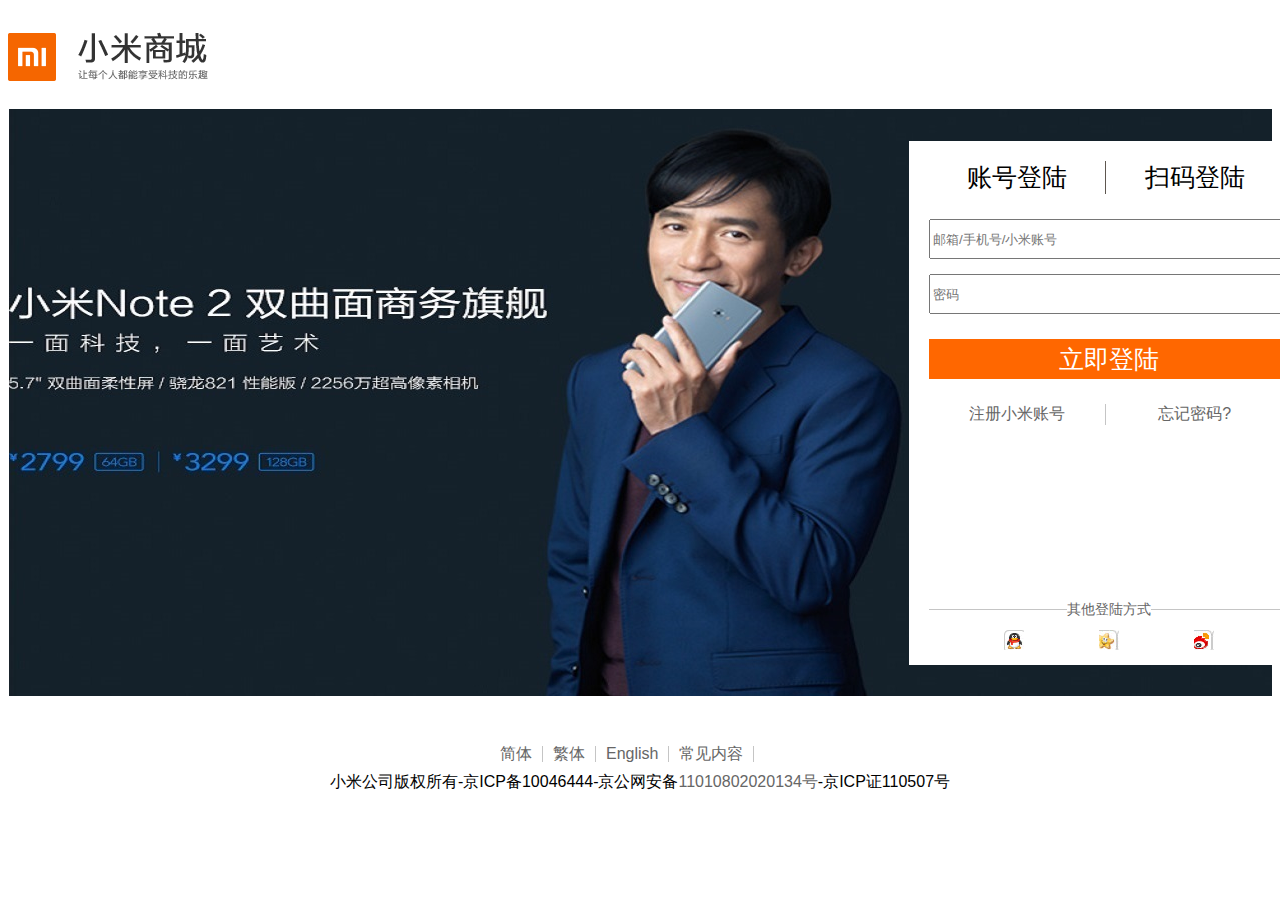
<file: 小米官网/login.html>
<!DOCTYPE html>
<html>
<head lang="en">
    <meta charset="UTF-8">
    <title>小米登陆</title>
    <link rel="stylesheet" href="css/login.css"/>
</head>
<body>
<div id="logo">
    <a href="index.html">
        <img src="images/mistore_logo.png" alt=""/>
    </a>
</div>
<div id="main">

  <div id="main-box">
      <div class="top">
          <ul>
              <li id="1">账号登陆</li>
              <li id="2">扫码登陆</li>
          </ul>
      </div>
      <div id="box-3">
      <form action="#" id="form">
          <input type="text"placeholder="邮箱/手机号/小米账号" name="uName" />
          <input type="password" placeholder="密码" name="uPwd" />
          <input type="submit" value="立即登陆" id="btn1"/>
      </form>
      <div id="other">
          <ul>
              <li><a href="register.html ">注册小米账号</a></li>
              <li><a href="JavaScript:void(0)">忘记密码?</a></li>
          </ul>
      </div>
      <div id="foot">
          <ul>
              <li></li>
              <li>其他登陆方式</li>
              <li></li>
          </ul>
          <ul class="other">
              <li></li>
              <li></li>
              <li></li>
          </ul>
      </div>
      </div>
  </div>
    <div id="main-box-2">
        <img src="images/20170710184552.png" />
        <div id="text">
            <p>请打开小米APP>设置>小米账号>扫码登陆</p>
        </div>
    </div>
</div>
<div id="footer">
    <ul>
        <li><a href="">简体</a></li>
        <li><a href="">繁体</a></li>
        <li><a href="">English</a></li>
        <li><a href="">常见内容</a></li>
    </ul>
    <p>小米公司版权所有-京ICP备10046444-京公网安备<a href="#">11010802020134号</a>-京ICP证110507号</p>
</div>
<script src="js/login.js"></script>
</body>
</html>
</file>
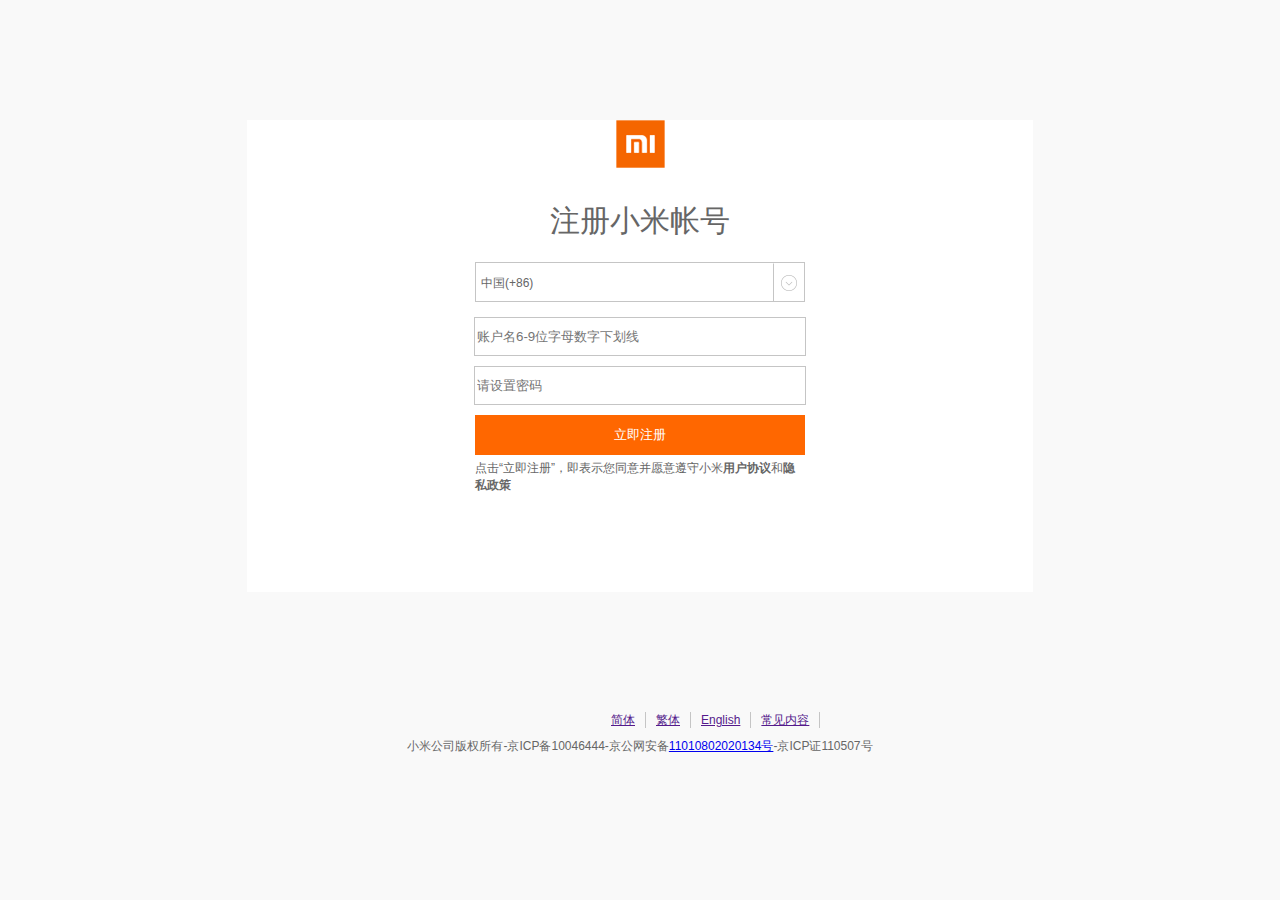
<file: 小米官网/register.html>
<!DOCTYPE html>
<html>
<head lang="en">
    <meta charset="UTF-8">
    <title>小米注册</title>
    <link rel="stylesheet" href="css/register.css"/>
</head>
<body>
<div id="container">
   <div class="logo">
       <img src="images/milogo.png"/>
       <h2>注册小米帐号</h2>
   </div>
    <div class="areal">
        <p>中国(+86)</p>
        <p><span></span></p>
        <ul id="areal_list">
            <li class="active">常用</li>
            <li>
                <a>中国</a>
                <span>+86</span>
            </li>
            <li>
                <a>中国台湾</a>
                <span>+886</span>
            </li>
            <li>
                <a>中国香港</a>
                <span>+852</span>
            </li>
            <li>
                <a>Brazil</a>
                <span>+55</span>
            </li>
            <li>
                <a>India</a>
                <span>+91</span>
            </li>
            <li>
                <a>Indonesia</a>
                <span>+62</span>
            </li>
            <li>
                <a>Malaysia</a>
                <span>+60</span>
            </li>
        </ul>
    </div>
    <div class="register-main">
        <form action="#" class="register">
            <div>
            <input type="text" placeholder="账户名6-9位字母数字下划线" name="uName" />
            </div>
            <p class="user"><img src="images/n-warning-ico.png" alt=""/>请设置格式正确的账户名</p>
            <div>
            <input type="password" name="uPwd" placeholder="请设置密码" />
            </div>
            <p class="pwd"><img src="images/n-warning-ico.png" alt=""/>请设置格式正确的密码</p>
            <div>
            <input type="submit" value="立即注册"/>
            </div>
            <p class="text" >点击“立即注册”，即表示您同意并愿意遵守小米<strong>用户协议</strong>和<strong>隐私政策</strong></p>
        </form>
    </div>
</div>
<div id="footer">
    <ul>
        <li><a href="">简体</a></li>
        <li><a href="">繁体</a></li>
        <li><a href="">English</a></li>
        <li><a href="">常见内容</a></li>
    </ul>
    <p>小米公司版权所有-京ICP备10046444-京公网安备<a href="#">11010802020134号</a>-京ICP证110507号</p>
</div>
<script src="js/register.js"></script>
</body>
</html>
</file>
<file: 小米官网/css/usual.css>
.wrap{
    width:1226px;
    margin:0 auto;
}
.fl{
    float:left;
}
.fr{
    float:right;
}
.clearFix:after{
    content:"";
    display:block;
    clear:both;
}
:root{
    --duration-time:0.3s;
}
.m-l-15{
    margin:0 15px;
}
.span1 {width:48px}
.span2 {width:110px}
.span3 {width:172px}
.span4 {width:234px}
.span5 {width:296px}
.span6 {width:358px}
.span7 {width:420px}
.span8 {width:482px}
.span9 {width:544px}
.span10 {width:606px}
.span11 {width:668px}
.span12 {width:730px}
.span13 {width:792px}
.span14 {width:854px}
.span15 {width:916px}
.span16 {width:978px}
.span17 {width:1040px}
.span18 {width:1102px}
.span19 {width:1164px}
.span20 {width:1226px}
</file>
<file: 小米官网/css/index.css>
/*通用样式*/
.brick-list .img{
    display:block;
    margin:39px auto 22px;
}
.brick-list .pro-name a{
    font-size:14px;
    font-weight:400;
    color:#000;
}
.brick-list .small{
    font-size:12px;
    line-height:18px;
    margin-bottom:10px;
    color:#666;
}
.brick-list .price{
    line-height:32px;
    font-size:14px;
    font-weight:400;
    color:#ff6709;
}
.brick-list .price s{
    color:#999;
}

/*hearder start*/

      /*快捷导航栏*/
.h-top-bg a{
    display:block;
    height:120px;
    background:url(../images/ad.jpg) no-repeat center 0;
}
.h-bar{
    height:40px;
    line-height:40px;
    background:#424242;
}
.h-bar .nav li{
    float:left;
}
.h-bar .nav li a{
    color:#b0b0b0;
}
.h-bar .nav li a:hover{
    color:#fff;
}
.h-bar .nav li:nth-child(even){
    margin:0 .5em;
    color:#424242;
}
.h-bar .h-r .s-cart{
    position: relative;
    width: 120px;
    margin-left:15px;
    text-align:center;
    background:#666;
}
.h-bar .h-r .s-cart i{
    font-size:20px;
    line-height:20px;
    color:#b0b0b0;
}
.h-bar .h-r .s-cart a{
    color:#b0b0b0;
}
.h-bar .h-r .s-cart:hover{
    background:#fff;
    cursor:pointer;
}
.h-bar .h-r .s-cart:hover a,.h-bar .h-r .s-cart:hover i{
    color:red;
}
.h-bar .h-r .s-cart .s-info{
    position:absolute;
    width:316px;
    height:0;
    right:0;
    top:40px;
    box-shadow:0 2px 10px rgba(0,0,0,0.15);
    -webkit-transition:  var(--duration-time);
    -moz-transition:  var(--duration-time);
    -o-transition:  var(--duration-time);
    transition:  var(--duration-time);
}
.h-bar .h-r .s-cart:hover .s-info{
    height:100px;
    background:#fff;
    z-index: 10;
}

    /*搜索栏*/
.search{
    height:100px;
    font-size:16px;
}
.search .s-l{
    width:234px;
    display:flex;
    flex-flow:row nowrap;
    justify-content:space-between;
    align-items:center;
}
.search .s-l .logo{
     padding:22px 0;
}
.search .s-l .logo a{
    display:block;
    width:56px;
    height:56px;
    background:url(../images/logo.png) no-repeat center;
}
.search .s-l .snatch{
    padding-right:10px;
}
.search .s-l .snatch a{
    display:block;
    width:140px;
    height:66px;
    background:url(../images/yyymix.gif) no-repeat center;
}
.search .s-m .s-nav{
    padding-top:12px;
    font-size:16px;
}
.search .s-m .s-nav li{
    float:left;
}
.search .s-m .s-nav li .category{
    position:absolute;
    left:0;
    width:1536px;
    height:0;
    border-top:1px solid rgba(0,0,0,0);
    background:#fff;
    -webkit-transition:  0.3s ease 0.8s,z-index 0s;
    transition:  0.3s ease 0.8s,z-index 0s;
    z-index:0;
}
.search .s-m .s-nav li:hover .category{
    height:229px;
    border-top:1px solid rgba(0,0,0,.1);
    box-shadow:0 2px 3px rgba(0,0,0,.1);
    -webkit-transition:  0.3s;
    transition:  0.3s;
}
.search .s-m .s-nav li a{
    display:block;
    padding: 28px 10px 40px;
}
.search .s-m .s-nav li a{
    color:#000;
}
.search .s-nav li a:hover{
    color:red;
}
.search .s-r{
    position:relative;
    width:296px;
    height:50px;
    margin-top:25px;
}
.search .s-r form input{
    position:absolute;
    display:inline-block;
    height:50px;
    outline:none;
    border:1px solid rgba(0,0,0,.1);
    -webkit-transition:  .05s;
    -moz-transition:  .05s;
    -o-transition:  .05s;
    transition:  .05s;
}
.search .s-r form .s-sch{
    left:0;
    width: 246px;
    border-right:none;
    font-size:16px;
    font-weight:400;
    padding:0 10px;
}
.search .s-r form .s-btn{
    right:0;
    width: 50px;
    background:none;
    cursor:pointer;
}
.search .s-r form i{
    position:absolute;
    right:15px;
    top:15px;
    font-size:20px;
    z-index: -1;
}

.search .s-r form .hw{
    position:absolute;
    right:60px;
    top:15px;
}
.search .s-r form .hw a{
    font-style:normal;
    font-size:12px;
    padding:0 5px;
    background:#EEE;
}
.search .s-r form .hw a:hover{
    background:#FF6700;
    color:#fff;
}

.search .s-r .s-sch:hover,
.search .s-r .s-sch:hover +.s-btn{
    border-color:rgba(0,0,0,.3);
}
.search .s-r .s-sch:focus,
.search .s-r .s-sch:focus +.s-btn{
    border-color:rgba(226,32,24,1);
}
.search .s-r form .s-sch:focus  ~.hw{
    display:none;
}
.search .s-r .s-btn:hover{
    background:#FF6700;
}
.search .s-r .s-btn:hover +i{
    color:#fff;
    z-index:1;
}


      /*广告区轮播*/
.xm-slider .wrap{position:relative;}
.xm-slider-box ul:nth-child(1){height:460px;}
.xm-slider-box ul:nth-child(1) li{position:absolute;opacity:0;transition:all .5s linear}
.xm-slider-box ul:nth-child(1) li.show{opacity:1;}
.xm-slider-box ul:nth-child(2){position:absolute;left:85%;top:93%; padding-left:20px;font-size:0;}
.xm-slider-box ul:nth-child(2) li{float:left;margin-right:20px;width: 10px;height:10px;border-radius: 50%;border: 1px solid #ffffff;cursor: pointer}
.xm-slider-box ul:nth-child(2) li.active{background: #666666}



/*hearder end*/

/*sidebar start*/
.sidebar{position:absolute;left:0;top:0;width:234px;height:100%;background:rgba(0,0,0,.2);}
.sidebar>ul{margin-top:20px;}
.xm-goods>a{position:relative;display:block;width:100%;height:42px;line-height:42px;text-indent:20px;font-size: 12pt;color:#fff;}
.xm-goods>a:hover{background:#ff6700;}
.xm-goods a span{position: absolute;top:12px;right: 20px;font-size: 16pt;line-height: 16pt;}
.xm-box li{position:relative;}
.btn-buy{position: absolute;right: 10px;top: 26px;width: 58px;height: 22px;line-height: 22px;border:1px solid red;
							text-align:center;font-size:12px;color:red;}
.btn-buy:hover{background:red;color:white;transition:var(--duration-time);-webkit-transition:var(--duration-time);}
.xm-goods .link{display:inline-block;min-width:195px;height:76px;line-height:76px;text-indent:70px;}
.xm-goods .link:hover{color:red;}
.xm-box{width:265px;height:458px;background:white;}
.xm-box a:first-child{color:black;}
.xm-goods>div{position:absolute;top:0;left:234px;display:none;}
.xm-goods-moblie:hover .mobile, .xm-goods-notebook:hover .notebook,.xm-goods-tv:hover .tv,
.xm-goods-rooter:hover .rooter,.xm-goods-power:hover .power,.xm-goods-headset:hover .headset,
.xm-goods-casing:hover .casing,.xm-goods-wire:hover .wire,.xm-goods-clothing:hover .clothing,
.xm-goods-others:hover .others
{display:flex;flex-flow:row nowrap;justify-content:flex-start;box-shadow:0 10px 15px silver,1px 0 3px silver;}

        /*手机*/
.mobile .box1 li:nth-child(1) .link{background:url(../images/xm6_80.png) no-repeat 20px 20px;}
.mobile .box1 li:nth-child(2) .link{background:url(../images/5c_80.png) no-repeat 20px 20px;}
.mobile .box1 li:nth-child(3) .link{background:url(../images/xmNOTE2-80.jpg) no-repeat 20px 20px;}
.mobile .box1 li:nth-child(4) .link{background:url(../images/MIX-80.jpg) no-repeat 20px 20px;}
.mobile .box1 li:nth-child(5) .link{background:url(../images/xm5S-80.jpg) no-repeat 20px 20px;}
.mobile .box1 li:nth-child(6) .link{background:url(../images/xm5S-plus-80.jpg) no-repeat 20px 20px;}
.mobile .box2 li:nth-child(1) .link{background:url(../images/xm5-80.jpg) no-repeat 20px 20px;}
.mobile .box2 li:nth-child(2) .link{background:url(../images/hmn4x80.png) no-repeat 20px 20px;}
.mobile .box2 li:nth-child(3) .link{background:url(../images/hmnote4-80.jpg) no-repeat 20px 20px;}
.mobile .box2 li:nth-child(4) .link{background:url(../images/hm4x_80.png) no-repeat 20px 20px;}
.mobile .box2 li:nth-child(5) .link{background:url(../images/hm4-80.jpg) no-repeat 20px 20px;}
.mobile .box2 li:nth-child(6) .link{background:url(../images/hm4A-80.jpg) no-repeat 20px 20px;}
.mobile .box3 li:nth-child(1) .link{background:url(../images/compare.jpg) no-repeat 20px 20px;}
.mobile .box3 li:nth-child(2) .link{background:url(../images/mimobile.jpg) no-repeat 20px 20px;}

        /*电脑*/
.notebook .box1 li:nth-child(1) .link{background:url(../images/bijiben80.jpg) no-repeat 20px 20px;}
.notebook .box1 li:nth-child(2) .link{background:url(../images/bijiben80.jpg) no-repeat 20px 20px;}
.notebook .box1 li:nth-child(3) .link{background:url(../images/mipad3_80.jpg) no-repeat 20px 20px;}
.notebook .box1 li:nth-child(4) .link{background:url(../images/bjbcdq80.jpg) no-repeat 20px 20px;}
.notebook .box1 li:nth-child(5) .link{background:url(../images/usbzjqggg80.jpg) no-repeat 20px 20px;}
.notebook .box1 li:nth-child(6) .link{background:url(../images/neidanbao80.jpg) no-repeat 20px 20px;}
.notebook .box2 li:nth-child(1) .link{background:url(../images/ymjp80.jpg) no-repeat 20px 20px;}
.notebook .box2 li:nth-child(2) .link{background:url(../images/shubiao80.jpg) no-repeat 20px 20px;}
.notebook .box2 li:nth-child(3) .link{background:url(../images/wxsb80.png) no-repeat 20px 20px;}
.notebook .box2 li:nth-child(4) .link{background:url(../images/xmsbd80.jpg) no-repeat 20px 20px;}

        /*电视*/
.tv .box1 li:nth-child(1) .link{background:url(../images/xp80_49.jpg) no-repeat 20px 20px;}
.tv .box1 li:nth-child(2) .link{background:url(../images/80xmds_55.jpg) no-repeat 20px 20px;}
.tv .box1 li:nth-child(3) .link{background:url(../images/80xmds_65.jpg) no-repeat 20px 20px;}
.tv .box1 li:nth-child(4) .link{background:url(../images/xp80_43.jpg) no-repeat 20px 20px;}
.tv .box1 li:nth-child(5) .link{background:url(../images/xp80_55.jpg) no-repeat 20px 20px;}
.tv .box1 li:nth-child(6) .link{background:url(../images/xp80_49.jpg) no-repeat 20px 20px;}
.tv .box2 li:nth-child(1) .link{background:url(../images/xp80_65.jpg) no-repeat 20px 20px;}
.tv .box2 li:nth-child(2) .link{background:url(../images/mitv3s48.jpg) no-repeat 20px 20px;}
.tv .box2 li:nth-child(3) .link{background:url(../images/553s80.png) no-repeat 20px 20px;}
.tv .box2 li:nth-child(4) .link{background:url(../images/018080.png) no-repeat 20px 20px;}
.tv .box2 li:nth-child(5) .link{background:url(../images/653s80.png) no-repeat 20px 20px;}
.tv .box2 li:nth-child(6) .link{background:url(../images/6580side.jpg) no-repeat 20px 20px;}
.tv .box3 li:nth-child(1) .link{background:url(../images/tv70.png) no-repeat 20px 20px;}
.tv .box3 li:nth-child(2) .link{background:url(../images/hezi80-80.jpg) no-repeat 20px 20px;}
.tv .box3 li:nth-child(3) .link{background:url(../images/hezi80-80.jpg) no-repeat 20px 20px;}
.tv .box3 li:nth-child(4) .link{background:url(../images/hezizengqiangban80side.jpg) no-repeat 20px 20px;}
.tv .box3 li:nth-child(5) .link{background:url(../images/diyinpao.jpg) no-repeat 20px 20px;}
.tv .box3 li:nth-child(6) .link{background:url(../images/80x80.jpg) no-repeat 20px 20px;}
.tv .box4 li:nth-child(1) .link{background:url(../images/dianshipeijian.jpg) no-repeat 20px 20px;}

        /*路由器*/
.rooter .box1 li:nth-child(1) .link{background:url(../images/jiqiren.jpg) no-repeat 20px 20px;}
.rooter .box1 li:nth-child(2) .link{background:url(../images/VRPLAY2.png) no-repeat 20px 20px;}
.rooter .box1 li:nth-child(3) .link{background:url(../images/luyouqi-80.jpg) no-repeat 20px 20px;}
.rooter .box1 li:nth-child(4) .link{background:url(../images/scooter.jpg) no-repeat 20px 20px;}
.rooter .box1 li:nth-child(5) .link{background:url(../images/zxc80-80.jpg) no-repeat 20px 20px;}
.rooter .box1 li:nth-child(6) .link{background:url(../images/shuihu80.jpg) no-repeat 20px 20px;}
.rooter .box2 li:nth-child(1) .link{background:url(../images/czjhq80.jpg) no-repeat 20px 20px;}
.rooter .box2 li:nth-child(2) .link{background:url(../images/dianhuashoubiao80.jpg) no-repeat 20px 20px;}
.rooter .box2 li:nth-child(3) .link{background:url(../images/dianfanbao-80.jpg) no-repeat 20px 20px;}
.rooter .box2 li:nth-child(4) .link{background:url(../images/xiaobai80.jpg) no-repeat 20px 20px;}
.rooter .box2 li:nth-child(5) .link{background:url(../images/jinghuaqilvxin80.jpg) no-repeat 20px 20px;}
.rooter .box2 li:nth-child(6) .link{background:url(../images/jingshuiqiandlvxin-80.jpg) no-repeat 20px 20px;}
.rooter .box3 li:nth-child(1) .link{background:url(../images/xueyaji-80.jpg) no-repeat 20px 20px;}
.rooter .box3 li:nth-child(2) .link{background:url(../images/jiqiren80.jpg) no-repeat 20px 20px;}
.rooter .box3 li:nth-child(3) .link{background:url(../images/zhinengdeng-80.jpg) no-repeat 20px 20px;}
.rooter .box3 li:nth-child(4) .link{background:url(../images/gushiji80.jpg) no-repeat 20px 20px;}
.rooter .box3 li:nth-child(5) .link{background:url(../images/zhinengjiatingtaozhuang-80.jpg) no-repeat 20px 20px;}
.rooter .box3 li:nth-child(6) .link{background:url(../images/shouhuan280.jpg) no-repeat 20px 20px;}
.rooter .box4 li:nth-child(1) .link{background:url(../images/scale.jpg) no-repeat 20px 20px;}
.rooter .box4 li:nth-child(2) .link{background:url(../images/huabanche80.jpg) no-repeat 20px 20px;}
.rooter .box4 li:nth-child(3) .link{background:url(../images/wurenji80.jpg) no-repeat 20px 20px;}
.rooter .box4 li:nth-child(4) .link{background:url(../images/jly80.jpg) no-repeat 20px 20px;}
.rooter .box4 li:nth-child(5) .link{background:url(../images/djj80.jpg) no-repeat 20px 20px;}
.rooter .box4 li:nth-child(6) .link{background:url(../images/znyjdaohang.jpg) no-repeat 20px 20px;}

        /*电源*/
.power .box1 li:nth-child(1) .link{background:url(../images/dianyuan280.jpg) no-repeat 20px 20px;}
.power .box1 li:nth-child(2) .link{background:url(../images/c1xb343.jpg) no-repeat 20px 20px;}
.power .box1 li:nth-child(3) .link{background:url(../images/yidongdianyuan.jpg) no-repeat 20px 20px;}
.power .box1 li:nth-child(4) .link{background:url(../images/dianyuanfujian.jpg) no-repeat 20px 20px;}
.power .box1 li:nth-child(5) .link{background:url(../images/chongdianqi-80.jpg) no-repeat 20px 20px;}
.power .box1 li:nth-child(6) .link{background:url(../images/5Battery1.jpg) no-repeat 20px 20px;}
.power .box2 li:nth-child(1) .link{background:url(../images/7Battery1.jpg) no-repeat 20px 20px;}


        /*耳机*/
.headset .box1 li:nth-child(1) .link{background:url(../images/toudai80.jpg) no-repeat 20px 20px;}
.headset .box1 li:nth-child(2) .link{background:url(../images/tdsqs80.jpg) no-repeat 20px 20px;}
.headset .box1 li:nth-child(3) .link{background:url(../images/qtpro80.jpg) no-repeat 20px 20px;}
.headset .box1 li:nth-child(4) .link{background:url(../images/quantie.jpg) no-repeat 20px 20px;}
.headset .box1 li:nth-child(5) .link{background:url(../images/jiaonang80.jpg) no-repeat 20px 20px;}
.headset .box1 li:nth-child(6) .link{background:url(../images/huosai1.jpg) no-repeat 20px 20px;}
.headset .box2 li:nth-child(1) .link{background:url(../images/bluetoothheadset.jpg) no-repeat 20px 20px;}
.headset .box2 li:nth-child(2) .link{background:url(../images/yundong80.jpg) no-repeat 20px 20px;}
.headset .box2 li:nth-child(3) .link{background:url(../images/pinpai80.jpg) no-repeat 20px 20px;}
.headset .box2 li:nth-child(4) .link{background:url(../images/wlyx80.jpg) no-repeat 20px 20px;}
.headset .box2 li:nth-child(5) .link{background:url(../images/pocketaudio.png) no-repeat 20px 20px;}
.headset .box2 li:nth-child(6) .link{background:url(../images/suishen-80.jpg) no-repeat 20px 20px;}
.headset .box3 li:nth-child(1) .link{background:url(../images/xiaogangpao2-hei-80.jpg) no-repeat 20px 20px;}
.headset .box3 li:nth-child(2) .link{background:url(../images/fhzlyyx80.jpg) no-repeat 20px 20px;}
.headset .box3 li:nth-child(3) .link{background:url(../images/fhz80.jpg) no-repeat 20px 20px;}
.headset .box3 li:nth-child(4) .link{background:url(../images/naozhong80.jpg) no-repeat 20px 20px;}
.headset .box3 li:nth-child(5) .link{background:url(../images/mituyinx80.jpg) no-repeat 20px 20px;}
.headset .box3 li:nth-child(6) .link{background:url(../images/chechong1.jpg) no-repeat 20px 20px;}

        /*保护套*/
.casing .box1 li:nth-child(1) .link{background:url(../images/tiemo.jpg) no-repeat 20px 20px;}
.casing .box1 li:nth-child(2) .link{background:url(../images/baohu.jpg) no-repeat 20px 20px;}
/*casing end*/

        /*线材*/
.wire .box1 li:nth-child(1) .link{background:url(../images/xiancai.jpg) no-repeat 20px 20px;}
.wire .box1 li:nth-child(2) .link{background:url(../images/zipaigan.jpg) no-repeat 20px 20px;}
.wire .box1 li:nth-child(3) .link{background:url(../images/zhijia.jpg) no-repeat 20px 20px;}
.wire .box1 li:nth-child(4) .link{background:url(../images/cunchu.jpg) no-repeat 20px 20px;}

       /*服装*/
.clothing .box1 li:nth-child(1) .link{background:url(../images/xiangbao-80.jpg) no-repeat 20px 20px;}
.clothing .box1 li:nth-child(2) .link{background:url(../images/lvxingxiang.jpg) no-repeat 20px 20px;}
.clothing .box1 li:nth-child(3) .link{background:url(../images/huise2-80.jpg) no-repeat 20px 20px;}
.clothing .box1 li:nth-child(4) .link{background:url(../images/ydx80.jpg) no-repeat 20px 20px;}
.clothing .box1 li:nth-child(5) .link{background:url(../images/tyj80.jpg) no-repeat 20px 20px;}

        /*其他*/
.others .box1 li:nth-child(1) .link{background:url(../images/mitu-80.jpg) no-repeat 20px 20px;}
.others .box1 li:nth-child(2) .link{background:url(../images/zhoubian1.jpg) no-repeat 20px 20px;}
.others .box1 li:nth-child(3) .link{background:url(../images/zazhi1021-80.jpg) no-repeat 20px 20px;}
.others .box1 li:nth-child(4) .link{background:url(../images/mj80.jpg) no-repeat 20px 20px;}
.others .box1 li:nth-child(5) .link{background:url(../images/rjcd80.jpg) no-repeat 20px 20px;}

/*sidebar start*/

/*hero start*/
.xm-hero{
    margin-top:20px;
}
.xm-hero .item1{
    width:234px;
    height:170px;
    background:#5F5750;
}
.xm-hero .item1 ul{
    padding:3px;
}
.xm-hero .item1 li{
    position:relative;
    width:76px;
    height:82px;
    float:left;
}
.xm-hero .item1 li:before,.xm-hero .item1 li:after{
    content:"";
    position:absolute;
    background: #665e57;
}
.xm-hero .item1 li:before{
    width:1px;
    height:70px;
    top:6px;
}
.xm-hero .item1 .left:before{
    display:none;
}
.xm-hero .item1 .top:after{
    display:none;
}
.xm-hero .item1 li:after{
    width:70px;
    height:1px;
    left:3px;
    top:0px;
}
.xm-hero .item1 li a{
    display:block;
    float:left;
    text-align:center;
    padding:15px 10px 0;
    color:#CFCDCB;
}
.xm-hero .item1 li a:hover{
    color:white;
}
.xm-hero .item1 i{
    display:block;
    font-size:24px;
    line-height:24px;
    margin-bottom:5px;
}
.xm-hero .item2{
    margin-left:14px;
}
.xm-hero .item2 li{
    float:left;
    -webkit-transition:  .2s;
    transition:  .2s;
}
.xm-hero .item2 a{
    display:block;
    width:316px;
    height:170px;
    background-size:cover;
}
.xm-hero .item2 li:nth-of-type(1) a{
    background-image:url(../images/xmad_1495545082771_gakZN.jpg);
}
.xm-hero .item2 li:nth-of-type(2) a{
    background-image:url(../images/xmad_14952085183484_PMBdH.jpg);
}
.xm-hero .item2 li:nth-of-type(3) a{
    background-image:url(../images/xmad_14944176653918_dXbtB.jpg);
}
.xm-hero .item2 li:hover{
    box-shadow:0 20px 20px rgba(0,0,0,.1);
}
/*hero end*/

/*小米明星单品、为你推荐公用样式*/
.xm-star .title,
.recommend .title{
    position:relative;
}
.xm-star .title p,
.recommend .title p{
    font-size:22px;
    line-height:58px;
}
.xm-star .title .btn-group {
    position:absolute;
    bottom:15px;
    right:0;
}
.xm-star .title i {
    display: inline-block;
    width:40px;
    height: 25px;
    /*padding:8px 15px;*/
    border:1px solid #E0E0E0;
    cursor:pointer;
}
.xm-star>.wrap>.title >.btn-group >i:first-child {
    background: url(../images/ad-arraw.png ) no-repeat 8px -3px;
}
.xm-star>.wrap>.title >.btn-group >i:nth-child(2){
    background: url(../images/ad-arraw.png ) no-repeat 8px -40px;
}
.xm-star .title .active {
    color:#DC2736;
}
.xm-star .title i.disabled {
    border-color:#5F5750;
    cursor:default;
}
.xm-star .slider,
.recommend .slider{
    position:relative;
    width:100%;
    padding-right:14px;
    overflow:hidden;
}
.xm-star .brick-list,
.recommend .brick-list{
    position:absolute;
    left:0;                     /*需设置，否则第一次点击按钮时没有动画效果；*/
     -webkit-transition:  .5s ease-in-out;
     transition:  .5s ease-in-out;
 }
.xm-star .brick-list li,
.recommend .brick-list li{
    width:234px;
    margin-right:14px;
    float:left;
    background:#FAFAFA;
    text-align:center;
}

/*小米明星单品*/
.xm-star{
    margin-top:26px;
}
.xm-star .slider{
    height:340px;
}
.xm-star .brick-list li{
    height:339px;
}
.xm-star .brick-list li:nth-child(1),
.xm-star .brick-list li:nth-child(6){
    border-top:1px solid #ffac13;
}
.xm-star .brick-list li:nth-child(2),
.xm-star .brick-list li:nth-child(7){
    border-top:1px solid #83c44e;
}
.xm-star .brick-list li:nth-child(3),
.xm-star .brick-list li:nth-child(8){
    border-top:1px solid #2196f3;
}
.xm-star .brick-list li:nth-child(4),
.xm-star .brick-list li:nth-child(9){
    border-top:1px solid #e53935;
}
.xm-star .brick-list li:nth-child(5),
.xm-star .brick-list li:nth-child(10){
    border-top:1px solid #00c0a5;
}
.xm-star .brick-list li:last-child{
    margin-right:0;
}

/*为你推荐*/
.recommend .slider{
    height:300px;
}
.recommend .brick-list li{
    height:300px;
    -webkit-transition: .2s linear;
    transition: .2s linear;
}
.recommend .brick-list li:hover{
    margin-top:-2px;
}
.page-main{
    background:#F5F5F5;
    padding-top:60px;
    margin-top:40px;
}

/*家电、智能、配件、搭配、周边公用样式*/
.page-main{
    padding-bottom:60px;
}
.page-main .head{
    position:relative;
}
.page-main .head .title{
    height:58px;
    line-height:58px;
    font-size:22px;
}
.page-main .head .h-tab{
    position:absolute;
    right:0;
    top:20px;
}
.page-main .head li{
    float:left;
    font-size:16px;
    padding:3px 0;
    font-weight:200;
    margin-left:30px;
    cursor:pointer;
    border-bottom:2px solid rgba(255,103,0,0);
    -webkit-transition:border-color 0.5s;
    transition:border-color  0.5s;
}
.page-main .head .selected{
    color:#ff6700;
    border-color:rgba(255,103,0,1);
}
.page-main .body{
    height:628px;
}
.page-main .b-left a{
    display:block;
    font-size:0;
}
.page-main .b-left a:first-child{
    margin-bottom:14px;
}
.page-main .b-right{
    position:relative;
}
.page-main .body .brick-list{
    position:absolute;
    height:614px;
    text-align:center;
    display:none;
}
.page-main .body .active{
    display:block;
}
.page-main .brick-item{
    float:left;
    width:234px;
    height:300px;
    margin:0 0 14px 14px;
    background:#fff;
}
.page-main .brick-item:last-child{
    background:none;
}
.page-main .brick-item img{
    margin-top:-25px;
}
.page-main .brick-item:nth-of-type(1),
.page-main .brick-item:nth-of-type(5){
    margin-left:0;
}
.page-main .body .b-left a,
.page-main .body .brick-item,
.page-main .brick-item .sub-item{
    position:relative;
    top:0;
    -webkit-transition:  0.3s linear;
    transition:  0.3s linear;
}
.page-main .b-left a:hover:hover,
.page-main .body .brick-item:not(:last-child):hover,
.page-main .brick-item .sub-item:hover{
   top:-2px;
    box-shadow: 0 15px 30px rgba(0,0,0,0.1);
}
.page-main .brick-item:nth-child(1),
.page-main .brick-item:nth-child(5){
    margin-left:0;
}
.page-main .brick-item .flag{
    position:absolute;
    top:0;
    left:0;
    right:0;
    margin:auto;
    width:64px;
    height:20px;
    line-height:20px;
    background:#F20808;
    color:#fff;
}
.page-main .brick-item .review{
    position:absolute;
    bottom:0;
    width:inherit;
    height:0;
    overflow:hidden;
    color: #fff;
    background: #ff6700;
    opacity:0;
    filter:alpha(opacity=0);
    -webkit-transition:  0.3s linear;
    transition:  0.3s linear;
}
.page-main .brick-item:hover .review{
    height:63px;
    opacity:1;
    filter:alpha(opacity=100);
}
.page-main .brick-item .review .content{
    width:174px;
    height:35px;
    overflow:hidden;
    margin:5px auto 0px;
    text-overflow:ellipsis;
    white-space:nowrap;
}
.page-main .brick-item .review .author{
    color: rgba(255,255,255,0.6);
}
.page-main .brick-item .sub-item{
    position:relative;
    width:199px;
    height:93px;
    text-align:left;
    padding:50px 0 0 35px;
    background:#fff;
}
.page-main .brick-item .sub-item:first-child{
    margin:0 0 14px;
}
.page-main .brick-item .sub-item .img{
    position:absolute;
    right:20px;
    top:35px;
}
.page-main .brick-item .sub-item .pro-name{
    width:94px;
    text-overflow:ellipsis;     /*文本超出显示省略号*/
    overflow:hidden;
    white-space:nowrap;/* 文本不换行*/
}
.page-main .brick-item .sub-item .more-link{
    font-size:18px;
    color:#333;
}
.page-main .brick-item .sub-item small{
    display:block;
    font-size:12px;
    line-height:20px;
}
.page-main .brick-item .sub-item .icon{
    position:absolute;
    top:55px;
    right:35px;
}
.page-main .brick-item .sub-item i{
    display:block;
    font-size:48px;
    font-weight:bold;
    line-height:48px;
    color:#ff6700;
}

/*设置下边距*/
.page-main .home-elect,
.page-main .intelligence,
.page-main .match,
.page-main .parts,
.page-main .others,
.page-main .recommend,
.page-main .hot-pd{
    margin-bottom:5px;
}

/*热评产品、内容、视频公用样式*/
.page-main .hot-pd,
.page-main .content,
.page-main .video{
    margin:20px 0;
}
.flex-box{
    display:flex;
    flex-flow:row nowrap;
    justify-content:flex-start;
}
/*问题：flex-basis设置为auto时，弹性盒子插入照片时会被撑开*/
.flex-item{
    position:relative;
    top:0;
    flex:1 1;
    margin-left:14px;
    background:#fff;
    -webkit-transition:  .2s linear;
    transition:  .2s linear;
}
.flex-item:hover{
    top:-3px;
    box-shadow: 0 15px 30px rgba(0,0,0,0.1);
}
.flex-item:first-child{
    margin-left:0;
}

/*热评产品*/
.hot-pd .flex-item{
    height:415px;
}
.hot-pd .flex-item img{
    display:block;
}
.hot-pd .flex-item .review{
    display:block;
    width:240px;
    height:72px;
    font-size:14px;
    line-height:24px;
    font-weight:400;
    margin:28px 28px 24px;
    color:#333;
    overflow:hidden;
}
.hot-pd .flex-item .author{
    margin:0 0 10px 28px;
    font-size:12px;
    color:#b0b0b0;
}
.hot-pd .flex-item .pd-name{
    font-size:14px;
    color:#ff6700;
    margin-left:28px;
}

/*内容*/
       /*图书、MIUI主题、游戏、应用公用样式*/
.content .flex-item{
    text-align:center;
    border-top:1px solid #fff;
}
.content .flex-item:nth-child(1){
    border-color: #ffac13;
}
.content .flex-item:nth-child(2){
    border-color: #83c44e;
}
.content .flex-item:nth-child(3){
    border-color: #e53935;
}
.content .flex-item:nth-child(4){
    border-color: #2196f3;
}
.content .flex-item .title{
    width:276px;
    height:24px;
    margin:45px auto 18px;

    font-size:16px;
    font-weight:400;
}

      /*设置边框以及字体颜色*/
.content .flex-item:nth-child(1) .title{
    color:#ffac13;
}
.content .flex-item:nth-child(2) .title{
    color:#83c44e;
}
.content .flex-item:nth-child(3) .title{
    color:#e53935;
}
.content .flex-item:nth-child(4) .title{
    color:#2196f3;
}
.content .slider{
    position:relative;
    height:340px;
    overflow:hidden;
}
.content .slider .slider-box{
    position:absolute;
    width:296px;
    height:340px;
}
.content .slider input{
    display:none;
}
.content .slider label{
    position:absolute;
    bottom:30px;
    width:6px;
    height:6px;
    border-radius:50%;
    background:#b0b0b0;
    border: 2px solid #f5f5f5;
    -webkit-transition:  0.2s;
    transition:  0.2s;
    z-index: 10;
    cursor:pointer;
}
.content .slider-item{
    position:absolute;
    width:296px;
    height:340px;
    left:296px;
    -webkit-transition: 0.2s 0.2s,z-index 0s;
    transition: 0.2s 0.2s,z-index 0s;
}
.content .slider-item .title{
    width:256px;
    font-size:20px;
    font-weight:400;
    line-height:1.25;
    margin:0 auto 5px;
    text-overflow:ellipsis;
    overflow:hidden;
    white-space:nowrap;
}
.content .slider-item .abs{
    width:200px;
    height:40px;
    margin:0 auto 10px;
    font-size:12px;
}
.content .slider-item .abs a{
    color:#b0b0b0;
}
.content .slider-item .price{
    width:276px;
    height:21px;
    margin:0 auto 15px;
}
.content .slider-item .img{
    display:block;
    margin:0 auto;
}
.content .slider-item .link-btn{
    display:block;
    width:120px;
    height:30px;
    line-height:30px;
    margin:0 auto 30px;
    border:1px solid #fff;
    font-size:12px;
    -webkit-transition:  0.2s linear;
    transition:  0.2s linear;
}
.book input:checked +label,
.theme input:checked +label,
.game input:checked +label,
.program input:checked +label{
    background:#f5f5f5;
    border: 2px solid #ff6700;
}
.book .slider-item,
.theme .slider-item,
.game .slider-item,
.program .slider-item{
    left:296px;
    -webkit-transition: 0.2s 0.2s,z-index 0s;
    transition: 0.2s 0.2s,z-index 0s;
}
.book input:checked ~.slider-item,
.theme input:checked ~.slider-item,
.game input:checked ~.slider-item,
.program input:checked ~.slider-item{
    left:0;
    z-index: 2;
    background:#fff;
    -webkit-transition: 0.2s;
    transition: 0.2s;
}

       /*MIUI主题、游戏、应用公用样式*/
.theme .slider-box:nth-child(1) label,
.game .slider-box:nth-child(1) label,
.program .slider-box:nth-child(1) label{
    left:88px;
}
.theme .slider-box:nth-child(2) label,
.game .slider-box:nth-child(2) label,
.program .slider-box:nth-child(2) label{
    left:128px;
}
.theme .slider-box:nth-child(3) label,
.game .slider-box:nth-child(3) label,
.program .slider-box:nth-child(3) label{
    left: 168px;
}
.theme .slider-box:nth-child(4) label,
.game .slider-box:nth-child(4) label,
.program .slider-box:nth-child(4) label{
    left: 208px;
}

      /*图书*/
.book .slider-box:nth-child(1) label{
    left:110px;
}
.book .slider-box:nth-child(2) label{
    left:150px;
}
.book .slider-box:nth-child(3) label {
    left: 190px;
}
.book .slider-item .link-btn{
    border-color: #ffac13;
    background: #fff;
    color: #ffac13;
}
.book .slider-item .link-btn:hover{
    background: #ffac13;
    color: #fff;
}

        /*MIUI 主题*/
.theme .slider-item .link-btn{
    border-color: #83c44e;
    background: #fff;
    color: #83c44e;
}
.theme .slider-item .link-btn:hover{
    background: #83c44e;
    color: #fff;
}
         /*游戏*/
.game .slider-item .link-btn{
    border-color: #e53935;
    background: #fff;
    color: #e53935;
}
.game .slider-item .link-btn:hover{
    background: #e53935;
    color: #fff;
}
        /*应用*/
.program .slider-item .link-btn{
    border-color: #2196f3;
    background: #fff;
    color: #2196f3;
}
.program .slider-item .link-btn:hover{
    background: #2196f3;
    color: #fff;
}

/*视屏*/
.page-main .video{
    position:relative;
}
.video .head .btn{
    position:absolute;
    right:20px;
    padding-right:10px;
    top:20px;
    -webkit-transition:  0.2s;
    transition:  0.2s;
}
.video .head .btn i{
    position:absolute;
    top:-5px;
    right:-20px;
    font-size:22px;
    color:#B0B0B0;
    -webkit-transition:  0.2s linear;
    transition:  0.2s linear;
}
.video .head .btn:hover,
.video .head .btn:hover i{
    color:#ff6700;
}
.video .img,
.video .img img{
    display:block;
}
.video .flex-box .flex-item{
    height:285px;
    text-align:center;
}
.video .img{
    margin:0 0 28px;
}
.video .flex-item .btn{
    position:absolute;
    left:20px;
    top:145px;
    width:32px;
    height:20px;
    border:2px solid #fff;
    border-radius:10px;
    -webkit-transition:  0.2s linear;
    transition:  0.2s linear;
}
.video .flex-item .btn i{
    font-size:15px;
    line-height:20px;
    color:#fff;
}
.video .flex-item .img:hover +.btn{
    border-color:#ff6700;
    background-color:#ff6700;
}
.video .flex-item .title{
    margin-bottom:6px;
    font-weight:400;
}
.video .flex-item .title:hover a{
    color:#ff6700;
}
.video .abs{
    font-size:12px;
    color:#333;
}

/*page-main end*/


/*footer start*/
    /*头部*/
#footer .f-hd .service{
    padding:28px 0;
    text-align:center;
    border-bottom:1px solid #eee;
}
#footer .f-hd .service li{
    flex:1 1 auto;
    border-left:1px solid #eee;
}
#footer .f-hd .service li:first-child{
    border-left:none;
}
#footer .f-hd .service a{
    font-size:16px;
    -webkit-transition:  0.2s;
    transition:  0.2s;
}
#footer .f-hd .service i{
    font-size:22px;
}
#footer .f-hd .service a:hover{
    color:#ff6700;
}

           /*body*/
#footer .f-bd{
    padding:40px 0;
}
#footer .f-bd .links dl{
    width:160px;
    height:112px;
    text-align:left;
    float:left;
}
#footer .f-bd .links dt{
    margin:-1px 0 26px;
    color:#424242;
}
#footer .f-bd .links dd a{
    font-size:12px;
    line-height:32px;
}
#footer .f-bd .links dd a:hover{
    color:#ff6700;
}
#footer .f-bd .contact{
    width:252px;
    height:112px;
    border-left:1px solid #eee;
    text-align:center;
}
#footer .f-bd .contact .phone{
    font-size:22px;
    color:#ff6700;
}
#footer .f-bd .contact p:not(:first-child){
    font-size:12px;
    color:#333;
    line-height:20px;
}
#footer .f-bd .contact .cs{
    display:inline-block;
    padding:3px 10px;
    margin-top:20px;
    border:1px solid #ff6700;
    font-size:12px;
    color:#ff6700;
    -webkit-transition:  0.2s linear;
    transition:  0.2s linear;
}
#footer .f-bd .contact .cs:hover{
    color:#fff;
    background:#ff6700;
}
/*footer end*/
</file>
<file: 小米官网/css/login.css>
body{
    font-family:arial,"Hiragino Sans GB", "Microsoft YaHei","΢ܛ�����w","���� Pro",    sans-serif;
}
ul,li{
    margin: 0 ;
    padding:0;
}
#logo{
    height:100px;
    line-height: 100px;
}
#main{
    height:588px;
    background:url(../images/banner.jpg) no-repeat;
    border: 1px solid transparent;
    box-sizing: border-box;
    position: relative;
}
#main:after {
    content: "";
    display: table;
}
#main-box{
    height:524px;
    background-color:#ffffff ;
    width:400px;
    position: absolute;
    margin:32px 0 0 900px  ;
    padding:20px;
    box-sizing: border-box;
    top:0;
    left:0;
}
.top{
    margin: 0  auto 25px;
    width:360px;
}
.top>ul{
    float:left;
    list-style: none;
    width:360px;
}
.top li{
    float:left;
    width:49%;
    text-align: center;
    font-size:25px ;
}
.top li:first-child {
    border-right:1px solid #5F5750;
}
.top li:hover{
    color:#FF6700;
    cursor: pointer;
}
input{
    width:360px;
    height:40px;
    box-sizing: border-box;
}
input:first-child {
    margin:25px 0 15px 0;
}
input:nth-child(2){
    margin-bottom: 25px;
}
input:nth-child(3){
    margin-bottom:25px ;
    background-color:#FF6700 ;
    border:none;
    font-size: 25px;
    color:white
}
#other{
    width:360px;
    margin: 0 auto;
}
#other>ul{
    width:100%;
    float:left;
    list-style: none;
}
#other>ul>li{
    float:left;
    width:49%;
    text-align: center;

}
#other>ul>li:first-child {
    border-right:1px solid #c5c5c5;
}
#other a{
    text-decoration: none;
    color:#666666;
}
#foot{
    margin-top:185px;
}
#foot>ul:first-child {
    list-style: none;
    float:left;
    width:360px;
    text-align: center;
    line-height: 40px;
    margin-bottom: 20px;
}
#foot>ul:first-child>li{
    float:left;
    font-size: 14px;
    color:#666666;
    height:20px;
}
#foot>ul:first-child>li:first-child ,#foot>ul:first-child>li:last-child {
    width:138px;
    border-bottom: 1px solid #c5c5c5;
}
#foot>.other{
    list-style: none;
    text-align: center;
    height:20px;
}
#foot>.other>li{
    float:left;
    width:20px;
    height:20px;
    margin-left: 75px;
}
#foot>.other>li:first-child {
    background: url(../images/iconlist_1.png) no-repeat -256px -143px;
}
#foot>.other>li:last-child{
    background: url(../images/iconlist_1.png) no-repeat -194px -143px;
}
#foot>.other>li:nth-child(2){
    background:url(../images/iconlist_1.png) no-repeat -172px -143px ;
}
#footer{
    margin-top:50px;
}
#footer>ul{
   margin:0 auto;
    width:300px;
    height:16px;
    list-style: none;
}
#footer li{
    float:left;
    list-style: none;
    padding-right:10px;
    margin-left:10px;
    border-right:1px solid #c5c5c5;
    height: 16px;
    line-height: 16px;
}
#footer p{
    clear: both;
    text-align: center;
    margin-top: 10px;
}
a{
    text-decoration: none;
    color:#666666;
}
#main-box-2{
    height:445px;
    background-color:#ffffff ;
    width:400px;
    position: absolute;
    padding:20px;
    box-sizing: border-box;
    top:78px;
    left:0;
    margin:32px 0 0 900px ;
    text-align: center;
    display: none;
}
#text{
    margin-top:150px ;
}
</file>
<file: 小米官网/css/register.css>
/*�����ʼ��*/
body{
    background-color: #f9f9f9;
    color:#666;
    font-family:arial,"Hiragino Sans GB", "Microsoft YaHei","΢ܛ�����w","���� Pro",    sans-serif;
    font-size: 12px;
}
p,h1,h2,h3,h4,h5,h6,ul,li,dl,dd,dt{
    margin:0;
    padding:0;
}
button,input,select,textarea{
    font-family:arial, "Hiragino Sans GB", "Microsoft YaHei", sans-serif;
    width:330px;
    height:40px;
}
#container{
    width:786px;
    height:472px;
    background-color: #ffffff;
    margin:120px auto;
    text-align: center;
}
h2{
    font-size: 30px;
    font-weight: normal;
    margin:30px 0 20px 0;
}
.areal{
    width:330px;
    height:40px;
    box-sizing: border-box;
    border:1px solid #c5c5c5;
    line-height: 40px;
    position: relative;
    margin:0 0 15px 228px;
}
.areal p:first-child {
    float:left;
    text-align: left;
    padding-left: 5px;
}
.areal p:nth-child(2) {
    float: right;
    height:37.4px;
    border-left: 1px solid #c5c5c5;
    width:30px;
    border-top:1px solid transparent;
    cursor: pointer;
}
.areal p:nth-child(2)>span{
    display: inline-block;
    width:16px;
    height:16px;
    background: url(../images/icon_user.png) no-repeat 0 0;
    margin-top: 11.2px;
}
#areal_list{
    height: 270px;
    width:330px;
    position: absolute;
    top:38.4px;
    left:-1px;
    border: 1px solid #c5c5c5;
    box-sizing: border-box;
    overflow: auto;
    display: none;
    background-color: white;
    z-index: 100;
}
#areal_list li{
    height:40px;
    box-sizing: border-box;
    border-bottom:1px solid #c5c5c5;
    list-style: none;
    cursor: pointer;
}
#areal_list>li>a{
    text-align: left;
    display: inline-block;
    width:80%;
}
#areal_list>li:first-child {
    text-align: left;
    background-color: pink;
    height:30px;
    margin-bottom:10px;
    padding-left:17px;
    line-height: 30px;
}
#areal_list li:hover{
    background-color: #c5c5c5;
}
.register-main {
    height: 190px;
    position:relative;
    z-index: 0;
}
.register-main input{
    border:1px solid #c5c5c5;
    width:326px;
    height:35px;
    margin-bottom: 10px;
}
.user,.pwd{
    margin:0 0  5px 228px;
    width:330px;
    text-align: left;
    display: none;
    line-height: 20px;
}
.register>div:nth-of-type(3)>input{
    background-color: #FF6700;
    outline: none;
    border: none;
    width:330px;
    height:40px;
    color:white;
    margin-bottom: 5px;
}
#c1{
    position: relative;
    top:-128px;
    right:-100px;
}
.text{
    width:330px;
    margin:0 auto;
    text-align: left;
}
/*footer*/

#footer>ul{
    width:221px;
    height:16px;
    margin-left:593px;
    list-style: none;
}
#footer li{
    float:left;
    list-style: none;
    padding-right:10px;
    margin-left:10px;
    border-right:1px solid #c5c5c5;
    height: 16px;
    line-height: 16px;
}
#footer p{
    clear: both;
    text-align: center;
    margin-top: 10px;
}
</file>
